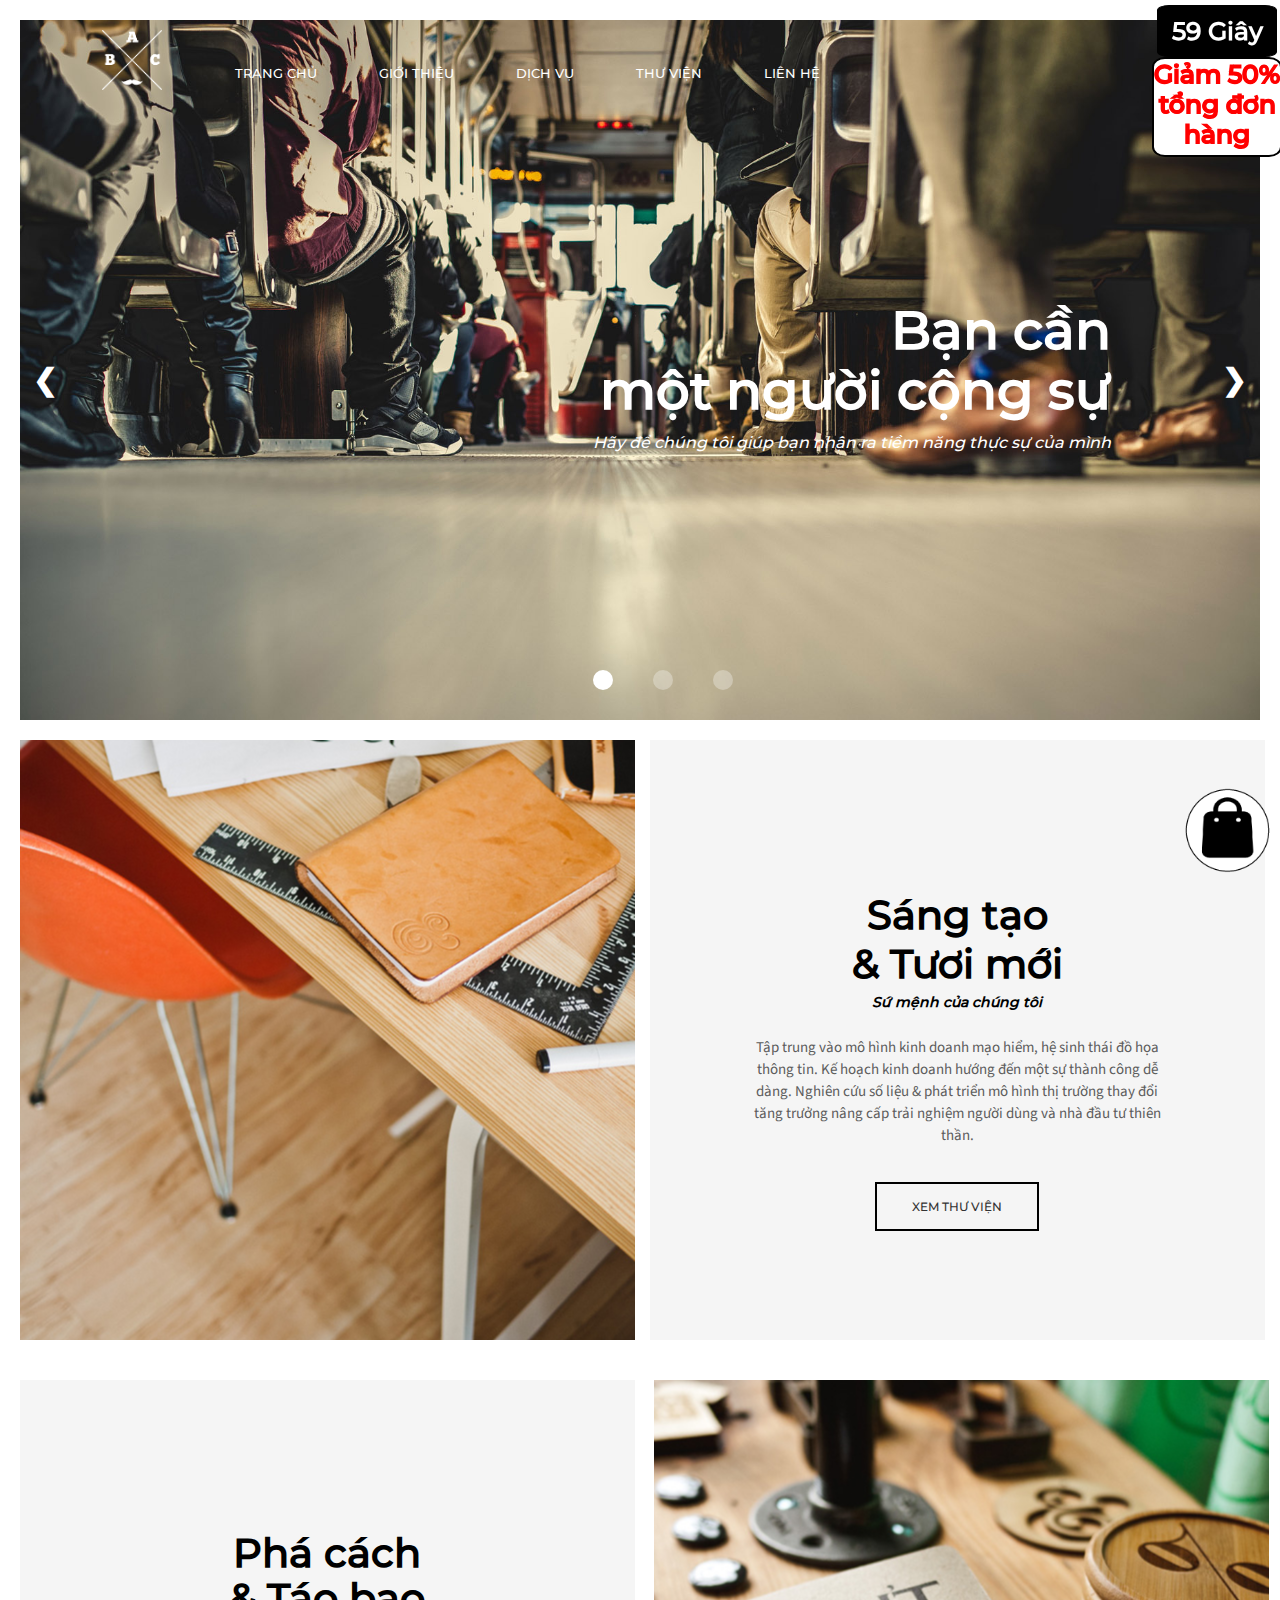
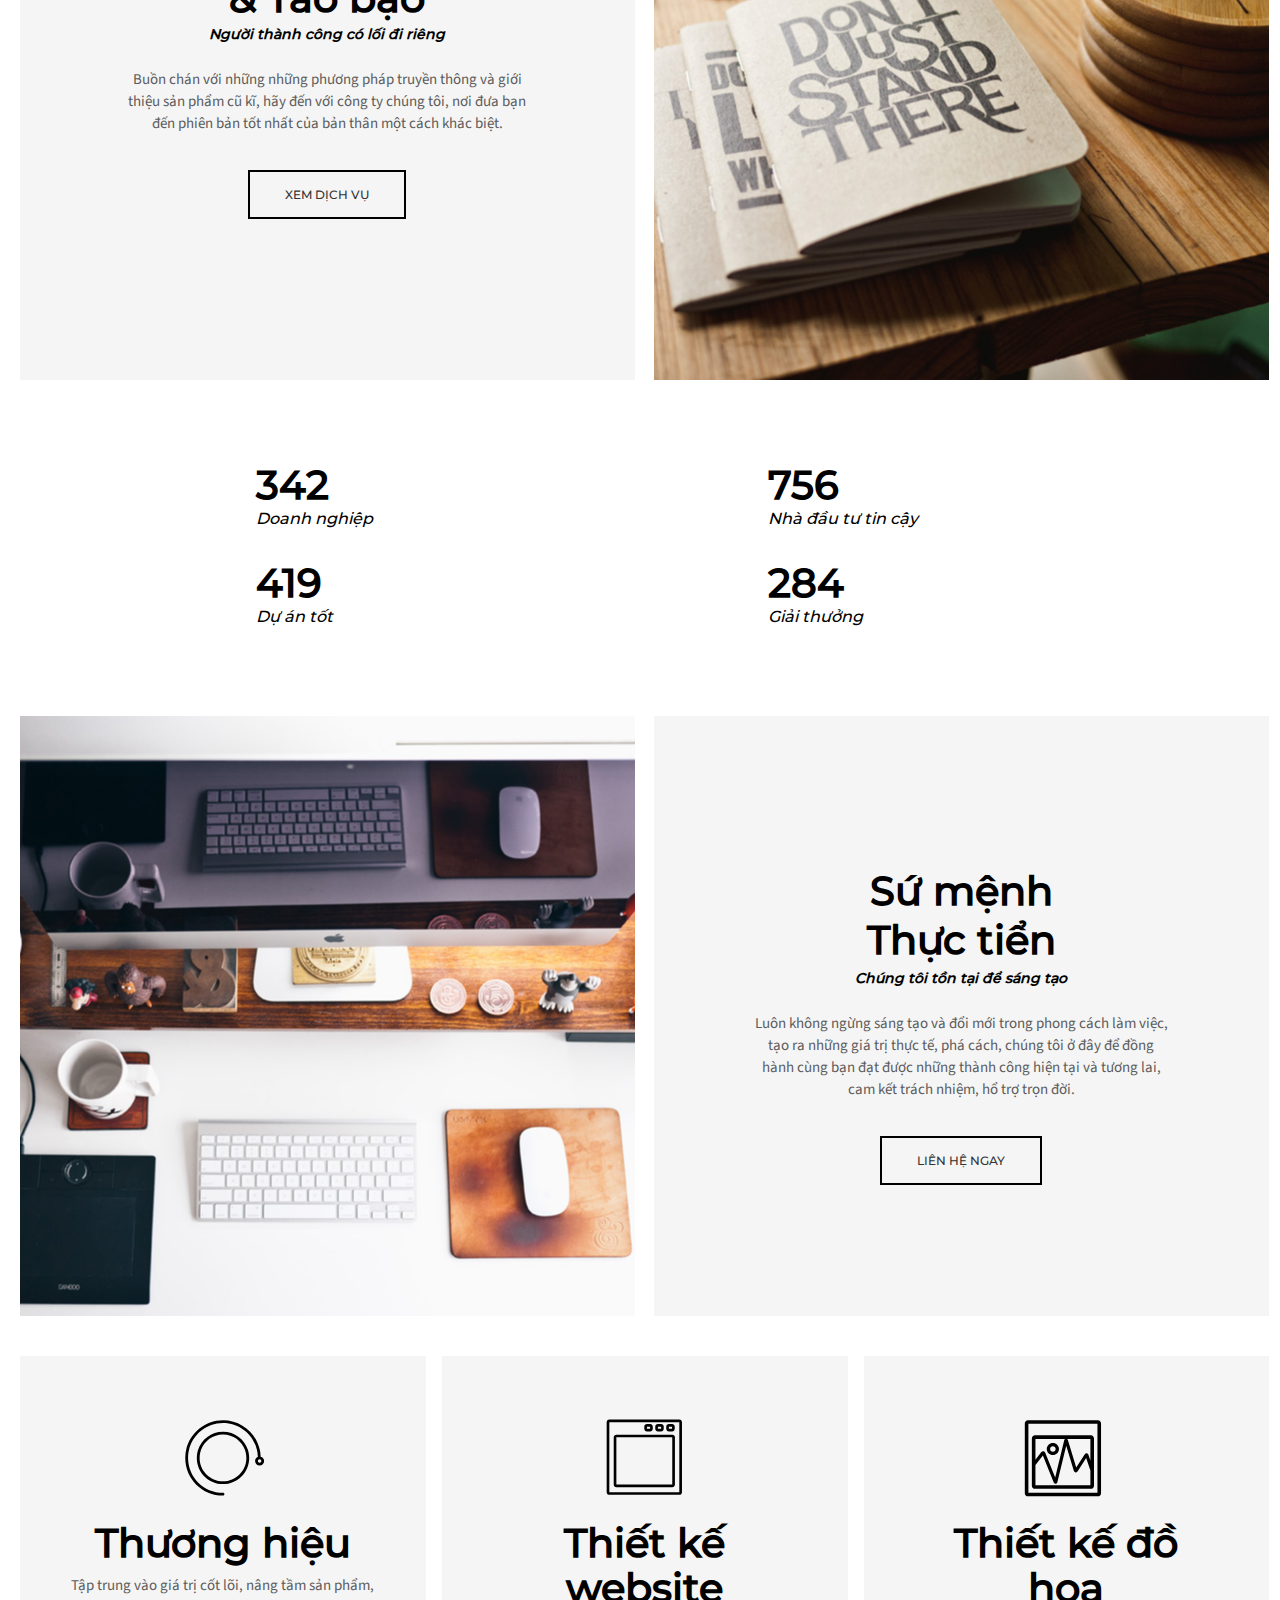
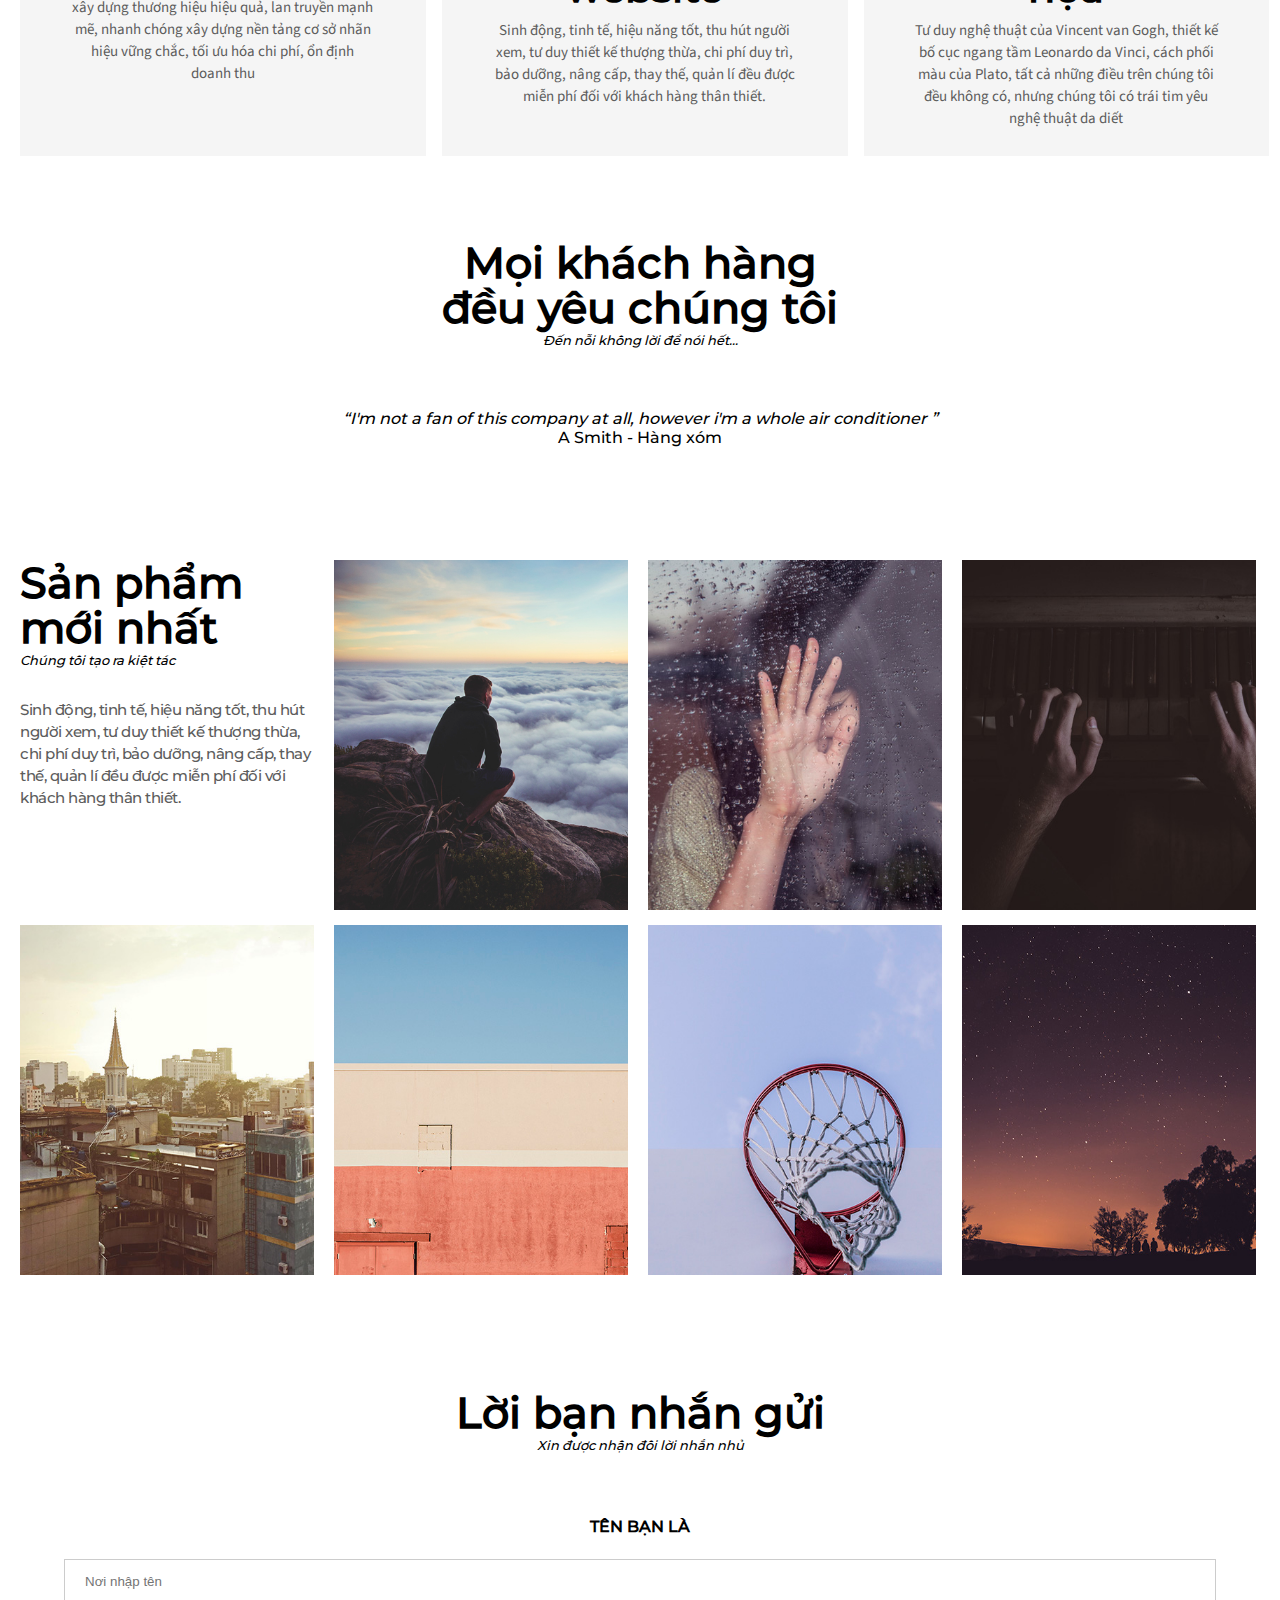
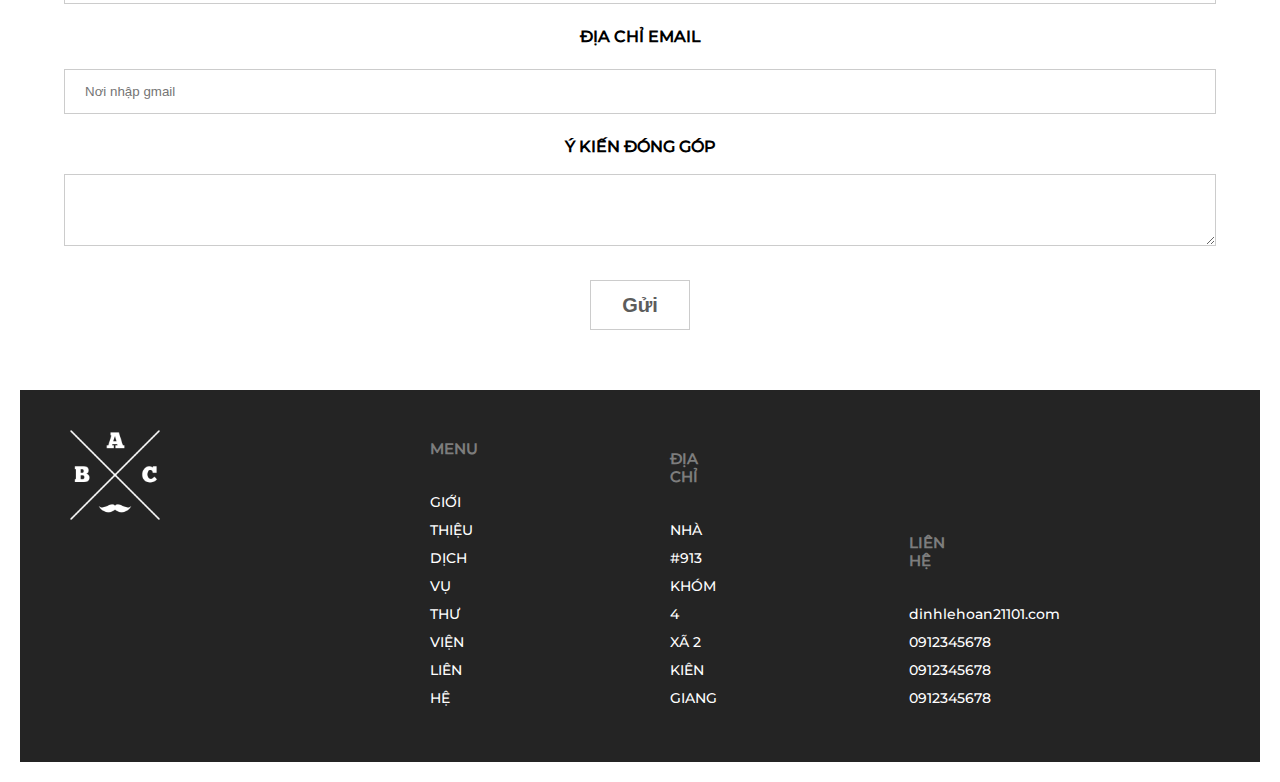
<file: index.html>
<!DOCTYPE html>
<html lang="en">
<head>
    <meta charset="UTF-8">
    <meta http-equiv="X-UA-Compatible" content="IE=edge">
    <meta name="viewport" content="width=device-width, initial-scale=1.0">
    <title>Dinh Le Hoan Assignment</title>
    <link rel="stylesheet" href="./index.css">
    <link rel="stylesheet" href="https://fonts.googleapis.com/css?family=Montserrat:400,700%7CVollkorn:400,400italic,700,700italic%7CSource+Sans+Pro:200,200italic,300,300italic,regular,italic,600,600italic,700,700italic,900,900italic">
    <link rel="shortcut icon" type="image/x-icon" href="https://daks2k3a4ib2z.cloudfront.net/img/favicon.ico">
    <link rel="stylesheet" href="./fonts/themify-icons-font/themify-icons/themify-icons.css">

</head>
<script src="./index.js"></script>


<body onload="checkCookie()">
    <div class="nav">
        <a href="">
            TRANG CHỦ
        </a>
        <a href="#about">
            GIỚI THIỆU
        </a>
        <a href="#SERVICES">
            DỊCH VỤ
        </a>
        <a href="#creation">
            THƯ VIỆN
        </a>
        <a href="#contact">
            LIÊN HỆ
        </a>

    </div>
    <div class="header">
        <img src="./img/body-head/BAC.png" alt="" class="bac">
        
        <a class="prev" >❮</a>
        <a class="next" >❯</a>
        <div class="slider-wrapper">

            <div id="slogan1" class="title">
                <p class="title1">Bạn cần <br>
                    một người cộng sự</p>
                <p class="title2"><i>Hãy để chúng tôi giúp bạn nhận ra tiềm năng thực sự của mình</i> </p>
            </div>
            <div id="slogan2" class="title" style="display: none;">
                <p class="title1">Hướng về<br>
                    tương lai!</p>
                <p class="title2"><i>Tương lai tươi sáng đang chờ đợi chúng ta</i> </p>
            </div>
            <div id="slogan3" class="title" style="display: none;">
                <p class="title1">Chúng ta có thể <br>
                    số hóa cả thế giới</p>
                <p class="title2"><i>Sáng tạo một làn gió mới cho sự nghiệp của bạn.</i> </p>
            </div>
            <div class="slider">
                <div class="slider1 s1">
                    
                </div>
                <div class="slider1 s2">
                    
                </div>
                <div class="slider1 s3">
                    
                </div>
            </div>
            <div id="index_slider">
                <div class="index_slider1"></div>
                <div class="index_slider2"></div>
                <div class="index_slider3"></div>

            </div>
        </div>

    </div>
    <div id="about" class="about">
        <div class="about_section">
            <div class="img_about"></div>
            <div class="about_description">
                <h2 class="title_about">
                    Sáng tạo <br>
                    & Tươi mới
                    <p style="line-height: 10px;"><i style="font-size:14px; ">Sứ mệnh của chúng tôi</i></p>
                </h2>
                <div class="des_about" >
                    Tập trung vào mô hình kinh doanh mạo hiểm, hệ sinh thái đồ họa thông tin. Kế hoạch kinh doanh hướng đến một sự thành công dễ dàng. 
                    Nghiên cứu số liệu & phát triển mô hình thị trường thay đổi tăng trưởng nâng cấp trải nghiệm người dùng và nhà đầu tư thiên thần. </div>
                <div>
                    <a href="#creation" class="button">XEM THƯ VIỆN</a>
                </div>
            </div>
        </div>
        <div class="about_section">
            
            <div class="about_description2">
                <h2 class="title_about">
                    Phá cách <br>
                    & Táo bạo 
                    <p style="line-height: 10px;"><i style="font-size:14px; ">Người thành công có lối đi riêng</i></p>
                </h2>
                <div class="des_about" >
                    Buồn chán với những những phương pháp truyền thông và giới thiệu sản phẩm cũ kĩ, hãy đến với công ty chúng tôi, nơi đưa bạn đến phiên bản tốt nhất của bản thân một cách khác biệt.
                </div>
                <div>
                    <a href="#service" class="button">XEM DỊCH VỤ</a>
                </div>
            </div>
            <div class="img_about2"></div>
        </div>
    </div>

    <div class="numberDontLie">
        <div class="number" >
            <h1>342</h1>
            <i>Doanh nghiệp</i>
        </div>
        <div class="number">
            <h1>756</h1>
            <i>Nhà đầu tư tin cậy</i>
        </div>
        <div class="number">
            <h1>419</h1>
            <i>Dự án tốt</i>
        </div>
        <div class="number">
            <h1>284</h1>
            <i>Giải thưởng</i>
        </div>
    </div>
    <div id="SERVICES" class="about">
        <div class="about_section">
            <div class="img_about3"></div>
            <div class="about_description3">
                <h2 class="title_about">
                    Sứ mệnh <br>
                    Thực tiển
                    <p style="line-height: 10px;"><i style="font-size:14px; ">Chúng tôi tồn tại để sáng tạo</i></p>
                </h2>
                <div class="des_about" >
                    Luôn không ngừng sáng tạo và đổi mới trong phong cách làm việc, tạo ra những giá trị thực tế, phá cách, chúng tôi ở đây để đồng hành cùng bạn đạt được những thành công hiện tại và tương lai, cam kết trách nhiệm, hổ trợ trọn đời.
                    </div>
                <div>
                    <a href="#contact" class="button">LIÊN HỆ NGAY</a>
                </div>
            </div>
        </div>
    </div>
    <div class="products">
        <div id="pro1" class="pro" style="margin-right: 16px ;">
            <img src="./img/content2/1.svg" alt="">
            <div class="pro_description">
                <h2 class="title_pro">
                    Thương hiệu
                </h2>
                <div class="des_pro" >
                    Tập trung vào giá trị cốt lõi, nâng tầm sản phẩm, xây dựng thương hiệu hiệu quả, lan truyền mạnh mẽ, nhanh chóng xây dựng nền tảng cơ sở nhãn hiệu vững chắc, tối ưu hóa chi phí, ổn định doanh thu
                </div>
            </div>
        </div>
        <div id="pro2" class="pro" style="margin-right: 16px ;">
            <img src="./img/content2/2.svg" alt="">
            <div class="pro_description">
                <h2 class="title_pro">
                    Thiết kế website
                </h2>
                <div class="des_pro" >
                    Sinh động, tinh tế, hiệu năng tốt, thu hút người xem, tư duy thiết kế thượng thừa, chi phí duy trì, bảo dưỡng, nâng cấp, thay thế, quản lí đều được miễn phí đối với khách hàng thân thiết.  
                </div>
            </div>
        </div>
        <div id="pro3" class="pro">
            <img src="./img/content2/3.svg" alt="">
            <div class="pro_description">
                <h2 class="title_pro">
                    Thiết kế đồ họa
                </h2>
                <div class="des_pro" >
                    Tư duy nghệ thuật của Vincent van Gogh, thiết kế bố cục ngang tầm Leonardo da Vinci, cách phối màu của Plato, tất cả những điều trên chúng tôi đều không có, nhưng chúng tôi có trái tim yêu nghệ thuật da diết
                </div>
            </div>
        </div>
    </div>
    <div class="quote">
        <h1 style="font-size:43px ; line-height: 45px;" >Mọi khách hàng <br>
            đều yêu chúng tôi</h1>
            <i style="font-size: 13px ;">Đến nỗi không lời để nói hết...</i>
        <div class="content" style="margin-top: 60px ;"> <i>“I'm not a fan of this company at all, however i'm a whole air conditioner ”</i> 
            <br>
            A Smith - Hàng xóm
        </div>
        <div class="content" style="margin-top: 60px ;"> <i>“Lê Hoàn is the best man in the world I had ever mean to be”</i> 
            <br>
            Một fan cuồng nhiệt của anh ấy
        </div>
    </div>
    <div id="creation" class="creations">
        <div class="creations_part">
            <h1  style="font-size:43px ; line-height:45px;">Sản phẩm <br>mới nhất</h1>
            <i style="font-size: 13px ;">Chúng tôi tạo ra kiệt tác</i>
            <p style="margin-top: 30px;
            margin-bottom: 5px;
            color: #5c5c5c;
            font-size: 15px;
            line-height: 22px;
            font-weight: 400;
            letter-spacing: -0.5px;">Sinh động, tinh tế, hiệu năng tốt, thu hút người xem, tư duy thiết kế thượng thừa, chi phí duy trì, bảo dưỡng, nâng cấp, thay thế, quản lí đều được miễn phí đối với khách hàng thân thiết.</p>
        </div>
        <div class="creations_part" style="background-image: url(./img/creation/1.jpg);">
      <div class="hover_me">
                 <input type="image" class="btn" src="./img/cart/shopping-cart.png" onclick="buying(this.value)" value="1000"></input>
                 <input type="image" class="btn btn1" src="./img/cart/info.png" onclick="appearInfor(this.value)" value="1"></input>        
              </div>
            
        </div>
        <div class="creations_part" style="background-image: url(./img/creation/2.jpg);">
        <div class="hover_me">
                 <input type="image" class="btn" src="./img/cart/shopping-cart.png" onclick="buying(this.value)" value="2000"></input>
                 <input type="image" class="btn btn1" src="./img/cart/info.png" onclick="appearInfor(this.value)" value="2"></input>
                 
              </div>
        </div>
        <div class="creations_part" style="background-image: url(./img/creation/3.jpg);">
        <div class="hover_me">
                 <input type="image" class="btn" src="./img/cart/shopping-cart.png" onclick="buying(this.value)" value="3000"></input>
                 <input type="image" class="btn btn1 " src="./img/cart/info.png" onclick="appearInfor(this.value)" value="3"></input>
                 
              </div>
        </div>
        <div class="creations_part" style="background-image: url(./img/creation/4.jpg);">
        <div class="hover_me">
                 <input type="image" class="btn" src="./img/cart/shopping-cart.png" onclick="buying(this.value)" value="4000"></input>
                 <input type="image" class="btn btn1" src="./img/cart/info.png" onclick="appearInfor(this.value)" value="4"></input>
                 
              </div>
        </div>
        <div class="creations_part" style="background-image: url(./img/creation/5.jpg);">
        <div class="hover_me">
                 <input type="image" class="btn" src="./img/cart/shopping-cart.png" onclick="buying(this.value)" value="5000"></input>
                 <input type="image" class="btn btn1" src="./img/cart/info.png" onclick="appearInfor(this.value)" value="5"></input>
                 
              </div>
        </div>
        <div class="creations_part" style="background-image: url(./img/creation/6.jpg);">
        <div class="hover_me">
                 <input type="image" class="btn" src="./img/cart/shopping-cart.png" onclick="buying(this.value)" value="6000"></input>
                 <input type="image" class="btn btn1" src="./img/cart/info.png" onclick="appearInfor(this.value)" value="6"></input>
                 
              </div>
        </div>
        <div class="creations_part" style="background-image: url(./img/creation/7.jpg);">
        <div class="hover_me">
                 <input type="image" class="btn" src="./img/cart/shopping-cart.png" onclick="buying(this.value)" value="7000"></input>
                 <input type="image" class="btn btn1" src="./img/cart/info.png" onclick="appearInfor(this.value)" value="7"></input>
                 
              </div>
        </div>
    </div>
    <div id="contact" class="contact">
        <h1  style="font-size:43px ; line-height: 45px; ">Lời bạn nhắn gửi</h1>
        <i style="font-size: 13px ;">Xin được nhận đôi lời nhắn nhủ</i>
        <form id="form_sent" onsubmit="return KiemTra()">
            <label style="font-weight:bold ;line-height:45PX ;" for="">TÊN BẠN LÀ</label><br>
            <input name="ten" id="ten" type="text" placeholder="Nơi nhập tên"><br>
            <span class="span_form">Xin hãy để lại quý danh</span>
            <label style="font-weight:bold ;line-height:45PX ;" for="">ĐỊA CHỈ EMAIL</label><br>
            <input id="gmail" name="gmail" type="text" placeholder="Nơi nhập gmail"><br>
            <span class="span_form"></span>
            <label style="font-weight:bold ; line-height:45PX ;" for="">Ý KIẾN ĐÓNG GÓP</label><br>
            <textarea name="mess" id="mess" cols="30" rows="2"></textarea><br>
            <span class="span_form">Tâm tư chưa được viết ra</span>
            <input name="submit" id="Send" type="submit" value="Gửi"></input>
        </form>
    </div>
    
    <div class="footer">
        <img src="./img/body-head/BAC.png" alt="">
        <div class="footer_content" >
            <div class="footer_part margin_left margin_top" >
                <h4>MENU</h4>
                <a href="#about">GIỚI THIỆU</a><br>
                <a href="#service">DỊCH VỤ</a><br>
                <a href="#creation">THƯ VIỆN</a><br>
                <a href="#contact">LIÊN HỆ</a><br>
            </div>
            <div class="footer_part">
                <h4>ĐỊA CHỈ</h4>
                <p >NHÀ #913</p>
                <p >KHÓM 4</p>
                <p >XÃ 2</p>
                <p>KIÊN GIANG</p>
            </div>
            <div class="footer_part">
                <h4>LIÊN HỆ</h4>
                <p>dinhlehoan21101.com</p>
                <p>0912345678</p>
                <p>0912345678</p>
                <p>0912345678</p>
            </div>
        </div>
    </div>
    <div id="des_products_contain">
        <div id="ver_1" class="description_pro">
            <span class="modal-close js-modal-close">
                <i class="ti-close"></i>
            </span>
            <div class="imgWrap">
                <img id="imgFirst_1" src="./img/creation/1.jpg" alt="">
                <div class="imgWrapMini">
                    <input type="image" src="./img/creation/1.jpg" onclick="document.getElementById('imgFirst_1').src='./img/creation/1.jpg'" alt="">
                    <input type="image" src="./img/creation/11.png" onclick="document.getElementById('imgFirst_1').src='./img/creation/11.png'" alt="">
                    <input type="image" src="./img/creation/12.png" onclick="document.getElementById('imgFirst_1').src='./img/creation/12.png'" alt="">
                    <input type="image" src="./img/creation/13.png" onclick="document.getElementById('imgFirst_1').src='./img/creation/13.png'" alt="">

                </div>
            </div>
            <h2>Nhìn về xa xăm</h2>
            <div class="sale-pro">
                
                <p>Tác giả: Robert Hoàn <br>
                    " Tôi chỉ đơn giản là cố gắng ghi lại những khoảng khắc bất chợt trong chuyến hành trình của mình "<br>
                    - ông phát biểu tại lễ trao thưởng. <br><br>
                    Đây là tác phẩm đạt giải cao nhất tại liên hoan nhiếp ảnh quốc tế, tổ chức tại Tokyo ngày 02/11 vừa qua <br>
                    Tác phẩm hiện đang được bán đấu giá ngay tại đây, chỉ cần bạn click vào nút mua phía dưới, còn chần chờ gì để sở hữu bức ảnh nổi tiếng này.
                </p>
            </div>
            <button class="buy_in_description" onclick="buying(this.value)" value="1000">Mua Ngay</button>
            <button class="buy_in_description" onclick="buying(this.value)" value="1000">Mua Ngay</button>
        </div>
        <div id="ver_2" class="description_pro">
            <span class="modal-close js-modal-close">
                <i class="ti-close"></i>
            </span>
            <div class="imgWrap">
                <img id="imgFirst_2" src="./img/creation/2.jpg" alt="">
                <div class="imgWrapMini">
                    <input type="image" src="./img/creation/2.jpg" onclick="document.getElementById('imgFirst_2').src='./img/creation/2.jpg'" alt="">
                    <input type="image" src="./img/creation/21.png" onclick="document.getElementById('imgFirst_2').src='./img/creation/21.png'" alt="">
                    <input type="image" src="./img/creation/22.png" onclick="document.getElementById('imgFirst_2').src='./img/creation/22.png'" alt="">
                    <input type="image" src="./img/creation/23.png" onclick="document.getElementById('imgFirst_2').src='./img/creation/23.png'" alt="">

                </div>
            </div>
            <h2>Cô gái Galalin</h2>
            <div class="sale-pro">
                
                <p>Tác giả: Hoàn Lee<br>
                    " Một cô gái đáng yêu, hồn nhiên, trong trẻo, trong đôi mắt ấy tôi thấy cả bầu trời..."<br>
                    - ông phát biểu tại lễ vinh danh. <br><br>
                    Đây là một trong những tác phẩm được triển lãm tại liên hoan nhiếp ảnh quốc tế, tổ chức tại Tokyo ngày 02/11 vừa qua <br>
                    Tác phẩm hiện đang được bán đấu giá ngay tại đây, chỉ cần bạn click vào nút mua phía dưới, còn chần chờ gì để sở hữu bức ảnh nổi tiếng này.
                </p>
            </div>
            <button class="buy_in_description" onclick="buying(this.value)" value="2000">Mua Ngay</button>
        </div>
        <div id="ver_3" class="description_pro">
            <span class="modal-close js-modal-close">
                <i class="ti-close"></i>
            </span>
            <div class="imgWrap">
                <img id="imgFirst_3" src="./img/creation/3.jpg" alt="">
                <div class="imgWrapMini">
                    <input type="image" src="./img/creation/3.jpg" onclick="document.getElementById('imgFirst_3').src='./img/creation/3.jpg'" alt="">
                    <input type="image" src="./img/creation/31.png" onclick="document.getElementById('imgFirst_3').src='./img/creation/31.png'" alt="">
                    <input type="image" src="./img/creation/32.png" onclick="document.getElementById('imgFirst_3').src='./img/creation/32.png'" alt="">
                    <input type="image" src="./img/creation/33.png" onclick="document.getElementById('imgFirst_3').src='./img/creation/33.png'" alt="">

                </div>
            </div>
            <h2>Thanh âm tôi</h2>
            <div class="sale-pro">
                
                <p>Tác giả: lewandosky <br>
                    " Từng thanh âm như cộng hưởng cùng màn đêm nặng trỉu, vỗ về, cỗ vũ và ôm ấp cái tôi trong tôi "<br>
                    - ông phát biểu tại lễ vinh danh. <br><br>
                    Đây là một trong những tác phẩm được triển lãm tại liên hoan nhiếp ảnh quốc tế, tổ chức tại Tokyo ngày 02/11 vừa qua <br>
                    Tác phẩm hiện đang được bán đấu giá ngay tại đây, chỉ cần bạn click vào nút mua phía dưới, còn chần chờ gì để sở hữu bức ảnh nổi tiếng này.
                </p>
            </div>
            <button class="buy_in_description" onclick="buying(this.value)" value="3000">Mua Ngay</button>
        </div>
        <div id="ver_4" class="description_pro">
            <span class="modal-close js-modal-close">
                <i class="ti-close"></i>
            </span>
            <div class="imgWrap">
                <img id="imgFirst_4" src="./img/creation/4.jpg" alt="">
                <div class="imgWrapMini">
                    <input type="image" src="./img/creation/4.jpg" onclick="document.getElementById('imgFirst_4').src='./img/creation/4.jpg'" alt="">
                    <input type="image" src="./img/creation/41.png" onclick="document.getElementById('imgFirst_4').src='./img/creation/41.png'" alt="">
                    <input type="image" src="./img/creation/42.png" onclick="document.getElementById('imgFirst_4').src='./img/creation/42.png'" alt="">
                    <input type="image" src="./img/creation/43.png" onclick="document.getElementById('imgFirst_4').src='./img/creation/43.png'" alt="">

                </div>
            </div>
            <h2>Hanoi morning</h2>
            <div class="sale-pro">
                
                <p>Tác giả: Hoàn onlyFan <br>
                    " đó là một buổi sáng đẹp "<br>
                    - ông cảm thán tại lễ trao thưởng. <br><br>
                    Đây là một trong những tác phẩm được triển lãm tại liên hoan nhiếp ảnh quốc tế, tổ chức tại Tokyo ngày 02/11 vừa qua <br>
                    Tác phẩm hiện đang được bán đấu giá ngay tại đây, chỉ cần bạn click vào nút mua phía dưới, còn chần chờ gì để sở hữu bức ảnh nổi tiếng này.
                </p>
            </div>
            <button class="buy_in_description" onclick="buying(this.value)" value="4000">Mua Ngay</button>
        </div>
        <div id="ver_5" class="description_pro">
            <span class="modal-close js-modal-close">
                <i class="ti-close"></i>
            </span>
            <div class="imgWrap">
                <img id="imgFirst_5" src="./img/creation/5.jpg" alt="">
                <div class="imgWrapMini">
                    <input type="image" src="./img/creation/5.jpg" onclick="document.getElementById('imgFirst_5').src='./img/creation/5.jpg'" alt="">
                    <input type="image" src="./img/creation/51.png" onclick="document.getElementById('imgFirst_5').src='./img/creation/51.png'" alt="">
                    <input type="image" src="./img/creation/52.png" onclick="document.getElementById('imgFirst_5').src='./img/creation/52.png'" alt="">
                    <input type="image" src="./img/creation/53.png" onclick="document.getElementById('imgFirst_5').src='./img/creation/53.png'" alt="">

                </div>
            </div>
            <h2>My house</h2>
            <div class="sale-pro">
                
                <p>Tác giả: LeeHoawn <br>
                    " Nhà tôi sau khi dón nhận những cơn mưa đầu mùa, và những cơn nắng cháy da, vẫn sừng sửng như thế đấy, như tình yêu tôi dành cho em vậy Galila ơi!"<br>
                    - ông cảm động nói tại lễ trao thưởng. <br><br>
                    Đây là một trong những tác phẩm được triển lãm tại liên hoan nhiếp ảnh quốc tế, tổ chức tại Tokyo ngày 02/11 vừa qua <br>
                    Tác phẩm hiện đang được bán đấu giá ngay tại đây, chỉ cần bạn click vào nút mua phía dưới, còn chần chờ gì để sở hữu bức ảnh nổi tiếng này.
                </p>
            </div>
            <button class="buy_in_description" onclick="buying(this.value)" value="5000">Mua Ngay</button>
        </div>
        <div id="ver_6" class="description_pro">
            <span class="modal-close js-modal-close">
                <i class="ti-close"></i>
            </span>
            <div class="imgWrap">
                <img id="imgFirst_6" src="./img/creation/6.jpg" alt="">
                <div class="imgWrapMini">
                    <input type="image" src="./img/creation/6.jpg" onclick="document.getElementById('imgFirst_6').src='./img/creation/6.jpg'" alt="">
                    <input type="image" src="./img/creation/61.png" onclick="document.getElementById('imgFirst_6').src='./img/creation/61.png'" alt="">
                    <input type="image" src="./img/creation/62.png" onclick="document.getElementById('imgFirst_6').src='./img/creation/62.png'" alt="">
                    <input type="image" src="./img/creation/63.png" onclick="document.getElementById('imgFirst_6').src='./img/creation/63.png'" alt="">

                </div>
            </div>
            <h2>Hole in goal</h2>
            <div class="sale-pro">
                
                <p>Tác giả: Đinh Lê Hoàn <br>
                    " Là một người theo chũ nghĩa stonicsm và hư vô, liệu cuộc sống này thật sự có ý nghĩa khi chúng ta có những mục tiêu ? "<br>
                    - ông hỏi tại lễ trao thưởng. <br><br>
                    Đây là một trong những tác phẩm được triển lãm tại liên hoan nhiếp ảnh quốc tế, tổ chức tại Tokyo ngày 02/11 vừa qua <br>
                    Tác phẩm hiện đang được bán đấu giá ngay tại đây, chỉ cần bạn click vào nút mua phía dưới, còn chần chờ gì để sở hữu bức ảnh nổi tiếng này.
                </p>
            </div>
            <button class="buy_in_description" onclick="buying(this.value)" value="6000">Mua Ngay</button>
        </div>
        <div id="ver_7" class="description_pro">
            <span class="modal-close js-modal-close">
                <i class="ti-close"></i>
            </span>
            <div class="imgWrap">
                <img id="imgFirst_7" src="./img/creation/7.jpg" alt="">
                <div class="imgWrapMini">
                    <input type="image" src="./img/creation/7.jpg" onclick="document.getElementById('imgFirst_7').src='./img/creation/7.jpg'" alt="">
                    <input type="image" src="./img/creation/71.png" onclick="document.getElementById('imgFirst_7').src='./img/creation/71.png'" alt="">
                    <input type="image" src="./img/creation/72.png" onclick="document.getElementById('imgFirst_7').src='./img/creation/72.png'" alt="">
                    <input type="image" src="./img/creation/73.png" onclick="document.getElementById('imgFirst_7').src='./img/creation/73.png'" alt="">

                </div>
            </div>
            <h2>Chiều chiều</h2>
            <div class="sale-pro">
                
                <p>Tác giả: Hoàn Poem<br>
                    " Chiều chiều ra đứng ngõ sau, Những điều trông thấy mà đau đớn lòng "<br>
                    - ông ngâm thơ tại lễ trao thưởng. <br><br>
                    Đây là một trong những tác phẩm được triển lãm tại liên hoan nhiếp ảnh quốc tế, tổ chức tại Tokyo ngày 02/11 vừa qua <br>
                    Tác phẩm hiện đang được bán đấu giá ngay tại đây, chỉ cần bạn click vào nút mua phía dưới, còn chần chờ gì để sở hữu bức ảnh nổi tiếng này.
                </p>
            </div>
            <button class="buy_in_description" onclick="buying(this.value)" value="7000">Mua Ngay</button>
        </div>
    </div>
    <div id="cart_contain">
        <div  class="description_cart">
            <span class="modal-close as-modal-close">
                <i class="ti-close"></i>
            </span>
            <div id="product_1" class="product_in_cart_IP">
                <img src="./img/creation/1.jpg" alt="">
                <h4>Nhìn về xa xăm - 1000$ - SL : </h4>
                <button class="close-pro" onclick="remove_pro_out(this.value)" value="1000">
                    <i class="ti-close"></i>
                </button>
                <button class="add_more_pro" onclick="buying(this.value)" value="1000">+</button>
                <button class="minus_more_pro" onclick="minus_more_pro(this.value)" value="1000">-</button>
            </div>
            <div id="product_2" class="product_in_cart_IP">
                <img src="./img/creation/2.jpg" alt="">
                <h4>Cô gái Galalin - 2000$ - SL : </h4>
                <button class="close-pro" onclick="remove_pro_out(this.value)" value="2000">
                    <i class="ti-close"></i>
                </button>
                <button class="add_more_pro" onclick="buying(this.value)" value="2000">+</button>
                <button class="minus_more_pro" onclick="minus_more_pro(this.value)" value="2000">-</button>
            </div>
            <div id="product_3" class="product_in_cart_IP">
                <img src="./img/creation/3.jpg" alt="">
                <h4>Thanh âm tôi- 3000$ - SL : </h4>
                <button class="close-pro" onclick="remove_pro_out(this.value)" value="3000">
                    <i class="ti-close"></i>
                </button>
                                <button class="add_more_pro" onclick="buying(this.value)" value="3000">+</button>
                <button class="minus_more_pro" onclick="minus_more_pro(this.value)" value="3000">-</button>
            </div>
            <div id="product_4" class="product_in_cart_IP">
                <img src="./img/creation/4.jpg" alt="">
                <h4>Hanoi morning - 4000$ - SL : </h4>
                <button class="close-pro" onclick="remove_pro_out(this.value)" value="4000">
                    <i class="ti-close"></i>
                </button>
                                <button class="add_more_pro" onclick="buying(this.value)" value="4000">+</button>
                <button class="minus_more_pro" onclick="minus_more_pro(this.value)" value="4000">-</button>
            </div>
            <div id="product_5" class="product_in_cart_IP">
                <img src="./img/creation/5.jpg" alt="">
                <h4>My house - 5000$ - SL : </h4>
                <button class="close-pro" onclick="remove_pro_out(this.value)" value="5000">
                    <i class="ti-close"></i>
                </button>
                                <button class="add_more_pro" onclick="buying(this.value)" value="5000">+</button>
                <button class="minus_more_pro" onclick="minus_more_pro(this.value)" value="5000">-</button>
            </div>
            <div id="product_6" class="product_in_cart_IP">
                <img src="./img/creation/6.jpg" alt="">
                <h4>Hole in goal - 6000$ - SL : </h4>
                <button class="close-pro" onclick="remove_pro_out(this.value)" value="6000">
                    <i class="ti-close"></i>
                </button>
                                <button class="add_more_pro" onclick="buying(this.value)" value="6000">+</button>
                <button class="minus_more_pro" onclick="minus_more_pro(this.value)" value="6000">-</button>
            </div>
            <div id="product_7" class="product_in_cart_IP">
                <img src="./img/creation/7.jpg" alt="">
                <h4>Chiều chiều - 7000$ - SL : </h4>
                <button class="close-pro" onclick="remove_pro_out(this.value)" value="7000">
                    <i class="ti-close"></i>
                </button>
                <button class="add_more_pro" onclick="buying(this.value)" value="7000">+</button>
                <button class="minus_more_pro" onclick="minus_more_pro(this.value)" value="7000">-</button>
            </div>
            <div  class="product_in_cart sum_cart">
                <h3>
                    TỔNG SỐ TIỀN : <br>$
                    <Span id="tong">0</Span><br>
                    <button id="pay_now" onclick="payment()">Thanh toán</button>
                </h3>
                
            </div>
        </div>
    </div>
    <div id="shop">
        <img class="your_cart" src="./img/cart/bag.png" alt="">
        <span id="amount_in_your_cart">0</span>
    </div>
    <div id="succes_sent">
        <div class="succes_sent_class"><img src="./img/succes/succes_sent.gif" alt=""></div>
    </div>
    <div id="clock">
        <div id="clock_count"></div>
        <div class="tilte_of_sale">Giảm 50% tổng đơn hàng</div>
    </div>
    <div id="payment">
        <div class="payment_cart">
            <span class="modal-close pays-modal-close" onclick="close_payment()">
                <i class="ti-close"></i>
            </span>
            <div class="payment_title">THANH TOÁN</div>
            <div id="form_payment_contain">
                <form action="" id="form_payment" onsubmit="return check_payment()">
                    <label for="">TÊN BẠN LÀ</label><br>
                    <input name="form_payment_name" id="form_payment_name" type="text" placeholder="Nơi nhập tên"><br>
                    <span class="span_form span_form_payment">Nhập tên</span>


                    <label for="">EMAIL</label><br>
                    <input id="form_payment_gmail" name="gmail" type="text" placeholder="Nơi nhập gmail"><br>
                    <span class="span_form span_form_payment"></span>

                    <label for="">ĐỊA CHỈ</label><br>
                    <input id="form_payment_address" name="address" type="text" placeholder="Nơi nhập địa chỉ"><br>
                    <span class="span_form span_form_payment"></span>

                    <label for="">SỐ ĐIỆN THOẠI</label><br>
                    <input id="form_payment_phone" name="phone" type="number" placeholder="Nơi nhập số điện thoại"><br>
                    <span class="span_form span_form_payment" style="margin-left: 310px;"></span>

                    <h3 style="float: left ; margin-left:28px;margin-top:30px ;">
                        TỔNG SỐ TIỀN : 
                        <Span id="pay_sum">0</Span>$<br>
                    </h3>
                    <input name="submit" id="form_payment_button" type="submit" value="THANH TOÁN"></input>
                </form>
            </div>
        </div>
    </div>
</body>

</html>
</file>
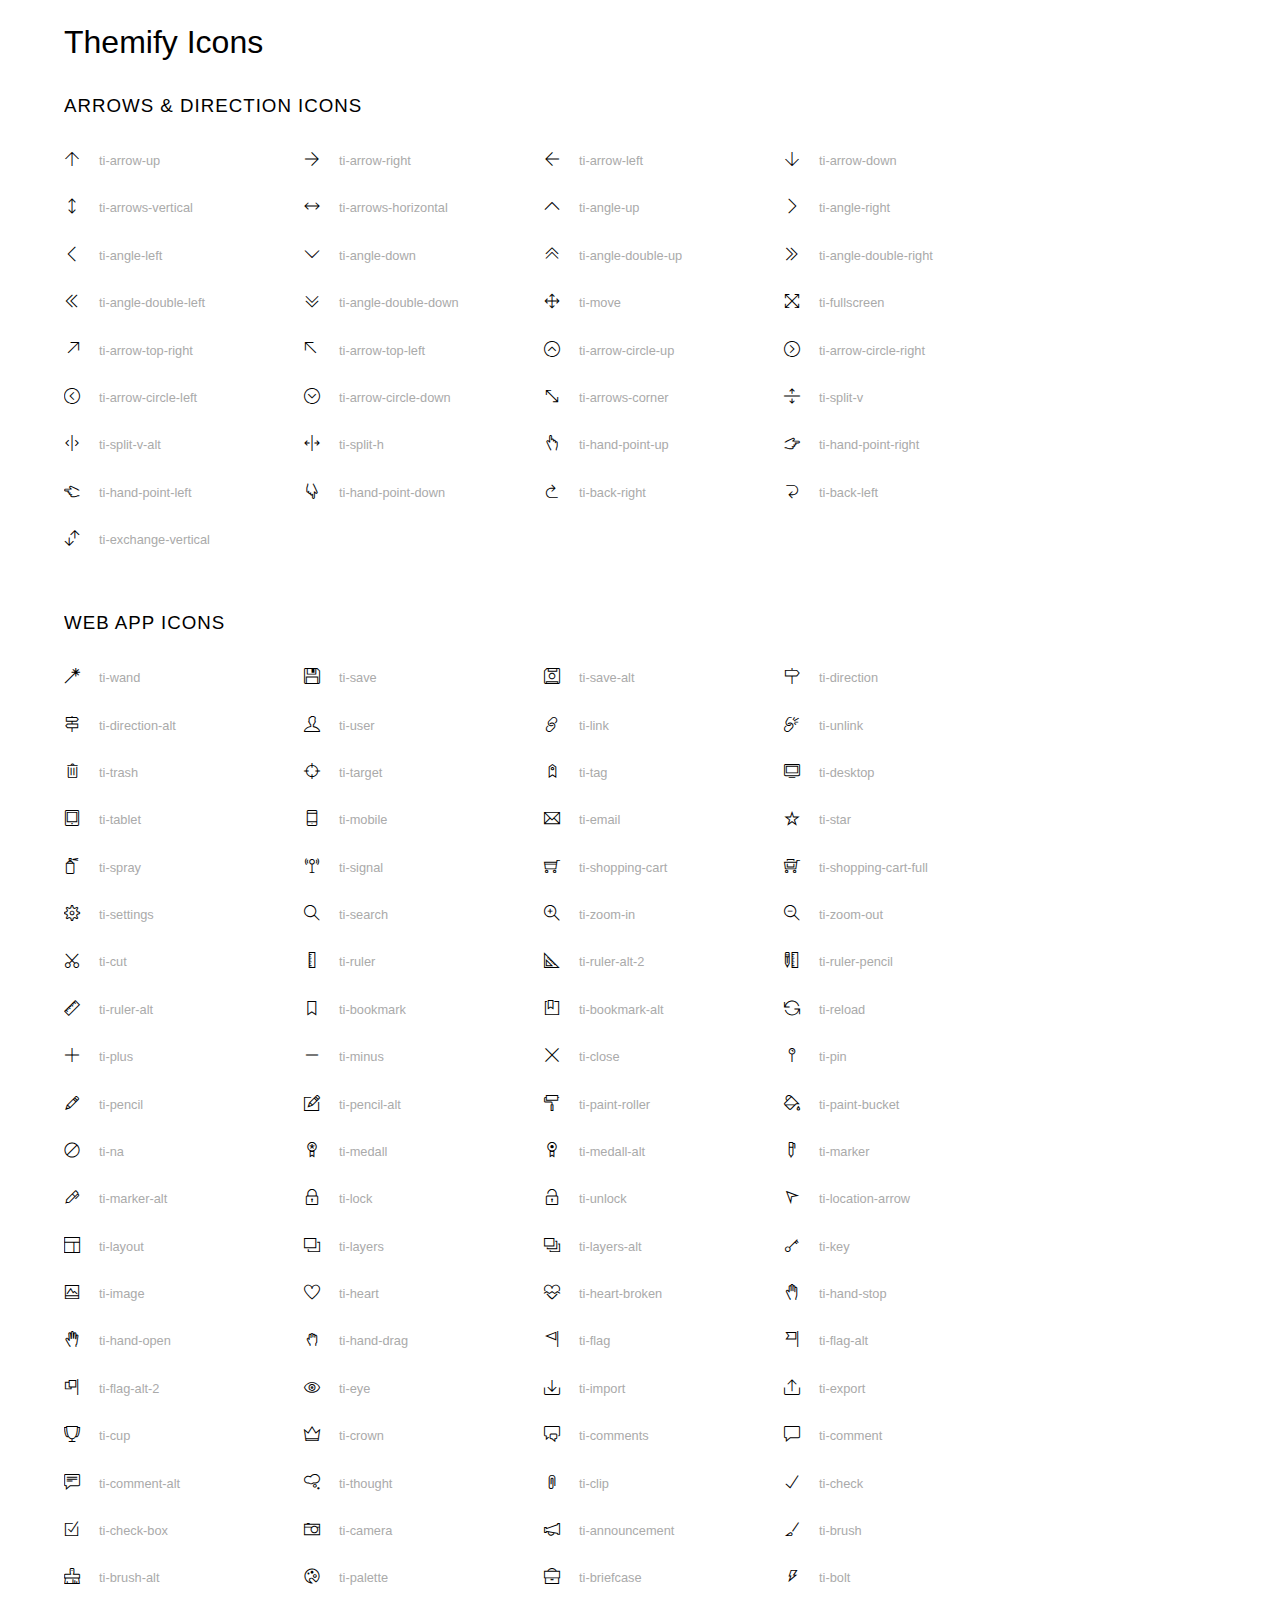
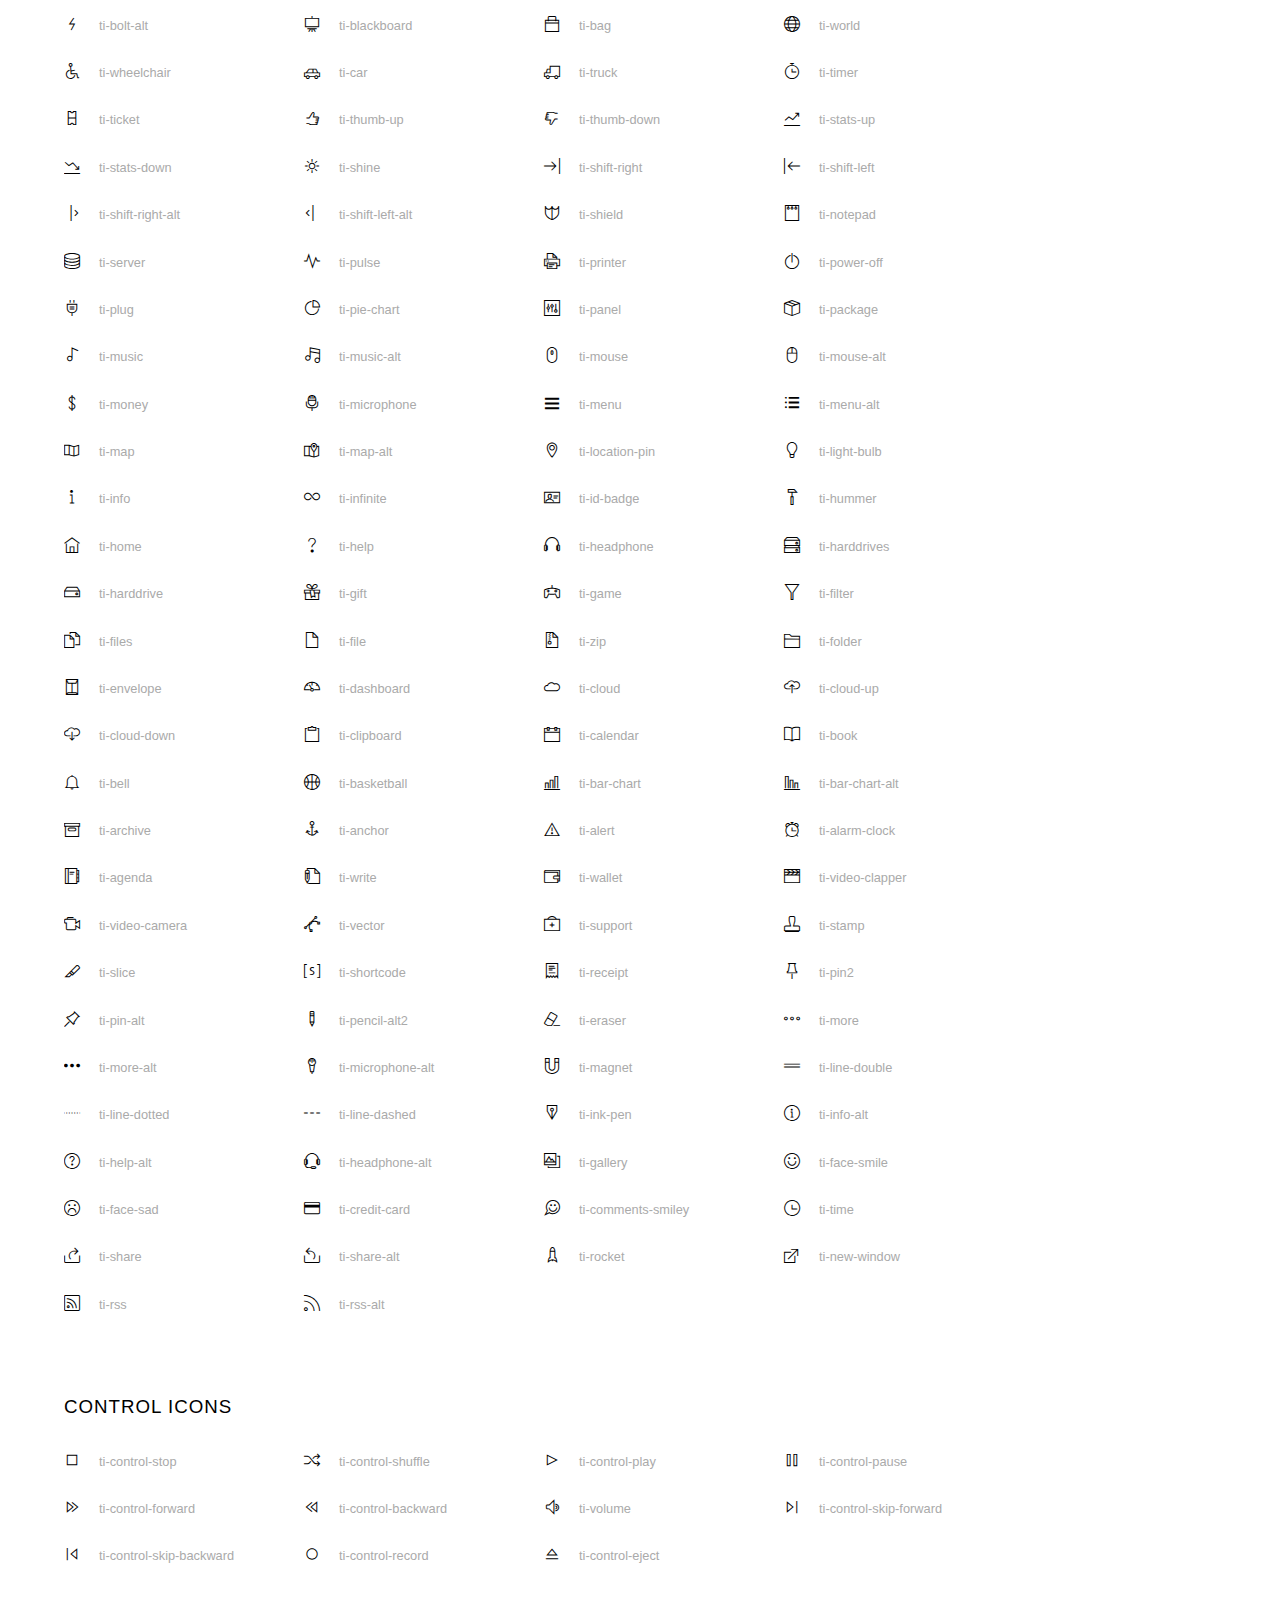
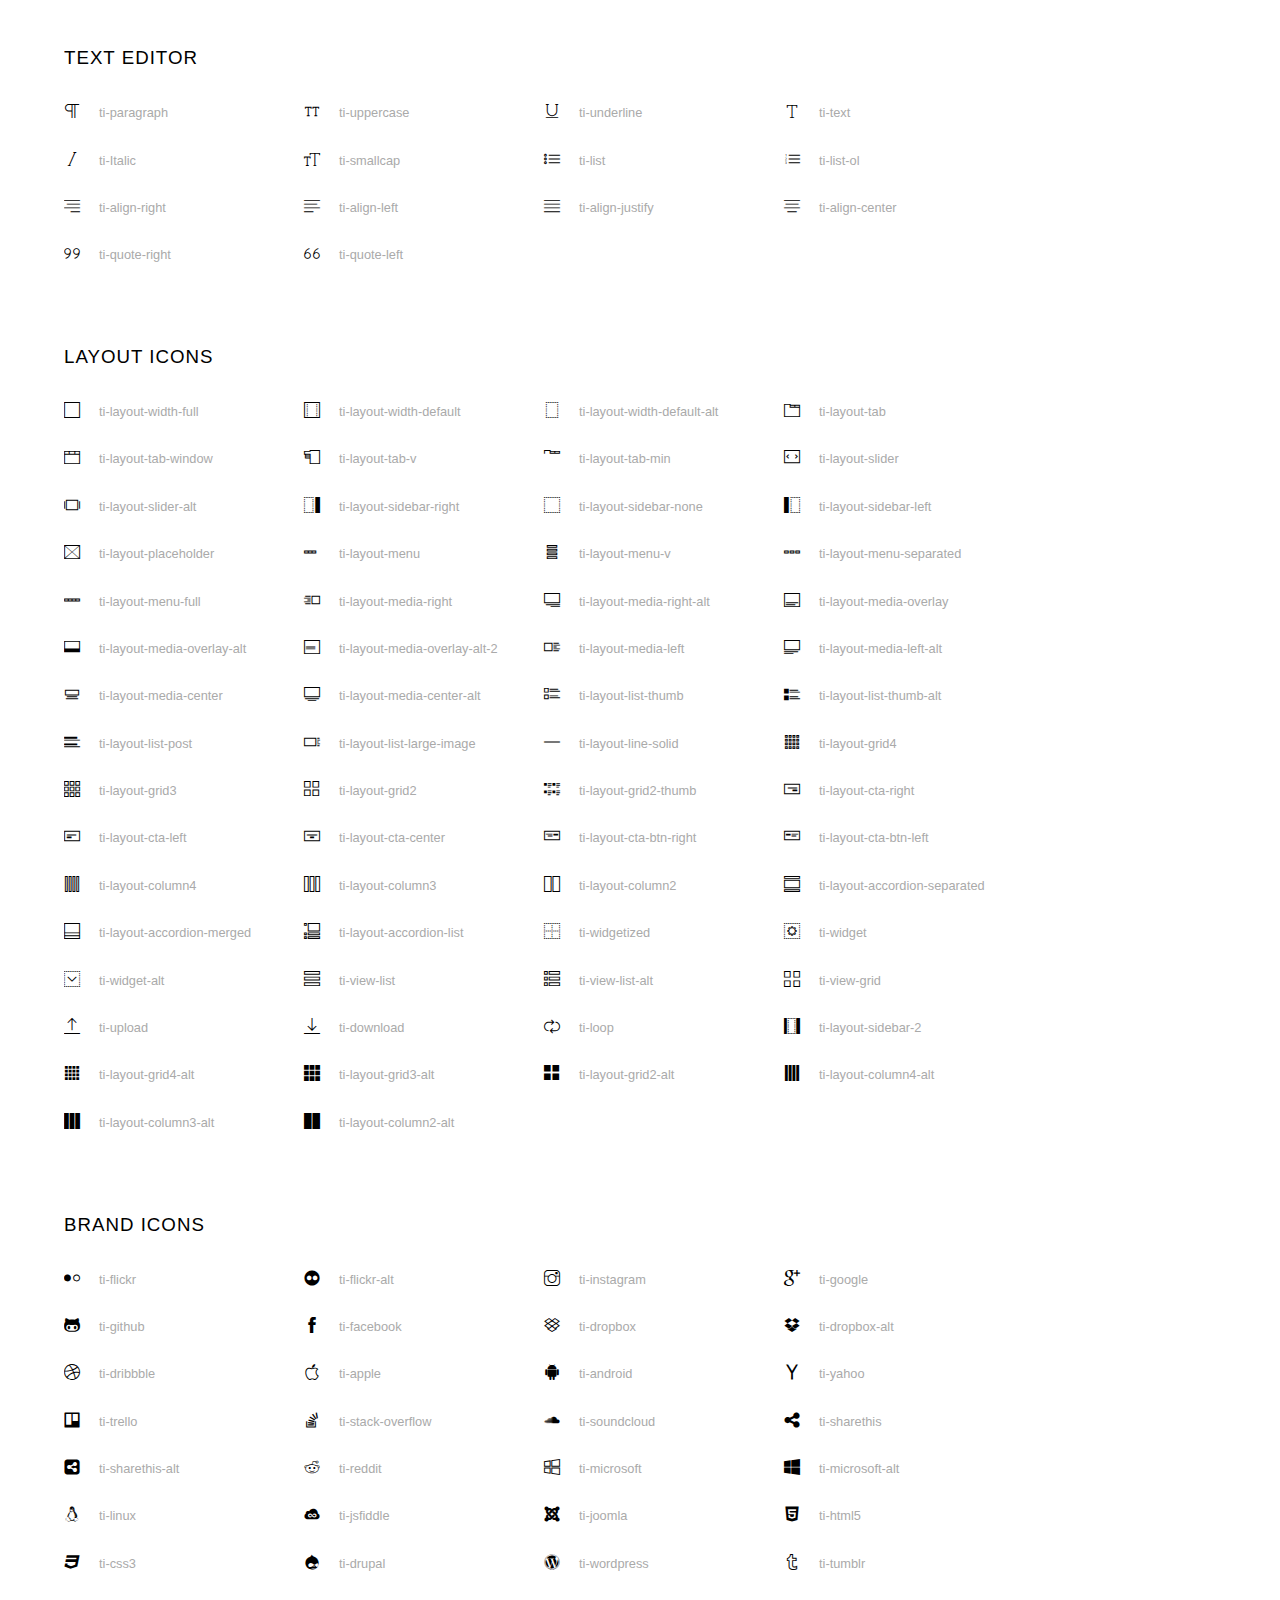
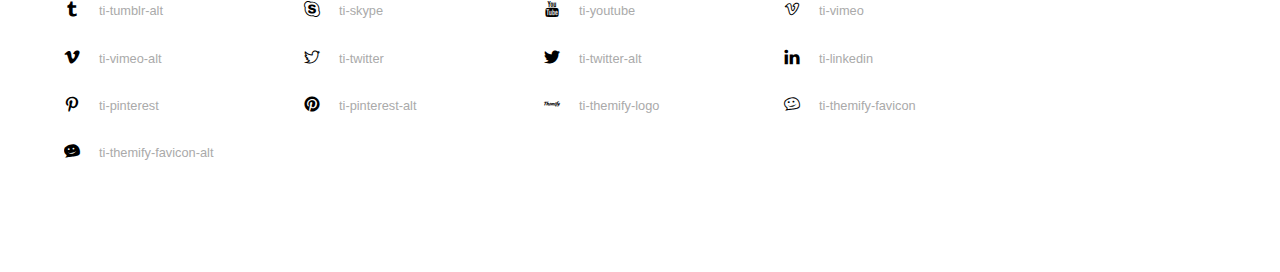
<file: fonts/themify-icons-font/themify-icons/index.html>
<!doctype html>
<html>
<head>
	<meta charset="utf-8">
	<title>Themify Icon Font</title>
	<meta name="viewport" content="width=device-width">
	<link rel="stylesheet" href="demo-files/demo.css">
	<link rel="stylesheet" href="themify-icons.css">
	<!--[if lt IE 8]><!-->
	<link rel="stylesheet" href="ie7/ie7.css">
	<!--<![endif]-->
</head>
<body>
	<h1>Themify Icons</h1>

	<div class="icon-section">

		<div class="icon-section">
			<h3>Arrows &amp; Direction Icons </h3>

			<div class="icon-container">
				<span class="ti-arrow-up"></span><span class="icon-name"> ti-arrow-up</span>
			</div>
			<div class="icon-container">
				<span class="ti-arrow-right"></span><span class="icon-name"> ti-arrow-right</span>
			</div>
			<div class="icon-container">
				<span class="ti-arrow-left"></span><span class="icon-name"> ti-arrow-left</span>
			</div>
			<div class="icon-container">
				<span class="ti-arrow-down"></span><span class="icon-name"> ti-arrow-down</span>
			</div>
			<div class="icon-container">
				<span class="ti-arrows-vertical"></span><span class="icon-name"> ti-arrows-vertical</span>
			</div>
			<div class="icon-container">
				<span class="ti-arrows-horizontal"></span><span class="icon-name"> ti-arrows-horizontal</span>
			</div>
			<div class="icon-container">
				<span class="ti-angle-up"></span><span class="icon-name"> ti-angle-up</span>
			</div>
			<div class="icon-container">
				<span class="ti-angle-right"></span><span class="icon-name"> ti-angle-right</span>
			</div>
			<div class="icon-container">
				<span class="ti-angle-left"></span><span class="icon-name"> ti-angle-left</span>
			</div>
			<div class="icon-container">
				<span class="ti-angle-down"></span><span class="icon-name"> ti-angle-down</span>
			</div>	
			<div class="icon-container">
				<span class="ti-angle-double-up"></span><span class="icon-name"> ti-angle-double-up</span>
			</div>
			<div class="icon-container">
				<span class="ti-angle-double-right"></span><span class="icon-name"> ti-angle-double-right</span>
			</div>
			<div class="icon-container">
				<span class="ti-angle-double-left"></span><span class="icon-name"> ti-angle-double-left</span>
			</div>
			<div class="icon-container">
				<span class="ti-angle-double-down"></span><span class="icon-name"> ti-angle-double-down</span>
			</div>					
			<div class="icon-container">
				<span class="ti-move"></span><span class="icon-name"> ti-move</span>
			</div>
			<div class="icon-container">
				<span class="ti-fullscreen"></span><span class="icon-name"> ti-fullscreen</span>
			</div>
			<div class="icon-container">
				<span class="ti-arrow-top-right"></span><span class="icon-name"> ti-arrow-top-right</span>
			</div>
			<div class="icon-container">
				<span class="ti-arrow-top-left"></span><span class="icon-name"> ti-arrow-top-left</span>
			</div>
			<div class="icon-container">
				<span class="ti-arrow-circle-up"></span><span class="icon-name"> ti-arrow-circle-up</span>
			</div>
			<div class="icon-container">
				<span class="ti-arrow-circle-right"></span><span class="icon-name"> ti-arrow-circle-right</span>
			</div>
			<div class="icon-container">
				<span class="ti-arrow-circle-left"></span><span class="icon-name"> ti-arrow-circle-left</span>
			</div>
			<div class="icon-container">
				<span class="ti-arrow-circle-down"></span><span class="icon-name"> ti-arrow-circle-down</span>
			</div>
			<div class="icon-container">
				<span class="ti-arrows-corner"></span><span class="icon-name"> ti-arrows-corner</span>
			</div>
			<div class="icon-container">
				<span class="ti-split-v"></span><span class="icon-name"> ti-split-v</span>
			</div>

			<div class="icon-container">
				<span class="ti-split-v-alt"></span><span class="icon-name"> ti-split-v-alt</span>
			</div>
			<div class="icon-container">
				<span class="ti-split-h"></span><span class="icon-name"> ti-split-h</span>
			</div>
			<div class="icon-container">
				<span class="ti-hand-point-up"></span><span class="icon-name"> ti-hand-point-up</span>
			</div>
			<div class="icon-container">
				<span class="ti-hand-point-right"></span><span class="icon-name"> ti-hand-point-right</span>
			</div>
			<div class="icon-container">
				<span class="ti-hand-point-left"></span><span class="icon-name"> ti-hand-point-left</span>
			</div>
			<div class="icon-container">
				<span class="ti-hand-point-down"></span><span class="icon-name"> ti-hand-point-down</span>
			</div>
			<div class="icon-container">
				<span class="ti-back-right"></span><span class="icon-name"> ti-back-right</span>
			</div>
			<div class="icon-container">
				<span class="ti-back-left"></span><span class="icon-name"> ti-back-left</span>
			</div>
			<div class="icon-container">
				<span class="ti-exchange-vertical"></span><span class="icon-name"> ti-exchange-vertical</span>
			</div>

		</div> <!-- Arrows Icons -->



		<h3>Web App Icons</h3>
		
		<div class="icon-section">

			<div class="icon-container">
				<span class="ti-wand"></span><span class="icon-name"> ti-wand</span>
			</div>
			<div class="icon-container">
				<span class="ti-save"></span><span class="icon-name"> ti-save</span>
			</div>
			<div class="icon-container">
				<span class="ti-save-alt"></span><span class="icon-name"> ti-save-alt</span>
			</div>

			<div class="icon-container">
				<span class="ti-direction"></span><span class="icon-name"> ti-direction</span>
			</div>
			<div class="icon-container">
				<span class="ti-direction-alt"></span><span class="icon-name"> ti-direction-alt</span>
			</div>
			<div class="icon-container">
				<span class="ti-user"></span><span class="icon-name"> ti-user</span>
			</div>
			<div class="icon-container">
				<span class="ti-link"></span><span class="icon-name"> ti-link</span>
			</div>
			<div class="icon-container">
				<span class="ti-unlink"></span><span class="icon-name"> ti-unlink</span>
			</div>
			<div class="icon-container">
				<span class="ti-trash"></span><span class="icon-name"> ti-trash</span>
			</div>
			<div class="icon-container">
				<span class="ti-target"></span><span class="icon-name"> ti-target</span>
			</div>
			<div class="icon-container">
				<span class="ti-tag"></span><span class="icon-name"> ti-tag</span>
			</div>
			<div class="icon-container">
				<span class="ti-desktop"></span><span class="icon-name"> ti-desktop</span>
			</div>
			<div class="icon-container">
				<span class="ti-tablet"></span><span class="icon-name"> ti-tablet</span>
			</div>
			<div class="icon-container">
				<span class="ti-mobile"></span><span class="icon-name"> ti-mobile</span>
			</div>
			<div class="icon-container">
				<span class="ti-email"></span><span class="icon-name"> ti-email</span>
			</div>	
			<div class="icon-container">
				<span class="ti-star"></span><span class="icon-name"> ti-star</span>
			</div>
			<div class="icon-container">
				<span class="ti-spray"></span><span class="icon-name"> ti-spray</span>
			</div>
			<div class="icon-container">
				<span class="ti-signal"></span><span class="icon-name"> ti-signal</span>
			</div>
			<div class="icon-container">
				<span class="ti-shopping-cart"></span><span class="icon-name"> ti-shopping-cart</span>
			</div>
			<div class="icon-container">
				<span class="ti-shopping-cart-full"></span><span class="icon-name"> ti-shopping-cart-full</span>
			</div>
			<div class="icon-container">
				<span class="ti-settings"></span><span class="icon-name"> ti-settings</span>
			</div>
			<div class="icon-container">
				<span class="ti-search"></span><span class="icon-name"> ti-search</span>
			</div>
			<div class="icon-container">
				<span class="ti-zoom-in"></span><span class="icon-name"> ti-zoom-in</span>
			</div>
			<div class="icon-container">
				<span class="ti-zoom-out"></span><span class="icon-name"> ti-zoom-out</span>
			</div>
			<div class="icon-container">
				<span class="ti-cut"></span><span class="icon-name"> ti-cut</span>
			</div>
			<div class="icon-container">
				<span class="ti-ruler"></span><span class="icon-name"> ti-ruler</span>
			</div>
			<div class="icon-container">
				<span class="ti-ruler-alt-2"></span><span class="icon-name"> ti-ruler-alt-2</span>
			</div>			
			<div class="icon-container">
				<span class="ti-ruler-pencil"></span><span class="icon-name"> ti-ruler-pencil</span>
			</div>
			<div class="icon-container">
				<span class="ti-ruler-alt"></span><span class="icon-name"> ti-ruler-alt</span>
			</div>
			<div class="icon-container">
				<span class="ti-bookmark"></span><span class="icon-name"> ti-bookmark</span>
			</div>
			<div class="icon-container">
				<span class="ti-bookmark-alt"></span><span class="icon-name"> ti-bookmark-alt</span>
			</div>
			<div class="icon-container">
				<span class="ti-reload"></span><span class="icon-name"> ti-reload</span>
			</div>
			<div class="icon-container">
				<span class="ti-plus"></span><span class="icon-name"> ti-plus</span>
			</div>
			<div class="icon-container">
				<span class="ti-minus"></span><span class="icon-name"> ti-minus</span>
			</div>
			<div class="icon-container">
				<span class="ti-close"></span><span class="icon-name"> ti-close</span>
			</div>			
			<div class="icon-container">
				<span class="ti-pin"></span><span class="icon-name"> ti-pin</span>
			</div>
			<div class="icon-container">
				<span class="ti-pencil"></span><span class="icon-name"> ti-pencil</span>
			</div>
					
		  	<div class="icon-container">
				<span class="ti-pencil-alt"></span><span class="icon-name"> ti-pencil-alt</span>
			</div>
			<div class="icon-container">
				<span class="ti-paint-roller"></span><span class="icon-name"> ti-paint-roller</span>
			</div>
			<div class="icon-container">
				<span class="ti-paint-bucket"></span><span class="icon-name"> ti-paint-bucket</span>
			</div>
			<div class="icon-container">
				<span class="ti-na"></span><span class="icon-name"> ti-na</span>
			</div>
			<div class="icon-container">
				<span class="ti-medall"></span><span class="icon-name"> ti-medall</span>
			</div>
			<div class="icon-container">
				<span class="ti-medall-alt"></span><span class="icon-name"> ti-medall-alt</span>
			</div>
			<div class="icon-container">
				<span class="ti-marker"></span><span class="icon-name"> ti-marker</span>
			</div>
			<div class="icon-container">
				<span class="ti-marker-alt"></span><span class="icon-name"> ti-marker-alt</span>
			</div>

			<div class="icon-container">
				<span class="ti-lock"></span><span class="icon-name"> ti-lock</span>
			</div>
			<div class="icon-container">
				<span class="ti-unlock"></span><span class="icon-name"> ti-unlock</span>
			</div>
			<div class="icon-container">
				<span class="ti-location-arrow"></span><span class="icon-name"> ti-location-arrow</span>
			</div>
			<div class="icon-container">
				<span class="ti-layout"></span><span class="icon-name"> ti-layout</span>
			</div>
			<div class="icon-container">
				<span class="ti-layers"></span><span class="icon-name"> ti-layers</span>
			</div>
			<div class="icon-container">
				<span class="ti-layers-alt"></span><span class="icon-name"> ti-layers-alt</span>
			</div>
			<div class="icon-container">
				<span class="ti-key"></span><span class="icon-name"> ti-key</span>
			</div>
			<div class="icon-container">
				<span class="ti-image"></span><span class="icon-name"> ti-image</span>
			</div>
			<div class="icon-container">
				<span class="ti-heart"></span><span class="icon-name"> ti-heart</span>
			</div>
			<div class="icon-container">
				<span class="ti-heart-broken"></span><span class="icon-name"> ti-heart-broken</span>
			</div>
			<div class="icon-container">
				<span class="ti-hand-stop"></span><span class="icon-name"> ti-hand-stop</span>
			</div>
			<div class="icon-container">
				<span class="ti-hand-open"></span><span class="icon-name"> ti-hand-open</span>
			</div>
			<div class="icon-container">
				<span class="ti-hand-drag"></span><span class="icon-name"> ti-hand-drag</span>
			</div>
			<div class="icon-container">
				<span class="ti-flag"></span><span class="icon-name"> ti-flag</span>
			</div>
			<div class="icon-container">
				<span class="ti-flag-alt"></span><span class="icon-name"> ti-flag-alt</span>
			</div>
			<div class="icon-container">
				<span class="ti-flag-alt-2"></span><span class="icon-name"> ti-flag-alt-2</span>
			</div>
			<div class="icon-container">
				<span class="ti-eye"></span><span class="icon-name"> ti-eye</span>
			</div>
			<div class="icon-container">
				<span class="ti-import"></span><span class="icon-name"> ti-import</span>
			</div>			
			<div class="icon-container">
				<span class="ti-export"></span><span class="icon-name"> ti-export</span>
			</div>
			<div class="icon-container">
				<span class="ti-cup"></span><span class="icon-name"> ti-cup</span>
			</div>
			<div class="icon-container">
				<span class="ti-crown"></span><span class="icon-name"> ti-crown</span>
			</div>
			<div class="icon-container">
				<span class="ti-comments"></span><span class="icon-name"> ti-comments</span>
			</div>
			<div class="icon-container">
				<span class="ti-comment"></span><span class="icon-name"> ti-comment</span>
			</div>
			<div class="icon-container">
				<span class="ti-comment-alt"></span><span class="icon-name"> ti-comment-alt</span>
			</div>
			<div class="icon-container">
				<span class="ti-thought"></span><span class="icon-name"> ti-thought</span>
			</div>			
			<div class="icon-container">
				<span class="ti-clip"></span><span class="icon-name"> ti-clip</span>
			</div>

			<div class="icon-container">
				<span class="ti-check"></span><span class="icon-name"> ti-check</span>
			</div>
			<div class="icon-container">
				<span class="ti-check-box"></span><span class="icon-name"> ti-check-box</span>
			</div>
			<div class="icon-container">
				<span class="ti-camera"></span><span class="icon-name"> ti-camera</span>
			</div>
			<div class="icon-container">
				<span class="ti-announcement"></span><span class="icon-name"> ti-announcement</span>
			</div>
			<div class="icon-container">
				<span class="ti-brush"></span><span class="icon-name"> ti-brush</span>
			</div>
			<div class="icon-container">
				<span class="ti-brush-alt"></span><span class="icon-name"> ti-brush-alt</span>
			</div>
			<div class="icon-container">
				<span class="ti-palette"></span><span class="icon-name"> ti-palette</span>
			</div>			
			<div class="icon-container">
				<span class="ti-briefcase"></span><span class="icon-name"> ti-briefcase</span>
			</div>
			<div class="icon-container">
				<span class="ti-bolt"></span><span class="icon-name"> ti-bolt</span>
			</div>
			<div class="icon-container">
				<span class="ti-bolt-alt"></span><span class="icon-name"> ti-bolt-alt</span>
			</div>
			<div class="icon-container">
				<span class="ti-blackboard"></span><span class="icon-name"> ti-blackboard</span>
			</div>
			<div class="icon-container">
				<span class="ti-bag"></span><span class="icon-name"> ti-bag</span>
			</div>
			<div class="icon-container">
				<span class="ti-world"></span><span class="icon-name"> ti-world</span>
			</div>
			<div class="icon-container">
				<span class="ti-wheelchair"></span><span class="icon-name"> ti-wheelchair</span>
			</div>
			<div class="icon-container">
				<span class="ti-car"></span><span class="icon-name"> ti-car</span>
			</div>
			<div class="icon-container">
				<span class="ti-truck"></span><span class="icon-name"> ti-truck</span>
			</div>
			<div class="icon-container">
				<span class="ti-timer"></span><span class="icon-name"> ti-timer</span>
			</div>
			<div class="icon-container">
				<span class="ti-ticket"></span><span class="icon-name"> ti-ticket</span>
			</div>
			<div class="icon-container">
				<span class="ti-thumb-up"></span><span class="icon-name"> ti-thumb-up</span>
			</div>
			<div class="icon-container">
				<span class="ti-thumb-down"></span><span class="icon-name"> ti-thumb-down</span>
			</div>

			<div class="icon-container">
				<span class="ti-stats-up"></span><span class="icon-name"> ti-stats-up</span>
			</div>
			<div class="icon-container">
				<span class="ti-stats-down"></span><span class="icon-name"> ti-stats-down</span>
			</div>
			<div class="icon-container">
				<span class="ti-shine"></span><span class="icon-name"> ti-shine</span>
			</div>
			<div class="icon-container">
				<span class="ti-shift-right"></span><span class="icon-name"> ti-shift-right</span>
			</div>
			<div class="icon-container">
				<span class="ti-shift-left"></span><span class="icon-name"> ti-shift-left</span>
			</div>

			<div class="icon-container">
				<span class="ti-shift-right-alt"></span><span class="icon-name"> ti-shift-right-alt</span>
			</div>
			<div class="icon-container">
				<span class="ti-shift-left-alt"></span><span class="icon-name"> ti-shift-left-alt</span>
			</div>
			<div class="icon-container">
				<span class="ti-shield"></span><span class="icon-name"> ti-shield</span>
			</div>
			<div class="icon-container">
				<span class="ti-notepad"></span><span class="icon-name"> ti-notepad</span>
			</div>
			<div class="icon-container">
				<span class="ti-server"></span><span class="icon-name"> ti-server</span>
			</div>

			<div class="icon-container">
				<span class="ti-pulse"></span><span class="icon-name"> ti-pulse</span>
			</div>
			<div class="icon-container">
				<span class="ti-printer"></span><span class="icon-name"> ti-printer</span>
			</div>
			<div class="icon-container">
				<span class="ti-power-off"></span><span class="icon-name"> ti-power-off</span>
			</div>
			<div class="icon-container">
				<span class="ti-plug"></span><span class="icon-name"> ti-plug</span>
			</div>
			<div class="icon-container">
				<span class="ti-pie-chart"></span><span class="icon-name"> ti-pie-chart</span>
			</div>

			<div class="icon-container">
				<span class="ti-panel"></span><span class="icon-name"> ti-panel</span>
			</div>
			<div class="icon-container">
				<span class="ti-package"></span><span class="icon-name"> ti-package</span>
			</div>
			<div class="icon-container">
				<span class="ti-music"></span><span class="icon-name"> ti-music</span>
			</div>
			<div class="icon-container">
				<span class="ti-music-alt"></span><span class="icon-name"> ti-music-alt</span>
			</div>
			<div class="icon-container">
				<span class="ti-mouse"></span><span class="icon-name"> ti-mouse</span>
			</div>
			<div class="icon-container">
				<span class="ti-mouse-alt"></span><span class="icon-name"> ti-mouse-alt</span>
			</div>
			<div class="icon-container">
				<span class="ti-money"></span><span class="icon-name"> ti-money</span>
			</div>
			<div class="icon-container">
				<span class="ti-microphone"></span><span class="icon-name"> ti-microphone</span>
			</div>
			<div class="icon-container">
				<span class="ti-menu"></span><span class="icon-name"> ti-menu</span>
			</div>
			<div class="icon-container">
				<span class="ti-menu-alt"></span><span class="icon-name"> ti-menu-alt</span>
			</div>
			<div class="icon-container">
				<span class="ti-map"></span><span class="icon-name"> ti-map</span>
			</div>
			<div class="icon-container">
				<span class="ti-map-alt"></span><span class="icon-name"> ti-map-alt</span>
			</div>

			<div class="icon-container">
				<span class="ti-location-pin"></span><span class="icon-name"> ti-location-pin</span>
			</div>

			<div class="icon-container">
				<span class="ti-light-bulb"></span><span class="icon-name"> ti-light-bulb</span>
			</div>
			<div class="icon-container">
				<span class="ti-info"></span><span class="icon-name"> ti-info</span>
			</div>
			<div class="icon-container">
				<span class="ti-infinite"></span><span class="icon-name"> ti-infinite</span>
			</div>
			<div class="icon-container">
				<span class="ti-id-badge"></span><span class="icon-name"> ti-id-badge</span>
			</div>
			<div class="icon-container">
				<span class="ti-hummer"></span><span class="icon-name"> ti-hummer</span>
			</div>
			<div class="icon-container">
				<span class="ti-home"></span><span class="icon-name"> ti-home</span>
			</div>
			<div class="icon-container">
				<span class="ti-help"></span><span class="icon-name"> ti-help</span>
			</div>
			<div class="icon-container">
				<span class="ti-headphone"></span><span class="icon-name"> ti-headphone</span>
			</div>
			<div class="icon-container">
				<span class="ti-harddrives"></span><span class="icon-name"> ti-harddrives</span>
			</div>
			<div class="icon-container">
				<span class="ti-harddrive"></span><span class="icon-name"> ti-harddrive</span>
			</div>
			<div class="icon-container">
				<span class="ti-gift"></span><span class="icon-name"> ti-gift</span>
			</div>
			<div class="icon-container">
				<span class="ti-game"></span><span class="icon-name"> ti-game</span>
			</div>
			<div class="icon-container">
				<span class="ti-filter"></span><span class="icon-name"> ti-filter</span>
			</div>
			<div class="icon-container">
				<span class="ti-files"></span><span class="icon-name"> ti-files</span>
			</div>
			<div class="icon-container">
				<span class="ti-file"></span><span class="icon-name"> ti-file</span>
			</div>
			<div class="icon-container">
				<span class="ti-zip"></span><span class="icon-name"> ti-zip</span>
			</div>
			<div class="icon-container">
				<span class="ti-folder"></span><span class="icon-name"> ti-folder</span>
			</div>			
			<div class="icon-container">
				<span class="ti-envelope"></span><span class="icon-name"> ti-envelope</span>
			</div>


			<div class="icon-container">
				<span class="ti-dashboard"></span><span class="icon-name"> ti-dashboard</span>
			</div>
			<div class="icon-container">
				<span class="ti-cloud"></span><span class="icon-name"> ti-cloud</span>
			</div>
			<div class="icon-container">
				<span class="ti-cloud-up"></span><span class="icon-name"> ti-cloud-up</span>
			</div>
			<div class="icon-container">
				<span class="ti-cloud-down"></span><span class="icon-name"> ti-cloud-down</span>
			</div>
			<div class="icon-container">
				<span class="ti-clipboard"></span><span class="icon-name"> ti-clipboard</span>
			</div>
			<div class="icon-container">
				<span class="ti-calendar"></span><span class="icon-name"> ti-calendar</span>
			</div>
			<div class="icon-container">
				<span class="ti-book"></span><span class="icon-name"> ti-book</span>
			</div>
			<div class="icon-container">
				<span class="ti-bell"></span><span class="icon-name"> ti-bell</span>
			</div>
			<div class="icon-container">
				<span class="ti-basketball"></span><span class="icon-name"> ti-basketball</span>
			</div>
			<div class="icon-container">
				<span class="ti-bar-chart"></span><span class="icon-name"> ti-bar-chart</span>
			</div>
			<div class="icon-container">
				<span class="ti-bar-chart-alt"></span><span class="icon-name"> ti-bar-chart-alt</span>
			</div>


			<div class="icon-container">
				<span class="ti-archive"></span><span class="icon-name"> ti-archive</span>
			</div>
			<div class="icon-container">
				<span class="ti-anchor"></span><span class="icon-name"> ti-anchor</span>
			</div>

			<div class="icon-container">
				<span class="ti-alert"></span><span class="icon-name"> ti-alert</span>
			</div>
			<div class="icon-container">
				<span class="ti-alarm-clock"></span><span class="icon-name"> ti-alarm-clock</span>
			</div>
			<div class="icon-container">
				<span class="ti-agenda"></span><span class="icon-name"> ti-agenda</span>
			</div>
			<div class="icon-container">
				<span class="ti-write"></span><span class="icon-name"> ti-write</span>
			</div>

			<div class="icon-container">
				<span class="ti-wallet"></span><span class="icon-name"> ti-wallet</span>
			</div>
			<div class="icon-container">
				<span class="ti-video-clapper"></span><span class="icon-name"> ti-video-clapper</span>
			</div>
			<div class="icon-container">
				<span class="ti-video-camera"></span><span class="icon-name"> ti-video-camera</span>
			</div>
			<div class="icon-container">
				<span class="ti-vector"></span><span class="icon-name"> ti-vector</span>
			</div>

			<div class="icon-container">
				<span class="ti-support"></span><span class="icon-name"> ti-support</span>
			</div>
			<div class="icon-container">
				<span class="ti-stamp"></span><span class="icon-name"> ti-stamp</span>
			</div>
			<div class="icon-container">
				<span class="ti-slice"></span><span class="icon-name"> ti-slice</span>
			</div>
			<div class="icon-container">
				<span class="ti-shortcode"></span><span class="icon-name"> ti-shortcode</span>
			</div>
			<div class="icon-container">
				<span class="ti-receipt"></span><span class="icon-name"> ti-receipt</span>
			</div>
			<div class="icon-container">
				<span class="ti-pin2"></span><span class="icon-name"> ti-pin2</span>
			</div>
			<div class="icon-container">
				<span class="ti-pin-alt"></span><span class="icon-name"> ti-pin-alt</span>
			</div>
			<div class="icon-container">
				<span class="ti-pencil-alt2"></span><span class="icon-name"> ti-pencil-alt2</span>
			</div>
			<div class="icon-container">
				<span class="ti-eraser"></span><span class="icon-name"> ti-eraser</span>
			</div>			
			<div class="icon-container">
				<span class="ti-more"></span><span class="icon-name"> ti-more</span>
			</div>
			<div class="icon-container">
				<span class="ti-more-alt"></span><span class="icon-name"> ti-more-alt</span>
			</div>
			<div class="icon-container">
				<span class="ti-microphone-alt"></span><span class="icon-name"> ti-microphone-alt</span>
			</div>
			<div class="icon-container">
				<span class="ti-magnet"></span><span class="icon-name"> ti-magnet</span>
			</div>
			<div class="icon-container">
				<span class="ti-line-double"></span><span class="icon-name"> ti-line-double</span>
			</div>
			<div class="icon-container">
				<span class="ti-line-dotted"></span><span class="icon-name"> ti-line-dotted</span>
			</div>
			<div class="icon-container">
				<span class="ti-line-dashed"></span><span class="icon-name"> ti-line-dashed</span>
			</div>

			<div class="icon-container">
				<span class="ti-ink-pen"></span><span class="icon-name"> ti-ink-pen</span>
			</div>
			<div class="icon-container">
				<span class="ti-info-alt"></span><span class="icon-name"> ti-info-alt</span>
			</div>
			<div class="icon-container">
				<span class="ti-help-alt"></span><span class="icon-name"> ti-help-alt</span>
			</div>
			<div class="icon-container">
				<span class="ti-headphone-alt"></span><span class="icon-name"> ti-headphone-alt</span>
			</div>

			<div class="icon-container">
				<span class="ti-gallery"></span><span class="icon-name"> ti-gallery</span>
			</div>
			<div class="icon-container">
				<span class="ti-face-smile"></span><span class="icon-name"> ti-face-smile</span>
			</div>
			<div class="icon-container">
				<span class="ti-face-sad"></span><span class="icon-name"> ti-face-sad</span>
			</div>
			<div class="icon-container">
				<span class="ti-credit-card"></span><span class="icon-name"> ti-credit-card</span>
			</div>
			<div class="icon-container">
				<span class="ti-comments-smiley"></span><span class="icon-name"> ti-comments-smiley</span>
			</div>
			<div class="icon-container">
				<span class="ti-time"></span><span class="icon-name"> ti-time</span>
			</div>
			<div class="icon-container">
				<span class="ti-share"></span><span class="icon-name"> ti-share</span>
			</div>
			<div class="icon-container">
				<span class="ti-share-alt"></span><span class="icon-name"> ti-share-alt</span>
			</div>
			<div class="icon-container">
				<span class="ti-rocket"></span><span class="icon-name"> ti-rocket</span>
			</div>

			<div class="icon-container">
				<span class="ti-new-window"></span><span class="icon-name"> ti-new-window</span>
			</div>

			<div class="icon-container">
				<span class="ti-rss"></span><span class="icon-name"> ti-rss</span>
			</div>

			<div class="icon-container">
				<span class="ti-rss-alt"></span><span class="icon-name"> ti-rss-alt</span>
			</div>
			
		</div><!-- Web App Icons -->


		<div class="icon-section">
			<h3>Control Icons</h3>
			<div class="icon-container">
				<span class="ti-control-stop"></span><span class="icon-name"> ti-control-stop</span>
			</div>
			<div class="icon-container">
				<span class="ti-control-shuffle"></span><span class="icon-name"> ti-control-shuffle</span>
			</div>
			<div class="icon-container">
				<span class="ti-control-play"></span><span class="icon-name"> ti-control-play</span>
			</div>
			<div class="icon-container">
				<span class="ti-control-pause"></span><span class="icon-name"> ti-control-pause</span>
			</div>
			<div class="icon-container">
				<span class="ti-control-forward"></span><span class="icon-name"> ti-control-forward</span>
			</div>
			<div class="icon-container">
				<span class="ti-control-backward"></span><span class="icon-name"> ti-control-backward</span>
			</div>	
			<div class="icon-container">
				<span class="ti-volume"></span><span class="icon-name"> ti-volume</span>
			</div>
			<div class="icon-container">
				<span class="ti-control-skip-forward"></span><span class="icon-name"> ti-control-skip-forward</span>
			</div>
			<div class="icon-container">
				<span class="ti-control-skip-backward"></span><span class="icon-name"> ti-control-skip-backward</span>
			</div>
			<div class="icon-container">
				<span class="ti-control-record"></span><span class="icon-name"> ti-control-record</span>
			</div>
			<div class="icon-container">
				<span class="ti-control-eject"></span><span class="icon-name"> ti-control-eject</span>
			</div>			
		</div> <!-- Control Icons -->


		<div class="icon-section">
			<h3>Text Editor</h3>

			<div class="icon-container">
				<span class="ti-paragraph"></span><span class="icon-name"> ti-paragraph</span>
			</div>
			<div class="icon-container">
				<span class="ti-uppercase"></span><span class="icon-name"> ti-uppercase</span>
			</div>

			<div class="icon-container">
				<span class="ti-underline"></span><span class="icon-name"> ti-underline</span>
			</div>
			<div class="icon-container">
				<span class="ti-text"></span><span class="icon-name"> ti-text</span>
			</div>
			<div class="icon-container">
				<span class="ti-Italic"></span><span class="icon-name"> ti-Italic</span>
			</div>
			<div class="icon-container">
				<span class="ti-smallcap"></span><span class="icon-name"> ti-smallcap</span>
			</div>
			<div class="icon-container">
				<span class="ti-list"></span><span class="icon-name"> ti-list</span>
			</div>
			<div class="icon-container">
				<span class="ti-list-ol"></span><span class="icon-name"> ti-list-ol</span>
			</div>
			<div class="icon-container">
				<span class="ti-align-right"></span><span class="icon-name"> ti-align-right</span>
			</div>
			<div class="icon-container">
				<span class="ti-align-left"></span><span class="icon-name"> ti-align-left</span>
			</div>
			<div class="icon-container">
				<span class="ti-align-justify"></span><span class="icon-name"> ti-align-justify</span>
			</div>
			<div class="icon-container">
				<span class="ti-align-center"></span><span class="icon-name"> ti-align-center</span>
			</div>
			<div class="icon-container">
				<span class="ti-quote-right"></span><span class="icon-name"> ti-quote-right</span>
			</div>
			<div class="icon-container">
				<span class="ti-quote-left"></span><span class="icon-name"> ti-quote-left</span>
			</div>

		</div> <!-- Text Editor -->



		<div class="icon-section">
			<h3>Layout Icons</h3>
			<div class="icon-container">
				<span class="ti-layout-width-full"></span><span class="icon-name"> ti-layout-width-full</span>
			</div>
			<div class="icon-container">
				<span class="ti-layout-width-default"></span><span class="icon-name"> ti-layout-width-default</span>
			</div>
			<div class="icon-container">
				<span class="ti-layout-width-default-alt"></span><span class="icon-name"> ti-layout-width-default-alt</span>
			</div>
			<div class="icon-container">
				<span class="ti-layout-tab"></span><span class="icon-name"> ti-layout-tab</span>
			</div>
			<div class="icon-container">
				<span class="ti-layout-tab-window"></span><span class="icon-name"> ti-layout-tab-window</span>
			</div>
			<div class="icon-container">
				<span class="ti-layout-tab-v"></span><span class="icon-name"> ti-layout-tab-v</span>
			</div>
			<div class="icon-container">
				<span class="ti-layout-tab-min"></span><span class="icon-name"> ti-layout-tab-min</span>
			</div>
			<div class="icon-container">
				<span class="ti-layout-slider"></span><span class="icon-name"> ti-layout-slider</span>
			</div>
			<div class="icon-container">
				<span class="ti-layout-slider-alt"></span><span class="icon-name"> ti-layout-slider-alt</span>
			</div>
			<div class="icon-container">
				<span class="ti-layout-sidebar-right"></span><span class="icon-name"> ti-layout-sidebar-right</span>
			</div>
			<div class="icon-container">
				<span class="ti-layout-sidebar-none"></span><span class="icon-name"> ti-layout-sidebar-none</span>
			</div>
			<div class="icon-container">
				<span class="ti-layout-sidebar-left"></span><span class="icon-name"> ti-layout-sidebar-left</span>
			</div>
			<div class="icon-container">
				<span class="ti-layout-placeholder"></span><span class="icon-name"> ti-layout-placeholder</span>
			</div>
			<div class="icon-container">
				<span class="ti-layout-menu"></span><span class="icon-name"> ti-layout-menu</span>
			</div>
			<div class="icon-container">
				<span class="ti-layout-menu-v"></span><span class="icon-name"> ti-layout-menu-v</span>
			</div>
			<div class="icon-container">
				<span class="ti-layout-menu-separated"></span><span class="icon-name"> ti-layout-menu-separated</span>
			</div>
			<div class="icon-container">
				<span class="ti-layout-menu-full"></span><span class="icon-name"> ti-layout-menu-full</span>
			</div>
			<div class="icon-container">
				<span class="ti-layout-media-right"></span><span class="icon-name"> ti-layout-media-right</span>
			</div>
			<div class="icon-container">
				<span class="ti-layout-media-right-alt"></span><span class="icon-name"> ti-layout-media-right-alt</span>
			</div>
			<div class="icon-container">
				<span class="ti-layout-media-overlay"></span><span class="icon-name"> ti-layout-media-overlay</span>
			</div>
			<div class="icon-container">
				<span class="ti-layout-media-overlay-alt"></span><span class="icon-name"> ti-layout-media-overlay-alt</span>
			</div>
			<div class="icon-container">
				<span class="ti-layout-media-overlay-alt-2"></span><span class="icon-name"> ti-layout-media-overlay-alt-2</span>
			</div>
			<div class="icon-container">
				<span class="ti-layout-media-left"></span><span class="icon-name"> ti-layout-media-left</span>
			</div>
			<div class="icon-container">
				<span class="ti-layout-media-left-alt"></span><span class="icon-name"> ti-layout-media-left-alt</span>
			</div>
			<div class="icon-container">
				<span class="ti-layout-media-center"></span><span class="icon-name"> ti-layout-media-center</span>
			</div>
			<div class="icon-container">
				<span class="ti-layout-media-center-alt"></span><span class="icon-name"> ti-layout-media-center-alt</span>
			</div>
			<div class="icon-container">
				<span class="ti-layout-list-thumb"></span><span class="icon-name"> ti-layout-list-thumb</span>
			</div>
			<div class="icon-container">
				<span class="ti-layout-list-thumb-alt"></span><span class="icon-name"> ti-layout-list-thumb-alt</span>
			</div>
			<div class="icon-container">
				<span class="ti-layout-list-post"></span><span class="icon-name"> ti-layout-list-post</span>
			</div>
			<div class="icon-container">
				<span class="ti-layout-list-large-image"></span><span class="icon-name"> ti-layout-list-large-image</span>
			</div>
			<div class="icon-container">
				<span class="ti-layout-line-solid"></span><span class="icon-name"> ti-layout-line-solid</span>
			</div>
			<div class="icon-container">
				<span class="ti-layout-grid4"></span><span class="icon-name"> ti-layout-grid4</span>
			</div>
			<div class="icon-container">
				<span class="ti-layout-grid3"></span><span class="icon-name"> ti-layout-grid3</span>
			</div>
			<div class="icon-container">
				<span class="ti-layout-grid2"></span><span class="icon-name"> ti-layout-grid2</span>
			</div>
			<div class="icon-container">
				<span class="ti-layout-grid2-thumb"></span><span class="icon-name"> ti-layout-grid2-thumb</span>
			</div>
			<div class="icon-container">
				<span class="ti-layout-cta-right"></span><span class="icon-name"> ti-layout-cta-right</span>
			</div>
			<div class="icon-container">
				<span class="ti-layout-cta-left"></span><span class="icon-name"> ti-layout-cta-left</span>
			</div>
			<div class="icon-container">
				<span class="ti-layout-cta-center"></span><span class="icon-name"> ti-layout-cta-center</span>
			</div>
			<div class="icon-container">
				<span class="ti-layout-cta-btn-right"></span><span class="icon-name"> ti-layout-cta-btn-right</span>
			</div>
			<div class="icon-container">
				<span class="ti-layout-cta-btn-left"></span><span class="icon-name"> ti-layout-cta-btn-left</span>
			</div>
			<div class="icon-container">
				<span class="ti-layout-column4"></span><span class="icon-name"> ti-layout-column4</span>
			</div>
			<div class="icon-container">
				<span class="ti-layout-column3"></span><span class="icon-name"> ti-layout-column3</span>
			</div>
			<div class="icon-container">
				<span class="ti-layout-column2"></span><span class="icon-name"> ti-layout-column2</span>
			</div>
			<div class="icon-container">
				<span class="ti-layout-accordion-separated"></span><span class="icon-name"> ti-layout-accordion-separated</span>
			</div>
			<div class="icon-container">
				<span class="ti-layout-accordion-merged"></span><span class="icon-name"> ti-layout-accordion-merged</span>
			</div>
			<div class="icon-container">
				<span class="ti-layout-accordion-list"></span><span class="icon-name"> ti-layout-accordion-list</span>
			</div>
			<div class="icon-container">
				<span class="ti-widgetized"></span><span class="icon-name"> ti-widgetized</span>
			</div>
			<div class="icon-container">
				<span class="ti-widget"></span><span class="icon-name"> ti-widget</span>
			</div>
			<div class="icon-container">
				<span class="ti-widget-alt"></span><span class="icon-name"> ti-widget-alt</span>
			</div>
			<div class="icon-container">
				<span class="ti-view-list"></span><span class="icon-name"> ti-view-list</span>
			</div>
			<div class="icon-container">
				<span class="ti-view-list-alt"></span><span class="icon-name"> ti-view-list-alt</span>
			</div>
			<div class="icon-container">
				<span class="ti-view-grid"></span><span class="icon-name"> ti-view-grid</span>
			</div>
			<div class="icon-container">
				<span class="ti-upload"></span><span class="icon-name"> ti-upload</span>
			</div>
			<div class="icon-container">
				<span class="ti-download"></span><span class="icon-name"> ti-download</span>
			</div>	
			<div class="icon-container">
				<span class="ti-loop"></span><span class="icon-name"> ti-loop</span>
			</div>
			<div class="icon-container">
				<span class="ti-layout-sidebar-2"></span><span class="icon-name"> ti-layout-sidebar-2</span>
			</div>
			<div class="icon-container">
				<span class="ti-layout-grid4-alt"></span><span class="icon-name"> ti-layout-grid4-alt</span>
			</div>
			<div class="icon-container">
				<span class="ti-layout-grid3-alt"></span><span class="icon-name"> ti-layout-grid3-alt</span>
			</div>
			<div class="icon-container">
				<span class="ti-layout-grid2-alt"></span><span class="icon-name"> ti-layout-grid2-alt</span>
			</div>
			<div class="icon-container">
				<span class="ti-layout-column4-alt"></span><span class="icon-name"> ti-layout-column4-alt</span>
			</div>
			<div class="icon-container">
				<span class="ti-layout-column3-alt"></span><span class="icon-name"> ti-layout-column3-alt</span>
			</div>
			<div class="icon-container">
				<span class="ti-layout-column2-alt"></span><span class="icon-name"> ti-layout-column2-alt</span>
			</div>		


		</div> <!-- Layout Icons -->


		<div class="icon-section">
			<h3>Brand Icons</h3>

			<div class="icon-container">
				<span class="ti-flickr"></span><span class="icon-name"> ti-flickr</span>
			</div>
			<div class="icon-container">
				<span class="ti-flickr-alt"></span><span class="icon-name"> ti-flickr-alt</span>
			</div>			
			<div class="icon-container">
				<span class="ti-instagram"></span><span class="icon-name"> ti-instagram</span>
			</div>
			<div class="icon-container">
				<span class="ti-google"></span><span class="icon-name"> ti-google</span>
			</div>
			<div class="icon-container">
				<span class="ti-github"></span><span class="icon-name"> ti-github</span>
			</div>

			<div class="icon-container">
				<span class="ti-facebook"></span><span class="icon-name"> ti-facebook</span>
			</div>
			<div class="icon-container">
				<span class="ti-dropbox"></span><span class="icon-name"> ti-dropbox</span>
			</div>
			<div class="icon-container">
				<span class="ti-dropbox-alt"></span><span class="icon-name"> ti-dropbox-alt</span>
			</div>
			<div class="icon-container">
				<span class="ti-dribbble"></span><span class="icon-name"> ti-dribbble</span>
			</div>
			<div class="icon-container">
				<span class="ti-apple"></span><span class="icon-name"> ti-apple</span>
			</div>
			<div class="icon-container">
				<span class="ti-android"></span><span class="icon-name"> ti-android</span>
			</div>
			<div class="icon-container">
				<span class="ti-yahoo"></span><span class="icon-name"> ti-yahoo</span>
			</div>
			<div class="icon-container">
				<span class="ti-trello"></span><span class="icon-name"> ti-trello</span>
			</div>
			<div class="icon-container">
				<span class="ti-stack-overflow"></span><span class="icon-name"> ti-stack-overflow</span>
			</div>
			<div class="icon-container">
				<span class="ti-soundcloud"></span><span class="icon-name"> ti-soundcloud</span>
			</div>
			<div class="icon-container">
				<span class="ti-sharethis"></span><span class="icon-name"> ti-sharethis</span>
			</div>
			<div class="icon-container">
				<span class="ti-sharethis-alt"></span><span class="icon-name"> ti-sharethis-alt</span>
			</div>
			<div class="icon-container">
				<span class="ti-reddit"></span><span class="icon-name"> ti-reddit</span>
			</div>

			<div class="icon-container">
				<span class="ti-microsoft"></span><span class="icon-name"> ti-microsoft</span>
			</div>
			<div class="icon-container">
				<span class="ti-microsoft-alt"></span><span class="icon-name"> ti-microsoft-alt</span>
			</div>
			<div class="icon-container">
				<span class="ti-linux"></span><span class="icon-name"> ti-linux</span>
			</div>
			<div class="icon-container">
				<span class="ti-jsfiddle"></span><span class="icon-name"> ti-jsfiddle</span>
			</div>
			<div class="icon-container">
				<span class="ti-joomla"></span><span class="icon-name"> ti-joomla</span>
			</div>
			<div class="icon-container">
				<span class="ti-html5"></span><span class="icon-name"> ti-html5</span>
			</div>
			<div class="icon-container">
				<span class="ti-css3"></span><span class="icon-name"> ti-css3</span>
			</div>	
			<div class="icon-container">
				<span class="ti-drupal"></span><span class="icon-name"> ti-drupal</span>
			</div>
			<div class="icon-container">
				<span class="ti-wordpress"></span><span class="icon-name"> ti-wordpress</span>
			</div>		
			<div class="icon-container">
				<span class="ti-tumblr"></span><span class="icon-name"> ti-tumblr</span>
			</div>
			<div class="icon-container">
				<span class="ti-tumblr-alt"></span><span class="icon-name"> ti-tumblr-alt</span>
			</div>
			<div class="icon-container">
				<span class="ti-skype"></span><span class="icon-name"> ti-skype</span>
			</div>
			<div class="icon-container">
				<span class="ti-youtube"></span><span class="icon-name"> ti-youtube</span>
			</div>
			<div class="icon-container">
				<span class="ti-vimeo"></span><span class="icon-name"> ti-vimeo</span>
			</div>
			<div class="icon-container">
				<span class="ti-vimeo-alt"></span><span class="icon-name"> ti-vimeo-alt</span>
			</div>			
			<div class="icon-container">
				<span class="ti-twitter"></span><span class="icon-name"> ti-twitter</span>
			</div>
			<div class="icon-container">
				<span class="ti-twitter-alt"></span><span class="icon-name"> ti-twitter-alt</span>
			</div>
			<div class="icon-container">
				<span class="ti-linkedin"></span><span class="icon-name"> ti-linkedin</span>
			</div>
			<div class="icon-container">
				<span class="ti-pinterest"></span><span class="icon-name"> ti-pinterest</span>
			</div>

			<div class="icon-container">
				<span class="ti-pinterest-alt"></span><span class="icon-name"> ti-pinterest-alt</span>
			</div>
			<div class="icon-container">
				<span class="ti-themify-logo"></span><span class="icon-name"> ti-themify-logo</span>
			</div>
			<div class="icon-container">
				<span class="ti-themify-favicon"></span><span class="icon-name"> ti-themify-favicon</span>
			</div>
			<div class="icon-container">
				<span class="ti-themify-favicon-alt"></span><span class="icon-name"> ti-themify-favicon-alt</span>
			</div>

		</div> <!-- brand Icons -->

	</div>

</body>
</html>
</file>
<file: index.css>
*{
    padding: 0;
    margin: 0;
    box-sizing: border-box;
}

@font-face {
    font-family: myFirstFont;
    src: url(./font/Montserrat-Medium.ttf);
  }

@keyframes shake {
  0% { transform: translate(1px, 1px) rotate(0deg); }
  10% { transform: translate(-1px, -2px) rotate(-1deg); }
  20% { transform: translate(-3px, 0px) rotate(1deg); }
  30% { transform: translate(3px, 2px) rotate(0deg); }
  40% { transform: translate(1px, -1px) rotate(1deg); }
  50% { transform: translate(-1px, 2px) rotate(-1deg); }
  60% { transform: translate(-3px, 1px) rotate(0deg); }
  70% { transform: translate(3px, 1px) rotate(-1deg); }
  80% { transform: translate(-1px, -1px) rotate(1deg); }
  90% { transform: translate(1px, 2px) rotate(0deg); }
  100% { transform: translate(1px, -2px) rotate(-1deg); }
}

@keyframes modalFadeIn{
  from
  {
      opacity: 0;
      transform: translateY(-140px);
  }

  to
  {   
      opacity: 1;
      transform: translateY(0);
  }
}

html{
    font-family: myFirstFont;
    scroll-behavior: smooth;
    min-height: 5000px;
}


.header{
    min-height: 700px;
    width: 100%;
    padding: 20px;
    position: relative;
}

/* bac img */

.bac{
    position: absolute;
    width: 60px;
    left: 8%;
    top: 4%;
    z-index: 1;
}

.none{
  display: none;
}

/* nav  */

.nav{ 
    position: absolute;
    left: 15%;
    top: 7%;
    z-index: 1;
    width: 55%;
}

.nav a{
    color: #fff;
    text-decoration: none;
    padding: 15px;
    margin-left: 28px;
    font-size: small;
    text-align: center;
   
}

.nav a:hover{
    background-color: rgba(224, 224, 224, 0.8);
    color: black;
}

/* slider */

.slider .slider1{
  flex: 1 0 100%;/* flex-grow, flex-shrink, and flex-basis. */
}

.slider .slider1.s1{
    background-image: url(./img/body-head/slide1.jpeg);
    background-size: cover;
    width: 100%;
    min-height: 700px;
}
.slider .slider1.s2{
  background-image: url(./img/body-head/slide2.jpg);
  background-size: cover;
  width: 100%;
  min-height: 700px;
}
.slider .slider1.s3{
  background-image: url(./img/body-head/slide3.jpg);
  background-size: cover;
  width: 100%;
  min-height: 700px;
}

.slider-wrapper{
  width: 100%;
  min-height: 700px;
  position: relative;
  overflow: hidden;
}

.slider{
  display: flex;
  position: relative;
  transition: 0.35s ease; 
    animation: modalFadeIn ease 0.6s;

}
/* slider title */
.title{
    color: #fff;
    position: absolute;
    top:40%;
    right: 12%;
    text-align: right;
    line-height: 45px;
    z-index:1;
}
.title1 {
    font-size: 53px;
    font-weight: 700;
    line-height: 60px;
}


/* Next & previous buttons */
.prev, .next {
    cursor: pointer;
    position: absolute;
    top: 50%;
    width: auto;
    padding: 13px;
    margin-top: -22px;
    color: white;
    font-weight: bold;
    font-size: 30px;
    transition: 0.6s ease;
    border-radius: 0 3px 3px 0;
    user-select: none;
    z-index: 1;
  }
  
  /* Position the "next button" to the right */
  .next {
    right: 20px;
    border-radius: 3px 0 0 3px;
  }
  
  /* On hover, add a black background color with a little bit see-through */
  .prev:hover, .next:hover {
    background-color: rgba(119, 119, 119, 0.8);
  }

  /* content about */
  .about{
    min-height: 700px;
    width: 100%;
    padding: 0 5px 5px 20px;
    position: relative;    
    text-align: center;
  }

  .about .about_section{
    
    width: 100%;
    float: left;
    margin-bottom: 20px;
  }

  .about .about_description,.about .about_description3{
    width: 49%;
    float: left;
    padding: 150px 100px 0 100px;
    margin-left: 7px;
    background-color: whitesmoke;
    height:600px ;
  }
  
  .about .img_about{
    background-image: url(./img/content1/content1.jpeg);
    background-size: cover;
    width: 49%;
    min-height: 600px;
    float: left;
    padding: 20px;
    margin-right: 10px;
  }

  .about .about_description .title_about,  .about .about_description3 .title_about{
    font-size: 40px ;
    font-weight: bold;
    line-height: 45x;
  }

  .about .des_about{
    margin-top: 30px;
    margin-bottom: 5px;
    font-family: 'Source Sans Pro', sans-serif;
    color: #5c5c5c;
    font-size: 15px;
    line-height: 22px;
    font-weight: 400;
    
  }
  
  .button{
    display: inline-block;
    margin-top: 30px;
    padding: 15px 35px;
    border: 2px solid black;
    background-color: transparent;
    color: #333;
    font-size: 12px;
    text-align: center;
    letter-spacing: 1;
    text-decoration: none;
  }

  .button:hover {
    border-color: #878787;
    background-color: #878787;
    color: white;
}

.about .img_about2{
  background-image: url(./img/content1/content2.jpeg);
  background-size: cover;
  width: 49%;
  min-height: 600px;
  float: left;
  padding: 20px;
  
}

.about .about_description2{
  width: 49%;
  float: left;
  padding: 150px 100px 0 100px;
  margin-right: 19px;
  background-color: #f5f5f5;
  height:600px ;
}

.about .about_description2 .title_about{
  font-size: 40px ;
  font-weight: bold;
  line-height: 45px;
}

/* number */

.numberDontLie{
  padding-left: 15%;
  text-align: center;
  width: 100%;
  min-height: 600px;
}

.numberDontLie .number{
  width: 20%;
  float: left;
  margin-top: 50px;
  margin-bottom: 78px;
}

.number h1{
  font-size: 40px;
}

/* content 2 */
.about .img_about3{
  background-image: url(./img/content1/content3.jpeg);
  background-size: cover;
  width: 49%;
  min-height: 600px;
  float: left;
  padding: 20px;
  margin-right: 12px;
}

/* content 2.2 */
.products{
  min-height: 500px;
  width: 100%;
  padding: 0 5px 5px 20px;
  position: relative;
  
  text-align: center;

}

.pro>img{
  width: 120px;
}

.products .pro{
  height: 400px;
  width: calc(97%/3);
  float: left;
  background-color: whitesmoke;
  padding: 40px 50px 0 50px;
}


.products .pro_description .title_pro{
  font-size: 40px ;
  font-weight: bold;
  line-height: 45px;
}

.products .des_pro{
  margin-top: 10px;
  margin-bottom: 5px;
  font-family: 'Source Sans Pro', sans-serif;
  color: #5c5c5c;
  font-size: 15px;
  line-height: 22px;
  font-weight: 400;
  
}

#pro1:hover{
  background-color: #e3e1d3;
}
#pro2:hover{
  background-color: #e0cece;
}
#pro3:hover{
  background-color: #d1d7e0;
}

/* quote */

.quote{
  margin-top:70px;
  width: 100%;
  text-align: center;
}

.content{
  display: none;
}

.content.visible{
  display: block;
}

/* creations */
.creations{
  padding: 20px 0 20px 20px;
  width: 100%;
  height: 700px;
  margin-top: 100px;
}

.creations_part{
  width: 24%;
  background-size: cover;
  margin-right: 15px;
  min-height:350px;
  float: left;
  margin-bottom: 15px;
  -webkit-transition: all 1s ease;
  -moz-transition: all 1s ease;
  -ms-transition: all 1s ease;
  transition: all 1s ease;
}

.creations_part:hover{
  transform: scale(1.05);
  opacity: 0.6;
  
}
/* mod */


.creations_part .btn:hover {
  transform: scale(1.3);
  opacity: 0.6;
}

.btn {
  opacity: 0;
  transition: opacity 0.5s ease;
  position: absolute;
  height: 80px;
  
  min-width: 80px;
  cursor: pointer;
  z-index: 3;
  left: 30%;
  top: 37%;
}

.btn1{
  left: 55%;
  height: 90px;
  
  min-width: 90px;
}
.creations_part:hover .btn {
  opacity: 1;
}


/* contact */
.contact{
  width: 100%;
  min-height: 600px;
  text-align: center;
  margin-top: 110px;
}

form{
  margin-top: 100px;
}

form input{
  width: 40%;
  height: 45px;
  padding: 20px;
  margin-bottom: 10px;
  margin-top: 10px;
  border: 1px solid #ccc;
  color: #5c5c5c;
}

textarea{
  width: 40%;
  
  padding: 20px;
  margin-bottom: 10px;
  margin-top: 5px;
  border: 1px solid #ccc;
  color: #5c5c5c;
}

#Send{
  margin-top: 20px;
  width: 100px;
  height: 50px;
  background-color:  transparent;
  cursor: pointer;
  font-weight: bold;
  font-size: 20px;
  line-height: 0;
}

#Send:hover{
  border-color: #878787;
  background-color: #878787;
  color: white;
  border: none;
}

/* FOOTER */
.footer{
  width: 100%;
  min-height: 200px;
  float: left;
  padding: 0 20px 20px 20px;
  position: relative;
}

.footer img{
  position: absolute;
  width: 90px;
  top: 40px;
  left: 70px;
}

.footer .footer_content{
  background-color: #242424;
  width: 100%;
  min-height: 270px;
  padding: 50px;
  
}

.footer_part{
  margin-right: 190px;
  width: 10%;
  display: inline-block;
}

.footer_part h4{
  color: #7d7d7d;
    font-size: 15px;
    line-height: 18px;
    font-weight: 700;
    margin-bottom: 30px;
}

.footer_part a{
    margin-right: 20px;
    margin-top: 28px;
    color: white;
    line-height: 28px;
    font-size: 14px;
    text-decoration: none;
    font-weight: 400;
    
}

.margin_left{
  margin-left: 360px ;
}

.footer_part p{

  color: white;
  line-height: 28px;
  font-size: 14px;
  text-decoration: none;
  font-weight: 400;
  
}
/* shop */
#shop{
  position: relative;
}
#shop img{
  position: fixed;
  right: 0;
  width: 100px;
  bottom: 20px;
  cursor: pointer;
  z-index: 5;
}

#shop img:hover {
  animation: shake 0.5s;
  animation-iteration-count: infinite;
}

#amount_in_your_cart{
  position: fixed;
  right: 0;
  top:  615px;
  color: #fff;
  font-weight: bold;
  font-size: 25px;
  background-color: rgb(218, 0, 0);
  width: 40px;
  height: 40px;
  border-radius: 100%;
  line-height: 40px;
  text-align: center;
  z-index: 10;
  display: none;
}

#amount_in_your_cart.displayBlock{
  display: block;
}
/* infor of product */

#des_products_contain{
  position: fixed;
  top: 0;
  bottom: 0;
  left: 0;
  right: 0;
  background: rgba(0, 0, 0, 0.3);
  animation: modalFadeIn ease 0.6s;
  align-items: center;
  justify-content: center;
  display: none;
  align-items: center;
  justify-content: center;
  /* display: flex; */
}

#des_products_contain.appear{
  display: flex;
}

.description_pro{
  display: none;
}

#ver_1.hienRa{
  display: block;
}

#ver_2.hienRa{
  display: block;
}
#ver_3.hienRa{
  display: block;
}
#ver_4.hienRa{
  display: block;
}
#ver_5.hienRa{
  display: block;
}
#ver_6.hienRa{
  display: block;
}
#ver_7.hienRa{
  display: block;
}

.buy_in_description{
  position: absolute;
  right: 22%;
  bottom: 15%;
  width: 150px;
  height: 50px;
  background-color: rgb(255, 255, 255);
  font-weight: bold;
  cursor: pointer;
  font-size: 20px;
}

.buy_in_description:hover{
  background-color: #000000;
  color: #fff;
}
/* content of products */
.description_pro{
  width: 1200px;
  height: 650px;
  background-color: #fff;
  position: relative;
  animation: modalFadeIn ease 0.6s;
  
}
.modal-close{
  position: absolute;
  right: 0;
  top: 0;
  color: #000;
  font-weight: bold;
  padding: 16px 15px;
}

.modal-close:hover {
  background-color: #ccc;
  color: black;
  cursor: pointer;
}
.imgWrap{
  width: 30%;
  float: left;
}
.imgWrap>img{
  min-width: 60.83%;
  height: 500px;
  margin-left: 15px;
  margin-top: 15px;
  animation: modalFadeIn ease 0.6s;

}

.description_pro h2{
  position: absolute;
  right: 18%;
  top: 6%;
  font-weight: bold;
  font-size: 29px;
 
}
.sale-pro{
  width: 500px;
  height: 300px;
  position: absolute;
  right: 7.5%;
  top: 27%;
  
  font-size: 20px;
  text-align: justify;
}

.imgWrapMini{
  width: 500px;
  height: 115px;
  /* border: 1px solid #000; */
  margin-left: 15px;
  margin-top: 5px;
}


.imgWrapMini input{
  width: 23%;
  margin-left: 5px;
}

.imgWrapMini img:hover {
  cursor: pointer;
  opacity: 0.6;
}

/* cart shoping */

#cart_contain{

  position: fixed;
  top: 0;
  bottom: 0;
  left: 0;
  right: 0;
  background: rgba(0, 0, 0, 0.3);
  animation: modalFadeIn ease 0.6s;
  align-items: center;
  justify-content: center;
  display: none;

  /* display: flex; */
}

#cart_contain.appearent{
  display: flex;
}

.description_cart{
  width: 1200px;
  height: 650px;
  background-color: #fff;
  position: relative;
  animation: modalFadeIn ease 0.6s;
  padding: 15px;
  
}

.product_in_cart_IP{
  width: 24%;
  height: 48%;
  border: 1px solid #000;
  float: left;
  margin-bottom: 15px;
  margin-right: 5px;
  display: none;
  position: relative;
}
.product_in_cart_IP h4{
  /* text-align: center; */
  padding-left: 5px;
}
.product_in_cart_IP img{
  width: 100%;
  height: 90%;
  /* border: 1px solid #000; */
  
}

.product_in_cart_IP h3{
  margin-top: 35%;
  text-align: center;
}

.add_more_pro{
  position: absolute;
  bottom: 13%;
  right: 30%;
  width: 50px;
  font-size: 20px;
  font-weight: bold;
  background-color: rgba(255, 255, 255, 0);
  color: #fff;
  border-color: #fff;
  cursor: pointer;
  line-height: 25px;
  display: none;
  border-radius: 5px;
}

.product_in_cart_IP:hover .add_more_pro{
  display: block;
}

.add_more_pro:hover{
  /* color: #000; */
  background-color: rgba(224, 224, 224, 0.3);
}

.minus_more_pro{
  position: absolute;
  bottom: 13%;
  right: 50%;
  width: 50px;
  font-size: 30px;
  font-weight: bold;
  background-color: rgba(255, 255, 255, 0);
  color: #fff;
  border-color: #fff;
  cursor: pointer;
  line-height: 25px;
  display: none;
  border-radius: 5px;

}

.product_in_cart_IP:hover .minus_more_pro{
  display: block;
}

.minus_more_pro:hover{
  /* color: #000; */
  background-color: rgba(224, 224, 224, 0.3);
}

/*  */

.sum_cart{
  display: block;
  border: none;
  position: absolute;
  right: 7%;
  bottom: 26%;
}

#product_1.displayBlock{
  display: block;
}
#product_2.displayBlock{
  display: block;
}#product_3.displayBlock{
  display: block;
}#product_4.displayBlock{
  display: block;
}#product_5.displayBlock{
  display: block;
}#product_6.displayBlock{
  display: block;
}#product_7.displayBlock{
  display: block;
}

.close-pro{
  position: absolute;
  right: 0;
  top: 0;
  cursor: pointer;
  color: #fff;
  font-weight: bold;
  font-size: large;
  background-color: rgba(0, 0, 0, 0.3);
  width: 40px;
  height: 40px;
  text-align: center;
  align-items: center;
  line-height: 40px;
  display: none;
}

#product_1:hover .close-pro{
  display: block;
}
#product_2:hover .close-pro{
  display: block;
}#product_3:hover .close-pro{
  display: block;
}#product_4:hover .close-pro{
  display: block;
}#product_5:hover .close-pro{
  display: block;
}#product_6:hover .close-pro{
  display: block;
}#product_7:hover .close-pro{
  display: block;
}

.close-pro:hover{
  color: #000;
  background-color: rgb(255, 255, 255);
}

/* Span form */

.span_form{
  position: absolute;
  left: 10%;
  color: red;
  width: 250px;
  border: 1px #000 solid;
  height: 30px;
  line-height: 30px;
  animation: shake 0.5s;
  display: none;
}

#succes_sent{
  position: fixed;
  z-index: 10;
  top: 0;
  width: 800px;
  height: 500px;
  display: none;
}

.succes_sent_class img{
  width: 70%;
  height: 70%;
  background-color:rgba(98, 98, 98, 0.3);
  text-align: center;
  margin-left: 60%;
  margin-top: 10%;
}

/* sale now */


#clock{
font-size: 25px;
width: 130px;
height: 100px;
font-weight: bold;
position: fixed;
z-index: 11;
top: 5px;
left: 90%;
}
.tilte_of_sale{
  background-color: rgb(255, 255, 255);
width:130px;
height: 100px;
color: rgb(255, 0, 0);
-webkit-text-stroke: 1px rgb(255, 0, 0);
border: 2px #000 solid;
/* padding-top: 10px; */
text-align: center;
animation: shake 0.5s;
animation-iteration-count: infinite;
font-size: 25px;
border-radius: 10%;    
}

#clock_count {
text-align: center;
margin-top: 0px;
color: rgb(255, 255, 255);
line-height: 50px;
border-radius: 10%;
width: 120px;
background-color: rgb(0, 0, 0);
border: 1px #000 solid;
margin: 0 auto;
animation: shake 1.3s;
animation-iteration-count: infinite;
}
/* payment */
#payment{

  position: fixed;
  top: 0;
  bottom: 0;
  left: 0;
  right: 0;
  background: rgba(0, 0, 0, 0.3);
  animation: modalFadeIn ease 0.6s;
  align-items: center;
  justify-content: center;
  display: none;

  /* display: flex; */
}

.pays-modal-close{
  color: #ffffff;
}

#payment.appearent{
    display: flex;
}
  
.payment_cart{
    width: 600px;
    height: 650px;
    background-color: #fff;
    position: relative;
    animation: modalFadeIn ease 0.6s;

    
}

#pay_now{
  position: absolute;
  top: 140%;

  width: 150px;
  height: 50px;
  background-color: rgb(255, 255, 255);
  font-weight: bold;
  cursor: pointer;
  font-size: 20px;
}
#pay_now:hover{
  background-color: #000000;
  color: #fff;
}

.payment_title{
  width: 100%;
  height: 100px;
  background-color: #242424;
  color: #fff;
  line-height: 100px;
  text-align: center;
  font-size: 35px;
  letter-spacing: 2px;
}

#form_payment_contain{
  text-align: center;
}

#form_payment{
  margin-top: 10px;
}

#form_payment label{
  font-weight: bold;
  line-height: 30px;
  font-size: 16px;
}

#form_payment h3{
  margin-top: 10px;
  margin-bottom: 10px;
  margin-left: 20px;
}

#form_payment_button{
  display: inline-block;
  margin-top: 15px;
  border: 2px solid black;
  background-color: transparent;
  color: #333;
  font-size: 16px;
  text-align: center;
  letter-spacing: 1;
  text-decoration: none;
  cursor: pointer;
  padding: 0;
  font-weight: bold;
}

#form_payment_button:hover {
  border-color: #878787;
  background-color: #878787;
  color: white;
}

/* index slider */
#index_slider{
  position: absolute;
  bottom: 30px;
  margin-left: 43%;
  margin-top: 30px;
  z-index: 11;
}

.index_slider1,.index_slider2,.index_slider3{
  width: 20px;
  height: 20px;
  background-color: rgba(255, 255, 255, 0.3);
  float: left;
  border-radius: 50%;
  margin-left: 40px;
  cursor: pointer;
}

.index_slider1:hover,.index_slider2:hover,.index_slider3:hover{
  background-color: rgba(255, 255, 255, 0.3);
}
/* large */

@media only screen and (max-width:1550px) {
  /* nav */

  /* about */
  .about .img_about{
    background-position: center center;
    background-image:url('./img/content1/content1.jpeg');
    background-repeat:no-repeat;
    width: 49%;
    
    margin-bottom: 20px;
    min-height: 600px;
    background-size:auto;
    margin-right: 15px;
  }

  .about .about_description{
    width: 49%;
    margin: 0;
    padding: 150px 100px 0 100px;
    
    background-color: #f5f5f5;
    height:600px ;
  }

  .about .about_description2{
    
    width: 49%;
    margin: 0;
    padding: 150px 100px 0 100px;
    margin-right: 19px;
    background-color: #f5f5f5;
    height:600px ;
  }
  .about .img_about2{
    
    background-image:url('./img/content1/content2.jpeg');
    background-repeat:no-repeat;
    width: 49%;
    margin-bottom: 20px;
    min-height: 600px;
    background-size:auto;
    background-position: center center;
  }

  /* number */

  .numberDontLie{
    padding-left: 20%;
  }

  .numberDontLie .number{
    width: 50%;
    margin-top: 40px;
    margin-bottom: -10px;
    float:left;
    text-align: left;
  }

  .about .img_about3{
    margin-top: 100px;
    background-image:url('./img/content1/content3.jpeg');
    background-repeat:no-repeat;
    width: 49%;
    margin-bottom: 20px;
    min-height: 600px;
    background-size:auto;
    background-position: center center;
    
  }

  .about .about_description3{
    margin-top:100px;
  }

  /* products */

  .products .pro{
    height: 400px;
  width: calc(97%/3);
  float: left;
  background-color: whitesmoke;
  padding: 40px 50px 0 50px;
  }

  .quote{
    margin-top: 200px;
    height: 200px;
  }
  
  .creations_part{
    width: 23.531%;
    float: left;
    margin-right: 20px;
  }

  .contact{
    margin-top: 150px;
  }
  form{
    margin-top: 50px;
  }
  form input,textarea{
    width: 90%;
  }

  .footer_part{
    width: 8%;
  }
}


/* laptop of Mt.Tam */

@media only screen and (max-width:1400px) {
  /* nav */

  /* about */
  .about .img_about{
    background-position: center center;
    background-image:url('./img/content1/content1.jpeg');
    background-repeat:no-repeat;
    width: 49%;
    
    margin-bottom: 20px;
    min-height: 600px;
    background-size:auto;
    margin-right: 15px;
  }

  .about .about_description{
    width: 49%;
    margin: 0;
    padding: 150px 100px 0 100px;
    
    background-color: #f5f5f5;
    height:600px ;
  }

  .about .about_description2{
    
    width: 49%;
    margin: 0;
    padding: 150px 100px 0 100px;
    margin-right: 19px;
    background-color: #f5f5f5;
    height:600px ;
  }
  .about .img_about2{
    
    background-image:url('./img/content1/content2.jpeg');
    background-repeat:no-repeat;
    width: 49%;
    margin-bottom: 20px;
    min-height: 600px;
    background-size:auto;
    background-position: center center;
  }

  /* number */

  .numberDontLie{
    padding-left: 20%;
  }

  .numberDontLie .number{
    width: 50%;
    margin-top: 40px;
    margin-bottom: -10px;
    float:left;
    text-align: left;
  }

  .about .img_about3{
    margin-top: 100px;
    background-image:url('./img/content1/content3.jpeg');
    background-repeat:no-repeat;
    width: 49%;
    margin-bottom: 20px;
    min-height: 600px;
    background-size:auto;
    background-position: center center;
    
  }

  .about .about_description3{
    margin-top:100px;
  }

  /* products */

  .products .pro{
    height: 400px;
  width: calc(97%/3);
  float: left;
  background-color: whitesmoke;
  padding: 40px 50px 0 50px;
  }

  .quote{
    margin-top: 200px;
    height: 200px;
  }
  
  .creations_part{
    width: 23.531%;
    float: left;
    margin-right: 20px;
  }

  .contact{
    margin-top: 150px;
  }
  form{
    margin-top: 50px;
  }
  form input,textarea{
    width: 90%;
  }

  .footer_part{
    width: 8%;
  }
}
/* tablet */
@media only screen and (max-width:1290px) {
  .nav{
    width: 60%;
  }

  /* about */
  .about .img_about{
    background-position: center center;
    background-image:url('./img/content1/content1.jpeg');
    background-repeat:no-repeat;
    width: 49%;
    
    margin-bottom: 20px;
    min-height: 600px;
    background-size:auto;
    margin-right: 15px;
  }

  .about .about_description{
    width: 49%;
    margin: 0;
    padding: 150px 100px 0 100px;
    
    background-color: #f5f5f5;
    height:600px ;
  }

  .about .about_description2{
    
    width: 49%;
    margin: 0;
    padding: 150px 100px 0 100px;
    margin-right: 19px;
    background-color: #f5f5f5;
    height:600px ;
  }
  .about .img_about2{
    
    background-image:url('./img/content1/content2.jpeg');
    background-repeat:no-repeat;
    width: 49%;
    margin-bottom: 20px;
    min-height: 600px;
    background-size:auto;
    background-position: center center;
  }

  /* number */

  .numberDontLie{
    padding-left: 20%;
  }

  .numberDontLie .number{
    width: 50%;
    margin-top: 40px;
    margin-bottom: -10px;
    float:left;
    text-align: left;
  }

  .about .img_about3{
    margin-top: 100px;
    background-image:url('./img/content1/content3.jpeg');
    background-repeat:no-repeat;
    width: 49%;
    margin-bottom: 20px;
    min-height: 600px;
    background-size:auto;
    background-position: center center;
    
  }

  .about .about_description3{
    margin-top:100px;
  }

  /* products */

  .products .pro{
    height: 400px;
  width: calc(97%/3);
  float: left;
  background-color: whitesmoke;
  padding: 40px 50px 0 50px;
  }

  .quote{
    margin-top: 200px;
    height: 200px;
  }
  
  .creations_part{
    width: 23.327%;
    float: left;
    margin-right: 20px;
  }

  .contact{
    margin-top: 150px;
  }
  form{
    margin-top: 50px;
  }
  form input,textarea{
    width: 90%;
  }

  .footer_part{
    width: 4%;
  }
  #amount_in_your_cart{
    position: fixed;
    right: 0;
    top:  815px;
    color: #fff;
    font-weight: bold;
    font-size: 25px;
    background-color: rgb(218, 0, 0);
    width: 40px;
    height: 40px;
    border-radius: 100%;
    line-height: 40px;
    text-align: center;
    z-index: 10;
    display: none;
  }
}
/* Iphone */

@media only screen and (max-width:1100px) {
  /* nav */
  .nav{
    display: none;
  }
  .about .img_about{
    background-position: center center;
    background-image:url('./img/content1/content1.jpeg');
    background-repeat:no-repeat;
    width: 99%;
    min-height: 300px;
    margin-bottom: 20px;
    background-size: 100%;
  }
  /* about */
  .about .about_description{
    padding: 20px;
    width: 99%;
    margin: 0;
    height: 20%;
  }

  .about .about_description2{
    padding: 20px;
    width: 99%;
    margin: 0;
    height: 20%;
  }
  .about .about_description3{
    padding: 20px;
    width: 99%;
    margin: 0;
    height: 20%;
  }
  .about .img_about2{
    margin-top: 20px;
    background-image:url('./img/content1/content2.jpeg');
    background-repeat:no-repeat;
    width: 99%;
    margin-bottom: 20px;
    min-height: 300px;
    margin-bottom: 20px;
    background-size: 100%;
    background-position: center center;
  }
  /* number */
  .numberDontLie{
    padding-left: 20%;
  }

  .numberDontLie .number{
    width: 50%;
    margin-top: 40px;
    margin-bottom: -10px;
    float:left;
    text-align: left;
  }

  .about .img_about3{
    margin-top: 20px;
    background-image:url('./img/content1/content3.jpeg');
    background-repeat:no-repeat;
    width: 99%;
    margin-bottom: 20px;
    min-height: 300px;
    background-size: 100% ;
    background-position: center center;
    margin-top: 90px;
  }
  /* products */
  .products .pro{
    height: 350px;
    width: 100%;
    margin-bottom: 20px;
  }

  .quote{
    margin-top: 900px;
    height: 200px;
  }
  /* creations */
  .creations_part{
    width: 47.9%;
    float: left;
    margin-right: 20px;
    min-height: 40%;
  }

  .contact{
    margin-top: 500px;
  }
  form{
    margin-top: 50px;
  }
  form input,textarea{
    width: 90%;
  }

  .margin_left{
    margin: 0 0 0 0;
  }

  .footer_content{
    display: block;
    height: 700px;
  }

  .footer_part{
    width: 100%;
    margin: 0;
    text-align: center;
    margin-bottom: 5%;
  }

  .margin_top{
    margin-top: 15%;
  }

  .footer img{
    left: 46%;
    right: 50%;
  }
}

/* galaxy */

@media only screen and (max-width:900px) {
  /* nav */
  .nav{
    display: none;
  }
  .about .img_about{
    background-position: center center;
    background-image:url('./img/content1/content1.jpeg');
    background-repeat:no-repeat;
    width: 98.2%;
    min-height: 300px;
    margin-bottom: 20px;
    background-size: 100%;
  }
  /* about */
  .about .about_description{
    padding: 20px;
    width: 98.2%;
    margin: 0;
    height: 20%;
  }

  .about .about_description2{
    padding: 20px;
    width: 98.2%;
    margin: 0;
    height: 20%;
  }
  .about .about_description3{
    padding: 20px;
    width: 98.2%;
    margin: 0;
    height: 20%;
  }
  .about .img_about2{
    margin-top: 20px;
    background-image:url('./img/content1/content2.jpeg');
    background-repeat:no-repeat;
    width: 98.2%;
    margin-bottom: 20px;
    min-height: 300px;
    margin-bottom: 20px;
    background-size: 98%;
    background-position: center center;
  }
  /* number */
  .numberDontLie{
    padding-left: 20%;
  }

  .numberDontLie .number{
    width: 50%;
    margin-top: 40px;
    margin-bottom: -10px;
    float:left;
    text-align: left;
  }

  .about .img_about3{
    margin-top: 20px;
    background-image:url('./img/content1/content3.jpeg');
    background-repeat:no-repeat;
    width: 98.2%;
    margin-bottom: 20px;
    min-height: 300px;
    background-size: 100% ;
    background-position: center center;
    margin-top: 90px;
  }
  /* products */
  .products .pro{
    height: 430px;
    width: 98.2%;
    margin-bottom: 20px;
  }

  .quote{
    margin-top: 900px;
    height: 200px;
    margin-bottom: 300px;
  }
  /* creations */
  .creations_part{
    width: 98%;
    float: left;
    margin-right: 20px;
    min-height: 50%;
  }

  .contact{
    margin-top: 500px;
  }
  form{
    margin-top: 50px;
    margin-bottom: 50px;
  }
  form input,textarea{
    width: 90%;
  }

  .margin_left{
    margin: 0 0 0 0;
  }

  .footer_content{
    display: block;
    height: 700px;
  }

  .footer_part{
    width: 100%;
    margin: 0;
    text-align: center;
    margin-bottom: 5%;
  }

  .margin_top{
    margin-top: 16%;
  }

  .footer img{
    left: 45%;
    right: 50%;
  }
}

/* tab2 */
@media only screen and (max-width:440px) {
  /* nav */
  .nav{
    display: none;
  }
  .about .img_about{
    background-position: center center;
    background-image:url('./img/content1/content1.jpeg');
    background-repeat:no-repeat;
    width: 98.2%;
    min-height: 300px;
    margin-bottom: 20px;
    background-size: 100%;
  }
  /* about */
  .about .about_description{
    padding: 20px;
    width: 98.2%;
    margin: 0;
    height: 20%;
  }

  .about .about_description2{
    padding: 20px;
    width: 98.2%;
    margin: 0;
    height: 20%;
  }
  .about .about_description3{
    padding: 20px;
    width: 98.2%;
    margin: 0;
    height: 20%;
  }
  .about .img_about2{
    margin-top: 20px;
    background-image:url('./img/content1/content2.jpeg');
    background-repeat:no-repeat;
    width: 98.2%;
    margin-bottom: 20px;
    min-height: 300px;
    margin-bottom: 20px;
    background-size: 98%;
    background-position: center center;
  }
  /* number */
  .numberDontLie{
    padding-left: 10%;
  }

  .numberDontLie .number{
    width: 50%;
    margin-top: 40px;
    margin-bottom: -10px;
    float:left;
    text-align: left;
  }

  .about .img_about3{
    margin-top: 20px;
    background-image:url('./img/content1/content3.jpeg');
    background-repeat:no-repeat;
    width: 98.2%;
    margin-bottom: 20px;
    min-height: 300px;
    background-size: 100% ;
    background-position: center center;
    margin-top: 90px;
  }
  /* products */
  .products .pro{
    height: 430px;
    width: 98.2%;
    margin-bottom: 20px;
  }

  .quote{
    margin-top: 900px;
    height: 200px;
    margin-bottom: 600px;
  }
  /* creations */
  .creations_part{
    width: 98%;
    float: left;
    margin-right: 20px;
    min-height: 50%;
    margin-top: 20px;
  }

  #creation{
    margin-top: 600px;
  }

  .contact{
    margin-top: 500px;
  }
  form{
    margin-top: 50px;
    margin-bottom: 50px;
  }
  form input,textarea{
    width: 90%;
  }

  .margin_left{
    margin: 0 0 0 0;
  }

  .footer_content{
    display: block;
    height: 700px;
  }

  .footer_part{
    width: 100%;
    margin: 0;
    text-align: center;
    margin-bottom: 5%;
  }

  .margin_top{
    margin-top: 16%;
  }

  .footer img{
    left: 45%;
    right: 50%;
  }
}

@media only screen and (max-width:540px) {
  /* nav */
  .nav{
    display: none;
  }
  .about .img_about{
    background-position: center center;
    background-image:url('./img/content1/content1.jpeg');
    background-repeat:no-repeat;
    width: 98.2%;
    min-height: 300px;
    margin-bottom: 20px;
    background-size: 100%;
  }
  /* about */
  .about .about_description{
    padding: 20px;
    width: 98.2%;
    margin: 0;
    height: 20%;
  }

  .about .about_description2{
    padding: 20px;
    width: 98.2%;
    margin: 0;
    height: 20%;
  }
  .about .about_description3{
    padding: 20px;
    width: 98.2%;
    margin: 0;
    height: 20%;
  }
  .about .img_about2{
    margin-top: 20px;
    background-image:url('./img/content1/content2.jpeg');
    background-repeat:no-repeat;
    width: 98.2%;
    margin-bottom: 20px;
    min-height: 300px;
    margin-bottom: 20px;
    background-size: 98%;
    background-position: center center;
  }
  /* number */
  .numberDontLie{
    padding-left: 10%;
  }

  .numberDontLie .number{
    width: 50%;
    margin-top: 40px;
    margin-bottom: -10px;
    float:left;
    text-align: left;
  }

  .about .img_about3{
    margin-top: 20px;
    background-image:url('./img/content1/content3.jpeg');
    background-repeat:no-repeat;
    width: 98.2%;
    margin-bottom: 20px;
    min-height: 300px;
    background-size: 100% ;
    background-position: center center;
    margin-top: 90px;
  }
  /* products */
  .products .pro{
    height: 430px;
    width: 98.2%;
    margin-bottom: 20px;
  }

  .quote{
    margin-top: 900px;
    height: 200px;
    margin-bottom: 400px;
  }
  /* creations */
  .creations_part{
    width: 98%;
    float: left;
    margin-right: 20px;
    min-height: 50%;
  }

  .contact{
    margin-top: 500px;
  }
  form{
    margin-top: 50px;
    margin-bottom: 50px;
  }
  form input,textarea{
    width: 90%;
  }

  .margin_left{
    margin: 0 0 0 0;
  }

  .footer_content{
    display: block;
    height: 700px;
  }

  .footer_part{
    width: 100%;
    margin: 0;
    text-align: center;
    margin-bottom: 5%;
  }

  .margin_top{
    margin-top: 16%;
  }

  .footer img{
    left: 45%;
    right: 50%;
  }
}
</file>
<file: fonts/themify-icons-font/themify-icons/themify-icons.css>
@font-face {
	font-family: 'themify';
	src:url('fonts/themify.eot?-fvbane');
	src:url('fonts/themify.eot?#iefix-fvbane') format('embedded-opentype'),
		url('fonts/themify.woff?-fvbane') format('woff'),
		url('fonts/themify.ttf?-fvbane') format('truetype'),
		url('fonts/themify.svg?-fvbane#themify') format('svg');
	font-weight: normal;
	font-style: normal;
}

[class^="ti-"], [class*=" ti-"] {
	font-family: 'themify';
	speak: none;
	font-style: normal;
	font-weight: normal;
	font-variant: normal;
	text-transform: none;
	line-height: 1;

	/* Better Font Rendering =========== */
	-webkit-font-smoothing: antialiased;
	-moz-osx-font-smoothing: grayscale;
}

.ti-wand:before {
	content: "\e600";
}
.ti-volume:before {
	content: "\e601";
}
.ti-user:before {
	content: "\e602";
}
.ti-unlock:before {
	content: "\e603";
}
.ti-unlink:before {
	content: "\e604";
}
.ti-trash:before {
	content: "\e605";
}
.ti-thought:before {
	content: "\e606";
}
.ti-target:before {
	content: "\e607";
}
.ti-tag:before {
	content: "\e608";
}
.ti-tablet:before {
	content: "\e609";
}
.ti-star:before {
	content: "\e60a";
}
.ti-spray:before {
	content: "\e60b";
}
.ti-signal:before {
	content: "\e60c";
}
.ti-shopping-cart:before {
	content: "\e60d";
}
.ti-shopping-cart-full:before {
	content: "\e60e";
}
.ti-settings:before {
	content: "\e60f";
}
.ti-search:before {
	content: "\e610";
}
.ti-zoom-in:before {
	content: "\e611";
}
.ti-zoom-out:before {
	content: "\e612";
}
.ti-cut:before {
	content: "\e613";
}
.ti-ruler:before {
	content: "\e614";
}
.ti-ruler-pencil:before {
	content: "\e615";
}
.ti-ruler-alt:before {
	content: "\e616";
}
.ti-bookmark:before {
	content: "\e617";
}
.ti-bookmark-alt:before {
	content: "\e618";
}
.ti-reload:before {
	content: "\e619";
}
.ti-plus:before {
	content: "\e61a";
}
.ti-pin:before {
	content: "\e61b";
}
.ti-pencil:before {
	content: "\e61c";
}
.ti-pencil-alt:before {
	content: "\e61d";
}
.ti-paint-roller:before {
	content: "\e61e";
}
.ti-paint-bucket:before {
	content: "\e61f";
}
.ti-na:before {
	content: "\e620";
}
.ti-mobile:before {
	content: "\e621";
}
.ti-minus:before {
	content: "\e622";
}
.ti-medall:before {
	content: "\e623";
}
.ti-medall-alt:before {
	content: "\e624";
}
.ti-marker:before {
	content: "\e625";
}
.ti-marker-alt:before {
	content: "\e626";
}
.ti-arrow-up:before {
	content: "\e627";
}
.ti-arrow-right:before {
	content: "\e628";
}
.ti-arrow-left:before {
	content: "\e629";
}
.ti-arrow-down:before {
	content: "\e62a";
}
.ti-lock:before {
	content: "\e62b";
}
.ti-location-arrow:before {
	content: "\e62c";
}
.ti-link:before {
	content: "\e62d";
}
.ti-layout:before {
	content: "\e62e";
}
.ti-layers:before {
	content: "\e62f";
}
.ti-layers-alt:before {
	content: "\e630";
}
.ti-key:before {
	content: "\e631";
}
.ti-import:before {
	content: "\e632";
}
.ti-image:before {
	content: "\e633";
}
.ti-heart:before {
	content: "\e634";
}
.ti-heart-broken:before {
	content: "\e635";
}
.ti-hand-stop:before {
	content: "\e636";
}
.ti-hand-open:before {
	content: "\e637";
}
.ti-hand-drag:before {
	content: "\e638";
}
.ti-folder:before {
	content: "\e639";
}
.ti-flag:before {
	content: "\e63a";
}
.ti-flag-alt:before {
	content: "\e63b";
}
.ti-flag-alt-2:before {
	content: "\e63c";
}
.ti-eye:before {
	content: "\e63d";
}
.ti-export:before {
	content: "\e63e";
}
.ti-exchange-vertical:before {
	content: "\e63f";
}
.ti-desktop:before {
	content: "\e640";
}
.ti-cup:before {
	content: "\e641";
}
.ti-crown:before {
	content: "\e642";
}
.ti-comments:before {
	content: "\e643";
}
.ti-comment:before {
	content: "\e644";
}
.ti-comment-alt:before {
	content: "\e645";
}
.ti-close:before {
	content: "\e646";
}
.ti-clip:before {
	content: "\e647";
}
.ti-angle-up:before {
	content: "\e648";
}
.ti-angle-right:before {
	content: "\e649";
}
.ti-angle-left:before {
	content: "\e64a";
}
.ti-angle-down:before {
	content: "\e64b";
}
.ti-check:before {
	content: "\e64c";
}
.ti-check-box:before {
	content: "\e64d";
}
.ti-camera:before {
	content: "\e64e";
}
.ti-announcement:before {
	content: "\e64f";
}
.ti-brush:before {
	content: "\e650";
}
.ti-briefcase:before {
	content: "\e651";
}
.ti-bolt:before {
	content: "\e652";
}
.ti-bolt-alt:before {
	content: "\e653";
}
.ti-blackboard:before {
	content: "\e654";
}
.ti-bag:before {
	content: "\e655";
}
.ti-move:before {
	content: "\e656";
}
.ti-arrows-vertical:before {
	content: "\e657";
}
.ti-arrows-horizontal:before {
	content: "\e658";
}
.ti-fullscreen:before {
	content: "\e659";
}
.ti-arrow-top-right:before {
	content: "\e65a";
}
.ti-arrow-top-left:before {
	content: "\e65b";
}
.ti-arrow-circle-up:before {
	content: "\e65c";
}
.ti-arrow-circle-right:before {
	content: "\e65d";
}
.ti-arrow-circle-left:before {
	content: "\e65e";
}
.ti-arrow-circle-down:before {
	content: "\e65f";
}
.ti-angle-double-up:before {
	content: "\e660";
}
.ti-angle-double-right:before {
	content: "\e661";
}
.ti-angle-double-left:before {
	content: "\e662";
}
.ti-angle-double-down:before {
	content: "\e663";
}
.ti-zip:before {
	content: "\e664";
}
.ti-world:before {
	content: "\e665";
}
.ti-wheelchair:before {
	content: "\e666";
}
.ti-view-list:before {
	content: "\e667";
}
.ti-view-list-alt:before {
	content: "\e668";
}
.ti-view-grid:before {
	content: "\e669";
}
.ti-uppercase:before {
	content: "\e66a";
}
.ti-upload:before {
	content: "\e66b";
}
.ti-underline:before {
	content: "\e66c";
}
.ti-truck:before {
	content: "\e66d";
}
.ti-timer:before {
	content: "\e66e";
}
.ti-ticket:before {
	content: "\e66f";
}
.ti-thumb-up:before {
	content: "\e670";
}
.ti-thumb-down:before {
	content: "\e671";
}
.ti-text:before {
	content: "\e672";
}
.ti-stats-up:before {
	content: "\e673";
}
.ti-stats-down:before {
	content: "\e674";
}
.ti-split-v:before {
	content: "\e675";
}
.ti-split-h:before {
	content: "\e676";
}
.ti-smallcap:before {
	content: "\e677";
}
.ti-shine:before {
	content: "\e678";
}
.ti-shift-right:before {
	content: "\e679";
}
.ti-shift-left:before {
	content: "\e67a";
}
.ti-shield:before {
	content: "\e67b";
}
.ti-notepad:before {
	content: "\e67c";
}
.ti-server:before {
	content: "\e67d";
}
.ti-quote-right:before {
	content: "\e67e";
}
.ti-quote-left:before {
	content: "\e67f";
}
.ti-pulse:before {
	content: "\e680";
}
.ti-printer:before {
	content: "\e681";
}
.ti-power-off:before {
	content: "\e682";
}
.ti-plug:before {
	content: "\e683";
}
.ti-pie-chart:before {
	content: "\e684";
}
.ti-paragraph:before {
	content: "\e685";
}
.ti-panel:before {
	content: "\e686";
}
.ti-package:before {
	content: "\e687";
}
.ti-music:before {
	content: "\e688";
}
.ti-music-alt:before {
	content: "\e689";
}
.ti-mouse:before {
	content: "\e68a";
}
.ti-mouse-alt:before {
	content: "\e68b";
}
.ti-money:before {
	content: "\e68c";
}
.ti-microphone:before {
	content: "\e68d";
}
.ti-menu:before {
	content: "\e68e";
}
.ti-menu-alt:before {
	content: "\e68f";
}
.ti-map:before {
	content: "\e690";
}
.ti-map-alt:before {
	content: "\e691";
}
.ti-loop:before {
	content: "\e692";
}
.ti-location-pin:before {
	content: "\e693";
}
.ti-list:before {
	content: "\e694";
}
.ti-light-bulb:before {
	content: "\e695";
}
.ti-Italic:before {
	content: "\e696";
}
.ti-info:before {
	content: "\e697";
}
.ti-infinite:before {
	content: "\e698";
}
.ti-id-badge:before {
	content: "\e699";
}
.ti-hummer:before {
	content: "\e69a";
}
.ti-home:before {
	content: "\e69b";
}
.ti-help:before {
	content: "\e69c";
}
.ti-headphone:before {
	content: "\e69d";
}
.ti-harddrives:before {
	content: "\e69e";
}
.ti-harddrive:before {
	content: "\e69f";
}
.ti-gift:before {
	content: "\e6a0";
}
.ti-game:before {
	content: "\e6a1";
}
.ti-filter:before {
	content: "\e6a2";
}
.ti-files:before {
	content: "\e6a3";
}
.ti-file:before {
	content: "\e6a4";
}
.ti-eraser:before {
	content: "\e6a5";
}
.ti-envelope:before {
	content: "\e6a6";
}
.ti-download:before {
	content: "\e6a7";
}
.ti-direction:before {
	content: "\e6a8";
}
.ti-direction-alt:before {
	content: "\e6a9";
}
.ti-dashboard:before {
	content: "\e6aa";
}
.ti-control-stop:before {
	content: "\e6ab";
}
.ti-control-shuffle:before {
	content: "\e6ac";
}
.ti-control-play:before {
	content: "\e6ad";
}
.ti-control-pause:before {
	content: "\e6ae";
}
.ti-control-forward:before {
	content: "\e6af";
}
.ti-control-backward:before {
	content: "\e6b0";
}
.ti-cloud:before {
	content: "\e6b1";
}
.ti-cloud-up:before {
	content: "\e6b2";
}
.ti-cloud-down:before {
	content: "\e6b3";
}
.ti-clipboard:before {
	content: "\e6b4";
}
.ti-car:before {
	content: "\e6b5";
}
.ti-calendar:before {
	content: "\e6b6";
}
.ti-book:before {
	content: "\e6b7";
}
.ti-bell:before {
	content: "\e6b8";
}
.ti-basketball:before {
	content: "\e6b9";
}
.ti-bar-chart:before {
	content: "\e6ba";
}
.ti-bar-chart-alt:before {
	content: "\e6bb";
}
.ti-back-right:before {
	content: "\e6bc";
}
.ti-back-left:before {
	content: "\e6bd";
}
.ti-arrows-corner:before {
	content: "\e6be";
}
.ti-archive:before {
	content: "\e6bf";
}
.ti-anchor:before {
	content: "\e6c0";
}
.ti-align-right:before {
	content: "\e6c1";
}
.ti-align-left:before {
	content: "\e6c2";
}
.ti-align-justify:before {
	content: "\e6c3";
}
.ti-align-center:before {
	content: "\e6c4";
}
.ti-alert:before {
	content: "\e6c5";
}
.ti-alarm-clock:before {
	content: "\e6c6";
}
.ti-agenda:before {
	content: "\e6c7";
}
.ti-write:before {
	content: "\e6c8";
}
.ti-window:before {
	content: "\e6c9";
}
.ti-widgetized:before {
	content: "\e6ca";
}
.ti-widget:before {
	content: "\e6cb";
}
.ti-widget-alt:before {
	content: "\e6cc";
}
.ti-wallet:before {
	content: "\e6cd";
}
.ti-video-clapper:before {
	content: "\e6ce";
}
.ti-video-camera:before {
	content: "\e6cf";
}
.ti-vector:before {
	content: "\e6d0";
}
.ti-themify-logo:before {
	content: "\e6d1";
}
.ti-themify-favicon:before {
	content: "\e6d2";
}
.ti-themify-favicon-alt:before {
	content: "\e6d3";
}
.ti-support:before {
	content: "\e6d4";
}
.ti-stamp:before {
	content: "\e6d5";
}
.ti-split-v-alt:before {
	content: "\e6d6";
}
.ti-slice:before {
	content: "\e6d7";
}
.ti-shortcode:before {
	content: "\e6d8";
}
.ti-shift-right-alt:before {
	content: "\e6d9";
}
.ti-shift-left-alt:before {
	content: "\e6da";
}
.ti-ruler-alt-2:before {
	content: "\e6db";
}
.ti-receipt:before {
	content: "\e6dc";
}
.ti-pin2:before {
	content: "\e6dd";
}
.ti-pin-alt:before {
	content: "\e6de";
}
.ti-pencil-alt2:before {
	content: "\e6df";
}
.ti-palette:before {
	content: "\e6e0";
}
.ti-more:before {
	content: "\e6e1";
}
.ti-more-alt:before {
	content: "\e6e2";
}
.ti-microphone-alt:before {
	content: "\e6e3";
}
.ti-magnet:before {
	content: "\e6e4";
}
.ti-line-double:before {
	content: "\e6e5";
}
.ti-line-dotted:before {
	content: "\e6e6";
}
.ti-line-dashed:before {
	content: "\e6e7";
}
.ti-layout-width-full:before {
	content: "\e6e8";
}
.ti-layout-width-default:before {
	content: "\e6e9";
}
.ti-layout-width-default-alt:before {
	content: "\e6ea";
}
.ti-layout-tab:before {
	content: "\e6eb";
}
.ti-layout-tab-window:before {
	content: "\e6ec";
}
.ti-layout-tab-v:before {
	content: "\e6ed";
}
.ti-layout-tab-min:before {
	content: "\e6ee";
}
.ti-layout-slider:before {
	content: "\e6ef";
}
.ti-layout-slider-alt:before {
	content: "\e6f0";
}
.ti-layout-sidebar-right:before {
	content: "\e6f1";
}
.ti-layout-sidebar-none:before {
	content: "\e6f2";
}
.ti-layout-sidebar-left:before {
	content: "\e6f3";
}
.ti-layout-placeholder:before {
	content: "\e6f4";
}
.ti-layout-menu:before {
	content: "\e6f5";
}
.ti-layout-menu-v:before {
	content: "\e6f6";
}
.ti-layout-menu-separated:before {
	content: "\e6f7";
}
.ti-layout-menu-full:before {
	content: "\e6f8";
}
.ti-layout-media-right-alt:before {
	content: "\e6f9";
}
.ti-layout-media-right:before {
	content: "\e6fa";
}
.ti-layout-media-overlay:before {
	content: "\e6fb";
}
.ti-layout-media-overlay-alt:before {
	content: "\e6fc";
}
.ti-layout-media-overlay-alt-2:before {
	content: "\e6fd";
}
.ti-layout-media-left-alt:before {
	content: "\e6fe";
}
.ti-layout-media-left:before {
	content: "\e6ff";
}
.ti-layout-media-center-alt:before {
	content: "\e700";
}
.ti-layout-media-center:before {
	content: "\e701";
}
.ti-layout-list-thumb:before {
	content: "\e702";
}
.ti-layout-list-thumb-alt:before {
	content: "\e703";
}
.ti-layout-list-post:before {
	content: "\e704";
}
.ti-layout-list-large-image:before {
	content: "\e705";
}
.ti-layout-line-solid:before {
	content: "\e706";
}
.ti-layout-grid4:before {
	content: "\e707";
}
.ti-layout-grid3:before {
	content: "\e708";
}
.ti-layout-grid2:before {
	content: "\e709";
}
.ti-layout-grid2-thumb:before {
	content: "\e70a";
}
.ti-layout-cta-right:before {
	content: "\e70b";
}
.ti-layout-cta-left:before {
	content: "\e70c";
}
.ti-layout-cta-center:before {
	content: "\e70d";
}
.ti-layout-cta-btn-right:before {
	content: "\e70e";
}
.ti-layout-cta-btn-left:before {
	content: "\e70f";
}
.ti-layout-column4:before {
	content: "\e710";
}
.ti-layout-column3:before {
	content: "\e711";
}
.ti-layout-column2:before {
	content: "\e712";
}
.ti-layout-accordion-separated:before {
	content: "\e713";
}
.ti-layout-accordion-merged:before {
	content: "\e714";
}
.ti-layout-accordion-list:before {
	content: "\e715";
}
.ti-ink-pen:before {
	content: "\e716";
}
.ti-info-alt:before {
	content: "\e717";
}
.ti-help-alt:before {
	content: "\e718";
}
.ti-headphone-alt:before {
	content: "\e719";
}
.ti-hand-point-up:before {
	content: "\e71a";
}
.ti-hand-point-right:before {
	content: "\e71b";
}
.ti-hand-point-left:before {
	content: "\e71c";
}
.ti-hand-point-down:before {
	content: "\e71d";
}
.ti-gallery:before {
	content: "\e71e";
}
.ti-face-smile:before {
	content: "\e71f";
}
.ti-face-sad:before {
	content: "\e720";
}
.ti-credit-card:before {
	content: "\e721";
}
.ti-control-skip-forward:before {
	content: "\e722";
}
.ti-control-skip-backward:before {
	content: "\e723";
}
.ti-control-record:before {
	content: "\e724";
}
.ti-control-eject:before {
	content: "\e725";
}
.ti-comments-smiley:before {
	content: "\e726";
}
.ti-brush-alt:before {
	content: "\e727";
}
.ti-youtube:before {
	content: "\e728";
}
.ti-vimeo:before {
	content: "\e729";
}
.ti-twitter:before {
	content: "\e72a";
}
.ti-time:before {
	content: "\e72b";
}
.ti-tumblr:before {
	content: "\e72c";
}
.ti-skype:before {
	content: "\e72d";
}
.ti-share:before {
	content: "\e72e";
}
.ti-share-alt:before {
	content: "\e72f";
}
.ti-rocket:before {
	content: "\e730";
}
.ti-pinterest:before {
	content: "\e731";
}
.ti-new-window:before {
	content: "\e732";
}
.ti-microsoft:before {
	content: "\e733";
}
.ti-list-ol:before {
	content: "\e734";
}
.ti-linkedin:before {
	content: "\e735";
}
.ti-layout-sidebar-2:before {
	content: "\e736";
}
.ti-layout-grid4-alt:before {
	content: "\e737";
}
.ti-layout-grid3-alt:before {
	content: "\e738";
}
.ti-layout-grid2-alt:before {
	content: "\e739";
}
.ti-layout-column4-alt:before {
	content: "\e73a";
}
.ti-layout-column3-alt:before {
	content: "\e73b";
}
.ti-layout-column2-alt:before {
	content: "\e73c";
}
.ti-instagram:before {
	content: "\e73d";
}
.ti-google:before {
	content: "\e73e";
}
.ti-github:before {
	content: "\e73f";
}
.ti-flickr:before {
	content: "\e740";
}
.ti-facebook:before {
	content: "\e741";
}
.ti-dropbox:before {
	content: "\e742";
}
.ti-dribbble:before {
	content: "\e743";
}
.ti-apple:before {
	content: "\e744";
}
.ti-android:before {
	content: "\e745";
}
.ti-save:before {
	content: "\e746";
}
.ti-save-alt:before {
	content: "\e747";
}
.ti-yahoo:before {
	content: "\e748";
}
.ti-wordpress:before {
	content: "\e749";
}
.ti-vimeo-alt:before {
	content: "\e74a";
}
.ti-twitter-alt:before {
	content: "\e74b";
}
.ti-tumblr-alt:before {
	content: "\e74c";
}
.ti-trello:before {
	content: "\e74d";
}
.ti-stack-overflow:before {
	content: "\e74e";
}
.ti-soundcloud:before {
	content: "\e74f";
}
.ti-sharethis:before {
	content: "\e750";
}
.ti-sharethis-alt:before {
	content: "\e751";
}
.ti-reddit:before {
	content: "\e752";
}
.ti-pinterest-alt:before {
	content: "\e753";
}
.ti-microsoft-alt:before {
	content: "\e754";
}
.ti-linux:before {
	content: "\e755";
}
.ti-jsfiddle:before {
	content: "\e756";
}
.ti-joomla:before {
	content: "\e757";
}
.ti-html5:before {
	content: "\e758";
}
.ti-flickr-alt:before {
	content: "\e759";
}
.ti-email:before {
	content: "\e75a";
}
.ti-drupal:before {
	content: "\e75b";
}
.ti-dropbox-alt:before {
	content: "\e75c";
}
.ti-css3:before {
	content: "\e75d";
}
.ti-rss:before {
	content: "\e75e";
}
.ti-rss-alt:before {
	content: "\e75f";
}
</file>
<file: fonts/themify-icons-font/themify-icons/demo-files/demo.css>
body {
	font: normal 1em/1.5em Arial, Helvetica, sans-serif;
	max-width: 90%;
	margin: 30px auto 0;
}
h1, h3 {
	font-weight: normal;
}
h3 {
	font-size: 1.4;
	text-transform: uppercase;
	letter-spacing: 1px;
}

.icon-section {
	margin: 0 0 3em;
	clear: both;
	overflow: hidden;
}
.icon-container {
	width: 240px; 
	padding: .7em 0;
	float: left; 
	position: relative;
	text-align: left;
}
.icon-container [class^="ti-"], 
.icon-container [class*=" ti-"] {
	color: #000;
	position: absolute;
	margin-top: 3px;
	transition: .3s;
}
.icon-container:hover [class^="ti-"],
.icon-container:hover [class*=" ti-"] {
	font-size: 2.2em;
	margin-top: -5px;
}
.icon-container:hover .icon-name {
	color: #000;
}
.icon-name {
	color: #aaa;
	margin-left: 35px;
	font-size: .8em;
	transition: .3s;
}
.icon-container:hover .icon-name {
	margin-left: 45px;
}
</file>
<file: fonts/themify-icons-font/themify-icons/ie7/ie7.css>
.ti-wand {
	*zoom: expression(this.runtimeStyle['zoom'] = '1', this.innerHTML = '&#xe600;');
}
.ti-volume {
	*zoom: expression(this.runtimeStyle['zoom'] = '1', this.innerHTML = '&#xe601;');
}
.ti-user {
	*zoom: expression(this.runtimeStyle['zoom'] = '1', this.innerHTML = '&#xe602;');
}
.ti-unlock {
	*zoom: expression(this.runtimeStyle['zoom'] = '1', this.innerHTML = '&#xe603;');
}
.ti-unlink {
	*zoom: expression(this.runtimeStyle['zoom'] = '1', this.innerHTML = '&#xe604;');
}
.ti-trash {
	*zoom: expression(this.runtimeStyle['zoom'] = '1', this.innerHTML = '&#xe605;');
}
.ti-thought {
	*zoom: expression(this.runtimeStyle['zoom'] = '1', this.innerHTML = '&#xe606;');
}
.ti-target {
	*zoom: expression(this.runtimeStyle['zoom'] = '1', this.innerHTML = '&#xe607;');
}
.ti-tag {
	*zoom: expression(this.runtimeStyle['zoom'] = '1', this.innerHTML = '&#xe608;');
}
.ti-tablet {
	*zoom: expression(this.runtimeStyle['zoom'] = '1', this.innerHTML = '&#xe609;');
}
.ti-star {
	*zoom: expression(this.runtimeStyle['zoom'] = '1', this.innerHTML = '&#xe60a;');
}
.ti-spray {
	*zoom: expression(this.runtimeStyle['zoom'] = '1', this.innerHTML = '&#xe60b;');
}
.ti-signal {
	*zoom: expression(this.runtimeStyle['zoom'] = '1', this.innerHTML = '&#xe60c;');
}
.ti-shopping-cart {
	*zoom: expression(this.runtimeStyle['zoom'] = '1', this.innerHTML = '&#xe60d;');
}
.ti-shopping-cart-full {
	*zoom: expression(this.runtimeStyle['zoom'] = '1', this.innerHTML = '&#xe60e;');
}
.ti-settings {
	*zoom: expression(this.runtimeStyle['zoom'] = '1', this.innerHTML = '&#xe60f;');
}
.ti-search {
	*zoom: expression(this.runtimeStyle['zoom'] = '1', this.innerHTML = '&#xe610;');
}
.ti-zoom-in {
	*zoom: expression(this.runtimeStyle['zoom'] = '1', this.innerHTML = '&#xe611;');
}
.ti-zoom-out {
	*zoom: expression(this.runtimeStyle['zoom'] = '1', this.innerHTML = '&#xe612;');
}
.ti-cut {
	*zoom: expression(this.runtimeStyle['zoom'] = '1', this.innerHTML = '&#xe613;');
}
.ti-ruler {
	*zoom: expression(this.runtimeStyle['zoom'] = '1', this.innerHTML = '&#xe614;');
}
.ti-ruler-pencil {
	*zoom: expression(this.runtimeStyle['zoom'] = '1', this.innerHTML = '&#xe615;');
}
.ti-ruler-alt {
	*zoom: expression(this.runtimeStyle['zoom'] = '1', this.innerHTML = '&#xe616;');
}
.ti-bookmark {
	*zoom: expression(this.runtimeStyle['zoom'] = '1', this.innerHTML = '&#xe617;');
}
.ti-bookmark-alt {
	*zoom: expression(this.runtimeStyle['zoom'] = '1', this.innerHTML = '&#xe618;');
}
.ti-reload {
	*zoom: expression(this.runtimeStyle['zoom'] = '1', this.innerHTML = '&#xe619;');
}
.ti-plus {
	*zoom: expression(this.runtimeStyle['zoom'] = '1', this.innerHTML = '&#xe61a;');
}
.ti-pin {
	*zoom: expression(this.runtimeStyle['zoom'] = '1', this.innerHTML = '&#xe61b;');
}
.ti-pencil {
	*zoom: expression(this.runtimeStyle['zoom'] = '1', this.innerHTML = '&#xe61c;');
}
.ti-pencil-alt {
	*zoom: expression(this.runtimeStyle['zoom'] = '1', this.innerHTML = '&#xe61d;');
}
.ti-paint-roller {
	*zoom: expression(this.runtimeStyle['zoom'] = '1', this.innerHTML = '&#xe61e;');
}
.ti-paint-bucket {
	*zoom: expression(this.runtimeStyle['zoom'] = '1', this.innerHTML = '&#xe61f;');
}
.ti-na {
	*zoom: expression(this.runtimeStyle['zoom'] = '1', this.innerHTML = '&#xe620;');
}
.ti-mobile {
	*zoom: expression(this.runtimeStyle['zoom'] = '1', this.innerHTML = '&#xe621;');
}
.ti-minus {
	*zoom: expression(this.runtimeStyle['zoom'] = '1', this.innerHTML = '&#xe622;');
}
.ti-medall {
	*zoom: expression(this.runtimeStyle['zoom'] = '1', this.innerHTML = '&#xe623;');
}
.ti-medall-alt {
	*zoom: expression(this.runtimeStyle['zoom'] = '1', this.innerHTML = '&#xe624;');
}
.ti-marker {
	*zoom: expression(this.runtimeStyle['zoom'] = '1', this.innerHTML = '&#xe625;');
}
.ti-marker-alt {
	*zoom: expression(this.runtimeStyle['zoom'] = '1', this.innerHTML = '&#xe626;');
}
.ti-arrow-up {
	*zoom: expression(this.runtimeStyle['zoom'] = '1', this.innerHTML = '&#xe627;');
}
.ti-arrow-right {
	*zoom: expression(this.runtimeStyle['zoom'] = '1', this.innerHTML = '&#xe628;');
}
.ti-arrow-left {
	*zoom: expression(this.runtimeStyle['zoom'] = '1', this.innerHTML = '&#xe629;');
}
.ti-arrow-down {
	*zoom: expression(this.runtimeStyle['zoom'] = '1', this.innerHTML = '&#xe62a;');
}
.ti-lock {
	*zoom: expression(this.runtimeStyle['zoom'] = '1', this.innerHTML = '&#xe62b;');
}
.ti-location-arrow {
	*zoom: expression(this.runtimeStyle['zoom'] = '1', this.innerHTML = '&#xe62c;');
}
.ti-link {
	*zoom: expression(this.runtimeStyle['zoom'] = '1', this.innerHTML = '&#xe62d;');
}
.ti-layout {
	*zoom: expression(this.runtimeStyle['zoom'] = '1', this.innerHTML = '&#xe62e;');
}
.ti-layers {
	*zoom: expression(this.runtimeStyle['zoom'] = '1', this.innerHTML = '&#xe62f;');
}
.ti-layers-alt {
	*zoom: expression(this.runtimeStyle['zoom'] = '1', this.innerHTML = '&#xe630;');
}
.ti-key {
	*zoom: expression(this.runtimeStyle['zoom'] = '1', this.innerHTML = '&#xe631;');
}
.ti-import {
	*zoom: expression(this.runtimeStyle['zoom'] = '1', this.innerHTML = '&#xe632;');
}
.ti-image {
	*zoom: expression(this.runtimeStyle['zoom'] = '1', this.innerHTML = '&#xe633;');
}
.ti-heart {
	*zoom: expression(this.runtimeStyle['zoom'] = '1', this.innerHTML = '&#xe634;');
}
.ti-heart-broken {
	*zoom: expression(this.runtimeStyle['zoom'] = '1', this.innerHTML = '&#xe635;');
}
.ti-hand-stop {
	*zoom: expression(this.runtimeStyle['zoom'] = '1', this.innerHTML = '&#xe636;');
}
.ti-hand-open {
	*zoom: expression(this.runtimeStyle['zoom'] = '1', this.innerHTML = '&#xe637;');
}
.ti-hand-drag {
	*zoom: expression(this.runtimeStyle['zoom'] = '1', this.innerHTML = '&#xe638;');
}
.ti-folder {
	*zoom: expression(this.runtimeStyle['zoom'] = '1', this.innerHTML = '&#xe639;');
}
.ti-flag {
	*zoom: expression(this.runtimeStyle['zoom'] = '1', this.innerHTML = '&#xe63a;');
}
.ti-flag-alt {
	*zoom: expression(this.runtimeStyle['zoom'] = '1', this.innerHTML = '&#xe63b;');
}
.ti-flag-alt-2 {
	*zoom: expression(this.runtimeStyle['zoom'] = '1', this.innerHTML = '&#xe63c;');
}
.ti-eye {
	*zoom: expression(this.runtimeStyle['zoom'] = '1', this.innerHTML = '&#xe63d;');
}
.ti-export {
	*zoom: expression(this.runtimeStyle['zoom'] = '1', this.innerHTML = '&#xe63e;');
}
.ti-exchange-vertical {
	*zoom: expression(this.runtimeStyle['zoom'] = '1', this.innerHTML = '&#xe63f;');
}
.ti-desktop {
	*zoom: expression(this.runtimeStyle['zoom'] = '1', this.innerHTML = '&#xe640;');
}
.ti-cup {
	*zoom: expression(this.runtimeStyle['zoom'] = '1', this.innerHTML = '&#xe641;');
}
.ti-crown {
	*zoom: expression(this.runtimeStyle['zoom'] = '1', this.innerHTML = '&#xe642;');
}
.ti-comments {
	*zoom: expression(this.runtimeStyle['zoom'] = '1', this.innerHTML = '&#xe643;');
}
.ti-comment {
	*zoom: expression(this.runtimeStyle['zoom'] = '1', this.innerHTML = '&#xe644;');
}
.ti-comment-alt {
	*zoom: expression(this.runtimeStyle['zoom'] = '1', this.innerHTML = '&#xe645;');
}
.ti-close {
	*zoom: expression(this.runtimeStyle['zoom'] = '1', this.innerHTML = '&#xe646;');
}
.ti-clip {
	*zoom: expression(this.runtimeStyle['zoom'] = '1', this.innerHTML = '&#xe647;');
}
.ti-angle-up {
	*zoom: expression(this.runtimeStyle['zoom'] = '1', this.innerHTML = '&#xe648;');
}
.ti-angle-right {
	*zoom: expression(this.runtimeStyle['zoom'] = '1', this.innerHTML = '&#xe649;');
}
.ti-angle-left {
	*zoom: expression(this.runtimeStyle['zoom'] = '1', this.innerHTML = '&#xe64a;');
}
.ti-angle-down {
	*zoom: expression(this.runtimeStyle['zoom'] = '1', this.innerHTML = '&#xe64b;');
}
.ti-check {
	*zoom: expression(this.runtimeStyle['zoom'] = '1', this.innerHTML = '&#xe64c;');
}
.ti-check-box {
	*zoom: expression(this.runtimeStyle['zoom'] = '1', this.innerHTML = '&#xe64d;');
}
.ti-camera {
	*zoom: expression(this.runtimeStyle['zoom'] = '1', this.innerHTML = '&#xe64e;');
}
.ti-announcement {
	*zoom: expression(this.runtimeStyle['zoom'] = '1', this.innerHTML = '&#xe64f;');
}
.ti-brush {
	*zoom: expression(this.runtimeStyle['zoom'] = '1', this.innerHTML = '&#xe650;');
}
.ti-briefcase {
	*zoom: expression(this.runtimeStyle['zoom'] = '1', this.innerHTML = '&#xe651;');
}
.ti-bolt {
	*zoom: expression(this.runtimeStyle['zoom'] = '1', this.innerHTML = '&#xe652;');
}
.ti-bolt-alt {
	*zoom: expression(this.runtimeStyle['zoom'] = '1', this.innerHTML = '&#xe653;');
}
.ti-blackboard {
	*zoom: expression(this.runtimeStyle['zoom'] = '1', this.innerHTML = '&#xe654;');
}
.ti-bag {
	*zoom: expression(this.runtimeStyle['zoom'] = '1', this.innerHTML = '&#xe655;');
}
.ti-move {
	*zoom: expression(this.runtimeStyle['zoom'] = '1', this.innerHTML = '&#xe656;');
}
.ti-arrows-vertical {
	*zoom: expression(this.runtimeStyle['zoom'] = '1', this.innerHTML = '&#xe657;');
}
.ti-arrows-horizontal {
	*zoom: expression(this.runtimeStyle['zoom'] = '1', this.innerHTML = '&#xe658;');
}
.ti-fullscreen {
	*zoom: expression(this.runtimeStyle['zoom'] = '1', this.innerHTML = '&#xe659;');
}
.ti-arrow-top-right {
	*zoom: expression(this.runtimeStyle['zoom'] = '1', this.innerHTML = '&#xe65a;');
}
.ti-arrow-top-left {
	*zoom: expression(this.runtimeStyle['zoom'] = '1', this.innerHTML = '&#xe65b;');
}
.ti-arrow-circle-up {
	*zoom: expression(this.runtimeStyle['zoom'] = '1', this.innerHTML = '&#xe65c;');
}
.ti-arrow-circle-right {
	*zoom: expression(this.runtimeStyle['zoom'] = '1', this.innerHTML = '&#xe65d;');
}
.ti-arrow-circle-left {
	*zoom: expression(this.runtimeStyle['zoom'] = '1', this.innerHTML = '&#xe65e;');
}
.ti-arrow-circle-down {
	*zoom: expression(this.runtimeStyle['zoom'] = '1', this.innerHTML = '&#xe65f;');
}
.ti-angle-double-up {
	*zoom: expression(this.runtimeStyle['zoom'] = '1', this.innerHTML = '&#xe660;');
}
.ti-angle-double-right {
	*zoom: expression(this.runtimeStyle['zoom'] = '1', this.innerHTML = '&#xe661;');
}
.ti-angle-double-left {
	*zoom: expression(this.runtimeStyle['zoom'] = '1', this.innerHTML = '&#xe662;');
}
.ti-angle-double-down {
	*zoom: expression(this.runtimeStyle['zoom'] = '1', this.innerHTML = '&#xe663;');
}
.ti-zip {
	*zoom: expression(this.runtimeStyle['zoom'] = '1', this.innerHTML = '&#xe664;');
}
.ti-world {
	*zoom: expression(this.runtimeStyle['zoom'] = '1', this.innerHTML = '&#xe665;');
}
.ti-wheelchair {
	*zoom: expression(this.runtimeStyle['zoom'] = '1', this.innerHTML = '&#xe666;');
}
.ti-view-list {
	*zoom: expression(this.runtimeStyle['zoom'] = '1', this.innerHTML = '&#xe667;');
}
.ti-view-list-alt {
	*zoom: expression(this.runtimeStyle['zoom'] = '1', this.innerHTML = '&#xe668;');
}
.ti-view-grid {
	*zoom: expression(this.runtimeStyle['zoom'] = '1', this.innerHTML = '&#xe669;');
}
.ti-uppercase {
	*zoom: expression(this.runtimeStyle['zoom'] = '1', this.innerHTML = '&#xe66a;');
}
.ti-upload {
	*zoom: expression(this.runtimeStyle['zoom'] = '1', this.innerHTML = '&#xe66b;');
}
.ti-underline {
	*zoom: expression(this.runtimeStyle['zoom'] = '1', this.innerHTML = '&#xe66c;');
}
.ti-truck {
	*zoom: expression(this.runtimeStyle['zoom'] = '1', this.innerHTML = '&#xe66d;');
}
.ti-timer {
	*zoom: expression(this.runtimeStyle['zoom'] = '1', this.innerHTML = '&#xe66e;');
}
.ti-ticket {
	*zoom: expression(this.runtimeStyle['zoom'] = '1', this.innerHTML = '&#xe66f;');
}
.ti-thumb-up {
	*zoom: expression(this.runtimeStyle['zoom'] = '1', this.innerHTML = '&#xe670;');
}
.ti-thumb-down {
	*zoom: expression(this.runtimeStyle['zoom'] = '1', this.innerHTML = '&#xe671;');
}
.ti-text {
	*zoom: expression(this.runtimeStyle['zoom'] = '1', this.innerHTML = '&#xe672;');
}
.ti-stats-up {
	*zoom: expression(this.runtimeStyle['zoom'] = '1', this.innerHTML = '&#xe673;');
}
.ti-stats-down {
	*zoom: expression(this.runtimeStyle['zoom'] = '1', this.innerHTML = '&#xe674;');
}
.ti-split-v {
	*zoom: expression(this.runtimeStyle['zoom'] = '1', this.innerHTML = '&#xe675;');
}
.ti-split-h {
	*zoom: expression(this.runtimeStyle['zoom'] = '1', this.innerHTML = '&#xe676;');
}
.ti-smallcap {
	*zoom: expression(this.runtimeStyle['zoom'] = '1', this.innerHTML = '&#xe677;');
}
.ti-shine {
	*zoom: expression(this.runtimeStyle['zoom'] = '1', this.innerHTML = '&#xe678;');
}
.ti-shift-right {
	*zoom: expression(this.runtimeStyle['zoom'] = '1', this.innerHTML = '&#xe679;');
}
.ti-shift-left {
	*zoom: expression(this.runtimeStyle['zoom'] = '1', this.innerHTML = '&#xe67a;');
}
.ti-shield {
	*zoom: expression(this.runtimeStyle['zoom'] = '1', this.innerHTML = '&#xe67b;');
}
.ti-notepad {
	*zoom: expression(this.runtimeStyle['zoom'] = '1', this.innerHTML = '&#xe67c;');
}
.ti-server {
	*zoom: expression(this.runtimeStyle['zoom'] = '1', this.innerHTML = '&#xe67d;');
}
.ti-quote-right {
	*zoom: expression(this.runtimeStyle['zoom'] = '1', this.innerHTML = '&#xe67e;');
}
.ti-quote-left {
	*zoom: expression(this.runtimeStyle['zoom'] = '1', this.innerHTML = '&#xe67f;');
}
.ti-pulse {
	*zoom: expression(this.runtimeStyle['zoom'] = '1', this.innerHTML = '&#xe680;');
}
.ti-printer {
	*zoom: expression(this.runtimeStyle['zoom'] = '1', this.innerHTML = '&#xe681;');
}
.ti-power-off {
	*zoom: expression(this.runtimeStyle['zoom'] = '1', this.innerHTML = '&#xe682;');
}
.ti-plug {
	*zoom: expression(this.runtimeStyle['zoom'] = '1', this.innerHTML = '&#xe683;');
}
.ti-pie-chart {
	*zoom: expression(this.runtimeStyle['zoom'] = '1', this.innerHTML = '&#xe684;');
}
.ti-paragraph {
	*zoom: expression(this.runtimeStyle['zoom'] = '1', this.innerHTML = '&#xe685;');
}
.ti-panel {
	*zoom: expression(this.runtimeStyle['zoom'] = '1', this.innerHTML = '&#xe686;');
}
.ti-package {
	*zoom: expression(this.runtimeStyle['zoom'] = '1', this.innerHTML = '&#xe687;');
}
.ti-music {
	*zoom: expression(this.runtimeStyle['zoom'] = '1', this.innerHTML = '&#xe688;');
}
.ti-music-alt {
	*zoom: expression(this.runtimeStyle['zoom'] = '1', this.innerHTML = '&#xe689;');
}
.ti-mouse {
	*zoom: expression(this.runtimeStyle['zoom'] = '1', this.innerHTML = '&#xe68a;');
}
.ti-mouse-alt {
	*zoom: expression(this.runtimeStyle['zoom'] = '1', this.innerHTML = '&#xe68b;');
}
.ti-money {
	*zoom: expression(this.runtimeStyle['zoom'] = '1', this.innerHTML = '&#xe68c;');
}
.ti-microphone {
	*zoom: expression(this.runtimeStyle['zoom'] = '1', this.innerHTML = '&#xe68d;');
}
.ti-menu {
	*zoom: expression(this.runtimeStyle['zoom'] = '1', this.innerHTML = '&#xe68e;');
}
.ti-menu-alt {
	*zoom: expression(this.runtimeStyle['zoom'] = '1', this.innerHTML = '&#xe68f;');
}
.ti-map {
	*zoom: expression(this.runtimeStyle['zoom'] = '1', this.innerHTML = '&#xe690;');
}
.ti-map-alt {
	*zoom: expression(this.runtimeStyle['zoom'] = '1', this.innerHTML = '&#xe691;');
}
.ti-loop {
	*zoom: expression(this.runtimeStyle['zoom'] = '1', this.innerHTML = '&#xe692;');
}
.ti-location-pin {
	*zoom: expression(this.runtimeStyle['zoom'] = '1', this.innerHTML = '&#xe693;');
}
.ti-list {
	*zoom: expression(this.runtimeStyle['zoom'] = '1', this.innerHTML = '&#xe694;');
}
.ti-light-bulb {
	*zoom: expression(this.runtimeStyle['zoom'] = '1', this.innerHTML = '&#xe695;');
}
.ti-Italic {
	*zoom: expression(this.runtimeStyle['zoom'] = '1', this.innerHTML = '&#xe696;');
}
.ti-info {
	*zoom: expression(this.runtimeStyle['zoom'] = '1', this.innerHTML = '&#xe697;');
}
.ti-infinite {
	*zoom: expression(this.runtimeStyle['zoom'] = '1', this.innerHTML = '&#xe698;');
}
.ti-id-badge {
	*zoom: expression(this.runtimeStyle['zoom'] = '1', this.innerHTML = '&#xe699;');
}
.ti-hummer {
	*zoom: expression(this.runtimeStyle['zoom'] = '1', this.innerHTML = '&#xe69a;');
}
.ti-home {
	*zoom: expression(this.runtimeStyle['zoom'] = '1', this.innerHTML = '&#xe69b;');
}
.ti-help {
	*zoom: expression(this.runtimeStyle['zoom'] = '1', this.innerHTML = '&#xe69c;');
}
.ti-headphone {
	*zoom: expression(this.runtimeStyle['zoom'] = '1', this.innerHTML = '&#xe69d;');
}
.ti-harddrives {
	*zoom: expression(this.runtimeStyle['zoom'] = '1', this.innerHTML = '&#xe69e;');
}
.ti-harddrive {
	*zoom: expression(this.runtimeStyle['zoom'] = '1', this.innerHTML = '&#xe69f;');
}
.ti-gift {
	*zoom: expression(this.runtimeStyle['zoom'] = '1', this.innerHTML = '&#xe6a0;');
}
.ti-game {
	*zoom: expression(this.runtimeStyle['zoom'] = '1', this.innerHTML = '&#xe6a1;');
}
.ti-filter {
	*zoom: expression(this.runtimeStyle['zoom'] = '1', this.innerHTML = '&#xe6a2;');
}
.ti-files {
	*zoom: expression(this.runtimeStyle['zoom'] = '1', this.innerHTML = '&#xe6a3;');
}
.ti-file {
	*zoom: expression(this.runtimeStyle['zoom'] = '1', this.innerHTML = '&#xe6a4;');
}
.ti-eraser {
	*zoom: expression(this.runtimeStyle['zoom'] = '1', this.innerHTML = '&#xe6a5;');
}
.ti-envelope {
	*zoom: expression(this.runtimeStyle['zoom'] = '1', this.innerHTML = '&#xe6a6;');
}
.ti-download {
	*zoom: expression(this.runtimeStyle['zoom'] = '1', this.innerHTML = '&#xe6a7;');
}
.ti-direction {
	*zoom: expression(this.runtimeStyle['zoom'] = '1', this.innerHTML = '&#xe6a8;');
}
.ti-direction-alt {
	*zoom: expression(this.runtimeStyle['zoom'] = '1', this.innerHTML = '&#xe6a9;');
}
.ti-dashboard {
	*zoom: expression(this.runtimeStyle['zoom'] = '1', this.innerHTML = '&#xe6aa;');
}
.ti-control-stop {
	*zoom: expression(this.runtimeStyle['zoom'] = '1', this.innerHTML = '&#xe6ab;');
}
.ti-control-shuffle {
	*zoom: expression(this.runtimeStyle['zoom'] = '1', this.innerHTML = '&#xe6ac;');
}
.ti-control-play {
	*zoom: expression(this.runtimeStyle['zoom'] = '1', this.innerHTML = '&#xe6ad;');
}
.ti-control-pause {
	*zoom: expression(this.runtimeStyle['zoom'] = '1', this.innerHTML = '&#xe6ae;');
}
.ti-control-forward {
	*zoom: expression(this.runtimeStyle['zoom'] = '1', this.innerHTML = '&#xe6af;');
}
.ti-control-backward {
	*zoom: expression(this.runtimeStyle['zoom'] = '1', this.innerHTML = '&#xe6b0;');
}
.ti-cloud {
	*zoom: expression(this.runtimeStyle['zoom'] = '1', this.innerHTML = '&#xe6b1;');
}
.ti-cloud-up {
	*zoom: expression(this.runtimeStyle['zoom'] = '1', this.innerHTML = '&#xe6b2;');
}
.ti-cloud-down {
	*zoom: expression(this.runtimeStyle['zoom'] = '1', this.innerHTML = '&#xe6b3;');
}
.ti-clipboard {
	*zoom: expression(this.runtimeStyle['zoom'] = '1', this.innerHTML = '&#xe6b4;');
}
.ti-car {
	*zoom: expression(this.runtimeStyle['zoom'] = '1', this.innerHTML = '&#xe6b5;');
}
.ti-calendar {
	*zoom: expression(this.runtimeStyle['zoom'] = '1', this.innerHTML = '&#xe6b6;');
}
.ti-book {
	*zoom: expression(this.runtimeStyle['zoom'] = '1', this.innerHTML = '&#xe6b7;');
}
.ti-bell {
	*zoom: expression(this.runtimeStyle['zoom'] = '1', this.innerHTML = '&#xe6b8;');
}
.ti-basketball {
	*zoom: expression(this.runtimeStyle['zoom'] = '1', this.innerHTML = '&#xe6b9;');
}
.ti-bar-chart {
	*zoom: expression(this.runtimeStyle['zoom'] = '1', this.innerHTML = '&#xe6ba;');
}
.ti-bar-chart-alt {
	*zoom: expression(this.runtimeStyle['zoom'] = '1', this.innerHTML = '&#xe6bb;');
}
.ti-back-right {
	*zoom: expression(this.runtimeStyle['zoom'] = '1', this.innerHTML = '&#xe6bc;');
}
.ti-back-left {
	*zoom: expression(this.runtimeStyle['zoom'] = '1', this.innerHTML = '&#xe6bd;');
}
.ti-arrows-corner {
	*zoom: expression(this.runtimeStyle['zoom'] = '1', this.innerHTML = '&#xe6be;');
}
.ti-archive {
	*zoom: expression(this.runtimeStyle['zoom'] = '1', this.innerHTML = '&#xe6bf;');
}
.ti-anchor {
	*zoom: expression(this.runtimeStyle['zoom'] = '1', this.innerHTML = '&#xe6c0;');
}
.ti-align-right {
	*zoom: expression(this.runtimeStyle['zoom'] = '1', this.innerHTML = '&#xe6c1;');
}
.ti-align-left {
	*zoom: expression(this.runtimeStyle['zoom'] = '1', this.innerHTML = '&#xe6c2;');
}
.ti-align-justify {
	*zoom: expression(this.runtimeStyle['zoom'] = '1', this.innerHTML = '&#xe6c3;');
}
.ti-align-center {
	*zoom: expression(this.runtimeStyle['zoom'] = '1', this.innerHTML = '&#xe6c4;');
}
.ti-alert {
	*zoom: expression(this.runtimeStyle['zoom'] = '1', this.innerHTML = '&#xe6c5;');
}
.ti-alarm-clock {
	*zoom: expression(this.runtimeStyle['zoom'] = '1', this.innerHTML = '&#xe6c6;');
}
.ti-agenda {
	*zoom: expression(this.runtimeStyle['zoom'] = '1', this.innerHTML = '&#xe6c7;');
}
.ti-write {
	*zoom: expression(this.runtimeStyle['zoom'] = '1', this.innerHTML = '&#xe6c8;');
}
.ti-window {
	*zoom: expression(this.runtimeStyle['zoom'] = '1', this.innerHTML = '&#xe6c9;');
}
.ti-widgetized {
	*zoom: expression(this.runtimeStyle['zoom'] = '1', this.innerHTML = '&#xe6ca;');
}
.ti-widget {
	*zoom: expression(this.runtimeStyle['zoom'] = '1', this.innerHTML = '&#xe6cb;');
}
.ti-widget-alt {
	*zoom: expression(this.runtimeStyle['zoom'] = '1', this.innerHTML = '&#xe6cc;');
}
.ti-wallet {
	*zoom: expression(this.runtimeStyle['zoom'] = '1', this.innerHTML = '&#xe6cd;');
}
.ti-video-clapper {
	*zoom: expression(this.runtimeStyle['zoom'] = '1', this.innerHTML = '&#xe6ce;');
}
.ti-video-camera {
	*zoom: expression(this.runtimeStyle['zoom'] = '1', this.innerHTML = '&#xe6cf;');
}
.ti-vector {
	*zoom: expression(this.runtimeStyle['zoom'] = '1', this.innerHTML = '&#xe6d0;');
}
.ti-themify-logo {
	*zoom: expression(this.runtimeStyle['zoom'] = '1', this.innerHTML = '&#xe6d1;');
}
.ti-themify-favicon {
	*zoom: expression(this.runtimeStyle['zoom'] = '1', this.innerHTML = '&#xe6d2;');
}
.ti-themify-favicon-alt {
	*zoom: expression(this.runtimeStyle['zoom'] = '1', this.innerHTML = '&#xe6d3;');
}
.ti-support {
	*zoom: expression(this.runtimeStyle['zoom'] = '1', this.innerHTML = '&#xe6d4;');
}
.ti-stamp {
	*zoom: expression(this.runtimeStyle['zoom'] = '1', this.innerHTML = '&#xe6d5;');
}
.ti-split-v-alt {
	*zoom: expression(this.runtimeStyle['zoom'] = '1', this.innerHTML = '&#xe6d6;');
}
.ti-slice {
	*zoom: expression(this.runtimeStyle['zoom'] = '1', this.innerHTML = '&#xe6d7;');
}
.ti-shortcode {
	*zoom: expression(this.runtimeStyle['zoom'] = '1', this.innerHTML = '&#xe6d8;');
}
.ti-shift-right-alt {
	*zoom: expression(this.runtimeStyle['zoom'] = '1', this.innerHTML = '&#xe6d9;');
}
.ti-shift-left-alt {
	*zoom: expression(this.runtimeStyle['zoom'] = '1', this.innerHTML = '&#xe6da;');
}
.ti-ruler-alt-2 {
	*zoom: expression(this.runtimeStyle['zoom'] = '1', this.innerHTML = '&#xe6db;');
}
.ti-receipt {
	*zoom: expression(this.runtimeStyle['zoom'] = '1', this.innerHTML = '&#xe6dc;');
}
.ti-pin2 {
	*zoom: expression(this.runtimeStyle['zoom'] = '1', this.innerHTML = '&#xe6dd;');
}
.ti-pin-alt {
	*zoom: expression(this.runtimeStyle['zoom'] = '1', this.innerHTML = '&#xe6de;');
}
.ti-pencil-alt2 {
	*zoom: expression(this.runtimeStyle['zoom'] = '1', this.innerHTML = '&#xe6df;');
}
.ti-palette {
	*zoom: expression(this.runtimeStyle['zoom'] = '1', this.innerHTML = '&#xe6e0;');
}
.ti-more {
	*zoom: expression(this.runtimeStyle['zoom'] = '1', this.innerHTML = '&#xe6e1;');
}
.ti-more-alt {
	*zoom: expression(this.runtimeStyle['zoom'] = '1', this.innerHTML = '&#xe6e2;');
}
.ti-microphone-alt {
	*zoom: expression(this.runtimeStyle['zoom'] = '1', this.innerHTML = '&#xe6e3;');
}
.ti-magnet {
	*zoom: expression(this.runtimeStyle['zoom'] = '1', this.innerHTML = '&#xe6e4;');
}
.ti-line-double {
	*zoom: expression(this.runtimeStyle['zoom'] = '1', this.innerHTML = '&#xe6e5;');
}
.ti-line-dotted {
	*zoom: expression(this.runtimeStyle['zoom'] = '1', this.innerHTML = '&#xe6e6;');
}
.ti-line-dashed {
	*zoom: expression(this.runtimeStyle['zoom'] = '1', this.innerHTML = '&#xe6e7;');
}
.ti-layout-width-full {
	*zoom: expression(this.runtimeStyle['zoom'] = '1', this.innerHTML = '&#xe6e8;');
}
.ti-layout-width-default {
	*zoom: expression(this.runtimeStyle['zoom'] = '1', this.innerHTML = '&#xe6e9;');
}
.ti-layout-width-default-alt {
	*zoom: expression(this.runtimeStyle['zoom'] = '1', this.innerHTML = '&#xe6ea;');
}
.ti-layout-tab {
	*zoom: expression(this.runtimeStyle['zoom'] = '1', this.innerHTML = '&#xe6eb;');
}
.ti-layout-tab-window {
	*zoom: expression(this.runtimeStyle['zoom'] = '1', this.innerHTML = '&#xe6ec;');
}
.ti-layout-tab-v {
	*zoom: expression(this.runtimeStyle['zoom'] = '1', this.innerHTML = '&#xe6ed;');
}
.ti-layout-tab-min {
	*zoom: expression(this.runtimeStyle['zoom'] = '1', this.innerHTML = '&#xe6ee;');
}
.ti-layout-slider {
	*zoom: expression(this.runtimeStyle['zoom'] = '1', this.innerHTML = '&#xe6ef;');
}
.ti-layout-slider-alt {
	*zoom: expression(this.runtimeStyle['zoom'] = '1', this.innerHTML = '&#xe6f0;');
}
.ti-layout-sidebar-right {
	*zoom: expression(this.runtimeStyle['zoom'] = '1', this.innerHTML = '&#xe6f1;');
}
.ti-layout-sidebar-none {
	*zoom: expression(this.runtimeStyle['zoom'] = '1', this.innerHTML = '&#xe6f2;');
}
.ti-layout-sidebar-left {
	*zoom: expression(this.runtimeStyle['zoom'] = '1', this.innerHTML = '&#xe6f3;');
}
.ti-layout-placeholder {
	*zoom: expression(this.runtimeStyle['zoom'] = '1', this.innerHTML = '&#xe6f4;');
}
.ti-layout-menu {
	*zoom: expression(this.runtimeStyle['zoom'] = '1', this.innerHTML = '&#xe6f5;');
}
.ti-layout-menu-v {
	*zoom: expression(this.runtimeStyle['zoom'] = '1', this.innerHTML = '&#xe6f6;');
}
.ti-layout-menu-separated {
	*zoom: expression(this.runtimeStyle['zoom'] = '1', this.innerHTML = '&#xe6f7;');
}
.ti-layout-menu-full {
	*zoom: expression(this.runtimeStyle['zoom'] = '1', this.innerHTML = '&#xe6f8;');
}
.ti-layout-media-right-alt {
	*zoom: expression(this.runtimeStyle['zoom'] = '1', this.innerHTML = '&#xe6f9;');
}
.ti-layout-media-right {
	*zoom: expression(this.runtimeStyle['zoom'] = '1', this.innerHTML = '&#xe6fa;');
}
.ti-layout-media-overlay {
	*zoom: expression(this.runtimeStyle['zoom'] = '1', this.innerHTML = '&#xe6fb;');
}
.ti-layout-media-overlay-alt {
	*zoom: expression(this.runtimeStyle['zoom'] = '1', this.innerHTML = '&#xe6fc;');
}
.ti-layout-media-overlay-alt-2 {
	*zoom: expression(this.runtimeStyle['zoom'] = '1', this.innerHTML = '&#xe6fd;');
}
.ti-layout-media-left-alt {
	*zoom: expression(this.runtimeStyle['zoom'] = '1', this.innerHTML = '&#xe6fe;');
}
.ti-layout-media-left {
	*zoom: expression(this.runtimeStyle['zoom'] = '1', this.innerHTML = '&#xe6ff;');
}
.ti-layout-media-center-alt {
	*zoom: expression(this.runtimeStyle['zoom'] = '1', this.innerHTML = '&#xe700;');
}
.ti-layout-media-center {
	*zoom: expression(this.runtimeStyle['zoom'] = '1', this.innerHTML = '&#xe701;');
}
.ti-layout-list-thumb {
	*zoom: expression(this.runtimeStyle['zoom'] = '1', this.innerHTML = '&#xe702;');
}
.ti-layout-list-thumb-alt {
	*zoom: expression(this.runtimeStyle['zoom'] = '1', this.innerHTML = '&#xe703;');
}
.ti-layout-list-post {
	*zoom: expression(this.runtimeStyle['zoom'] = '1', this.innerHTML = '&#xe704;');
}
.ti-layout-list-large-image {
	*zoom: expression(this.runtimeStyle['zoom'] = '1', this.innerHTML = '&#xe705;');
}
.ti-layout-line-solid {
	*zoom: expression(this.runtimeStyle['zoom'] = '1', this.innerHTML = '&#xe706;');
}
.ti-layout-grid4 {
	*zoom: expression(this.runtimeStyle['zoom'] = '1', this.innerHTML = '&#xe707;');
}
.ti-layout-grid3 {
	*zoom: expression(this.runtimeStyle['zoom'] = '1', this.innerHTML = '&#xe708;');
}
.ti-layout-grid2 {
	*zoom: expression(this.runtimeStyle['zoom'] = '1', this.innerHTML = '&#xe709;');
}
.ti-layout-grid2-thumb {
	*zoom: expression(this.runtimeStyle['zoom'] = '1', this.innerHTML = '&#xe70a;');
}
.ti-layout-cta-right {
	*zoom: expression(this.runtimeStyle['zoom'] = '1', this.innerHTML = '&#xe70b;');
}
.ti-layout-cta-left {
	*zoom: expression(this.runtimeStyle['zoom'] = '1', this.innerHTML = '&#xe70c;');
}
.ti-layout-cta-center {
	*zoom: expression(this.runtimeStyle['zoom'] = '1', this.innerHTML = '&#xe70d;');
}
.ti-layout-cta-btn-right {
	*zoom: expression(this.runtimeStyle['zoom'] = '1', this.innerHTML = '&#xe70e;');
}
.ti-layout-cta-btn-left {
	*zoom: expression(this.runtimeStyle['zoom'] = '1', this.innerHTML = '&#xe70f;');
}
.ti-layout-column4 {
	*zoom: expression(this.runtimeStyle['zoom'] = '1', this.innerHTML = '&#xe710;');
}
.ti-layout-column3 {
	*zoom: expression(this.runtimeStyle['zoom'] = '1', this.innerHTML = '&#xe711;');
}
.ti-layout-column2 {
	*zoom: expression(this.runtimeStyle['zoom'] = '1', this.innerHTML = '&#xe712;');
}
.ti-layout-accordion-separated {
	*zoom: expression(this.runtimeStyle['zoom'] = '1', this.innerHTML = '&#xe713;');
}
.ti-layout-accordion-merged {
	*zoom: expression(this.runtimeStyle['zoom'] = '1', this.innerHTML = '&#xe714;');
}
.ti-layout-accordion-list {
	*zoom: expression(this.runtimeStyle['zoom'] = '1', this.innerHTML = '&#xe715;');
}
.ti-ink-pen {
	*zoom: expression(this.runtimeStyle['zoom'] = '1', this.innerHTML = '&#xe716;');
}
.ti-info-alt {
	*zoom: expression(this.runtimeStyle['zoom'] = '1', this.innerHTML = '&#xe717;');
}
.ti-help-alt {
	*zoom: expression(this.runtimeStyle['zoom'] = '1', this.innerHTML = '&#xe718;');
}
.ti-headphone-alt {
	*zoom: expression(this.runtimeStyle['zoom'] = '1', this.innerHTML = '&#xe719;');
}
.ti-hand-point-up {
	*zoom: expression(this.runtimeStyle['zoom'] = '1', this.innerHTML = '&#xe71a;');
}
.ti-hand-point-right {
	*zoom: expression(this.runtimeStyle['zoom'] = '1', this.innerHTML = '&#xe71b;');
}
.ti-hand-point-left {
	*zoom: expression(this.runtimeStyle['zoom'] = '1', this.innerHTML = '&#xe71c;');
}
.ti-hand-point-down {
	*zoom: expression(this.runtimeStyle['zoom'] = '1', this.innerHTML = '&#xe71d;');
}
.ti-gallery {
	*zoom: expression(this.runtimeStyle['zoom'] = '1', this.innerHTML = '&#xe71e;');
}
.ti-face-smile {
	*zoom: expression(this.runtimeStyle['zoom'] = '1', this.innerHTML = '&#xe71f;');
}
.ti-face-sad {
	*zoom: expression(this.runtimeStyle['zoom'] = '1', this.innerHTML = '&#xe720;');
}
.ti-credit-card {
	*zoom: expression(this.runtimeStyle['zoom'] = '1', this.innerHTML = '&#xe721;');
}
.ti-control-skip-forward {
	*zoom: expression(this.runtimeStyle['zoom'] = '1', this.innerHTML = '&#xe722;');
}
.ti-control-skip-backward {
	*zoom: expression(this.runtimeStyle['zoom'] = '1', this.innerHTML = '&#xe723;');
}
.ti-control-record {
	*zoom: expression(this.runtimeStyle['zoom'] = '1', this.innerHTML = '&#xe724;');
}
.ti-control-eject {
	*zoom: expression(this.runtimeStyle['zoom'] = '1', this.innerHTML = '&#xe725;');
}
.ti-comments-smiley {
	*zoom: expression(this.runtimeStyle['zoom'] = '1', this.innerHTML = '&#xe726;');
}
.ti-brush-alt {
	*zoom: expression(this.runtimeStyle['zoom'] = '1', this.innerHTML = '&#xe727;');
}
.ti-youtube {
	*zoom: expression(this.runtimeStyle['zoom'] = '1', this.innerHTML = '&#xe728;');
}
.ti-vimeo {
	*zoom: expression(this.runtimeStyle['zoom'] = '1', this.innerHTML = '&#xe729;');
}
.ti-twitter {
	*zoom: expression(this.runtimeStyle['zoom'] = '1', this.innerHTML = '&#xe72a;');
}
.ti-time {
	*zoom: expression(this.runtimeStyle['zoom'] = '1', this.innerHTML = '&#xe72b;');
}
.ti-tumblr {
	*zoom: expression(this.runtimeStyle['zoom'] = '1', this.innerHTML = '&#xe72c;');
}
.ti-skype {
	*zoom: expression(this.runtimeStyle['zoom'] = '1', this.innerHTML = '&#xe72d;');
}
.ti-share {
	*zoom: expression(this.runtimeStyle['zoom'] = '1', this.innerHTML = '&#xe72e;');
}
.ti-share-alt {
	*zoom: expression(this.runtimeStyle['zoom'] = '1', this.innerHTML = '&#xe72f;');
}
.ti-rocket {
	*zoom: expression(this.runtimeStyle['zoom'] = '1', this.innerHTML = '&#xe730;');
}
.ti-pinterest {
	*zoom: expression(this.runtimeStyle['zoom'] = '1', this.innerHTML = '&#xe731;');
}
.ti-new-window {
	*zoom: expression(this.runtimeStyle['zoom'] = '1', this.innerHTML = '&#xe732;');
}
.ti-microsoft {
	*zoom: expression(this.runtimeStyle['zoom'] = '1', this.innerHTML = '&#xe733;');
}
.ti-list-ol {
	*zoom: expression(this.runtimeStyle['zoom'] = '1', this.innerHTML = '&#xe734;');
}
.ti-linkedin {
	*zoom: expression(this.runtimeStyle['zoom'] = '1', this.innerHTML = '&#xe735;');
}
.ti-layout-sidebar-2 {
	*zoom: expression(this.runtimeStyle['zoom'] = '1', this.innerHTML = '&#xe736;');
}
.ti-layout-grid4-alt {
	*zoom: expression(this.runtimeStyle['zoom'] = '1', this.innerHTML = '&#xe737;');
}
.ti-layout-grid3-alt {
	*zoom: expression(this.runtimeStyle['zoom'] = '1', this.innerHTML = '&#xe738;');
}
.ti-layout-grid2-alt {
	*zoom: expression(this.runtimeStyle['zoom'] = '1', this.innerHTML = '&#xe739;');
}
.ti-layout-column4-alt {
	*zoom: expression(this.runtimeStyle['zoom'] = '1', this.innerHTML = '&#xe73a;');
}
.ti-layout-column3-alt {
	*zoom: expression(this.runtimeStyle['zoom'] = '1', this.innerHTML = '&#xe73b;');
}
.ti-layout-column2-alt {
	*zoom: expression(this.runtimeStyle['zoom'] = '1', this.innerHTML = '&#xe73c;');
}
.ti-instagram {
	*zoom: expression(this.runtimeStyle['zoom'] = '1', this.innerHTML = '&#xe73d;');
}
.ti-google {
	*zoom: expression(this.runtimeStyle['zoom'] = '1', this.innerHTML = '&#xe73e;');
}
.ti-github {
	*zoom: expression(this.runtimeStyle['zoom'] = '1', this.innerHTML = '&#xe73f;');
}
.ti-flickr {
	*zoom: expression(this.runtimeStyle['zoom'] = '1', this.innerHTML = '&#xe740;');
}
.ti-facebook {
	*zoom: expression(this.runtimeStyle['zoom'] = '1', this.innerHTML = '&#xe741;');
}
.ti-dropbox {
	*zoom: expression(this.runtimeStyle['zoom'] = '1', this.innerHTML = '&#xe742;');
}
.ti-dribbble {
	*zoom: expression(this.runtimeStyle['zoom'] = '1', this.innerHTML = '&#xe743;');
}
.ti-apple {
	*zoom: expression(this.runtimeStyle['zoom'] = '1', this.innerHTML = '&#xe744;');
}
.ti-android {
	*zoom: expression(this.runtimeStyle['zoom'] = '1', this.innerHTML = '&#xe745;');
}
.ti-save {
	*zoom: expression(this.runtimeStyle['zoom'] = '1', this.innerHTML = '&#xe746;');
}
.ti-save-alt {
	*zoom: expression(this.runtimeStyle['zoom'] = '1', this.innerHTML = '&#xe747;');
}
.ti-yahoo {
	*zoom: expression(this.runtimeStyle['zoom'] = '1', this.innerHTML = '&#xe748;');
}
.ti-wordpress {
	*zoom: expression(this.runtimeStyle['zoom'] = '1', this.innerHTML = '&#xe749;');
}
.ti-vimeo-alt {
	*zoom: expression(this.runtimeStyle['zoom'] = '1', this.innerHTML = '&#xe74a;');
}
.ti-twitter-alt {
	*zoom: expression(this.runtimeStyle['zoom'] = '1', this.innerHTML = '&#xe74b;');
}
.ti-tumblr-alt {
	*zoom: expression(this.runtimeStyle['zoom'] = '1', this.innerHTML = '&#xe74c;');
}
.ti-trello {
	*zoom: expression(this.runtimeStyle['zoom'] = '1', this.innerHTML = '&#xe74d;');
}
.ti-stack-overflow {
	*zoom: expression(this.runtimeStyle['zoom'] = '1', this.innerHTML = '&#xe74e;');
}
.ti-soundcloud {
	*zoom: expression(this.runtimeStyle['zoom'] = '1', this.innerHTML = '&#xe74f;');
}
.ti-sharethis {
	*zoom: expression(this.runtimeStyle['zoom'] = '1', this.innerHTML = '&#xe750;');
}
.ti-sharethis-alt {
	*zoom: expression(this.runtimeStyle['zoom'] = '1', this.innerHTML = '&#xe751;');
}
.ti-reddit {
	*zoom: expression(this.runtimeStyle['zoom'] = '1', this.innerHTML = '&#xe752;');
}
.ti-pinterest-alt {
	*zoom: expression(this.runtimeStyle['zoom'] = '1', this.innerHTML = '&#xe753;');
}
.ti-microsoft-alt {
	*zoom: expression(this.runtimeStyle['zoom'] = '1', this.innerHTML = '&#xe754;');
}
.ti-linux {
	*zoom: expression(this.runtimeStyle['zoom'] = '1', this.innerHTML = '&#xe755;');
}
.ti-jsfiddle {
	*zoom: expression(this.runtimeStyle['zoom'] = '1', this.innerHTML = '&#xe756;');
}
.ti-joomla {
	*zoom: expression(this.runtimeStyle['zoom'] = '1', this.innerHTML = '&#xe757;');
}
.ti-html5 {
	*zoom: expression(this.runtimeStyle['zoom'] = '1', this.innerHTML = '&#xe758;');
}
.ti-flickr-alt {
	*zoom: expression(this.runtimeStyle['zoom'] = '1', this.innerHTML = '&#xe759;');
}
.ti-email {
	*zoom: expression(this.runtimeStyle['zoom'] = '1', this.innerHTML = '&#xe75a;');
}
.ti-drupal {
	*zoom: expression(this.runtimeStyle['zoom'] = '1', this.innerHTML = '&#xe75b;');
}
.ti-dropbox-alt {
	*zoom: expression(this.runtimeStyle['zoom'] = '1', this.innerHTML = '&#xe75c;');
}
.ti-css3 {
	*zoom: expression(this.runtimeStyle['zoom'] = '1', this.innerHTML = '&#xe75d;');
}
.ti-rss {
	*zoom: expression(this.runtimeStyle['zoom'] = '1', this.innerHTML = '&#xe75e;');
}
.ti-rss-alt {
	*zoom: expression(this.runtimeStyle['zoom'] = '1', this.innerHTML = '&#xe75f;');
}
</file>
